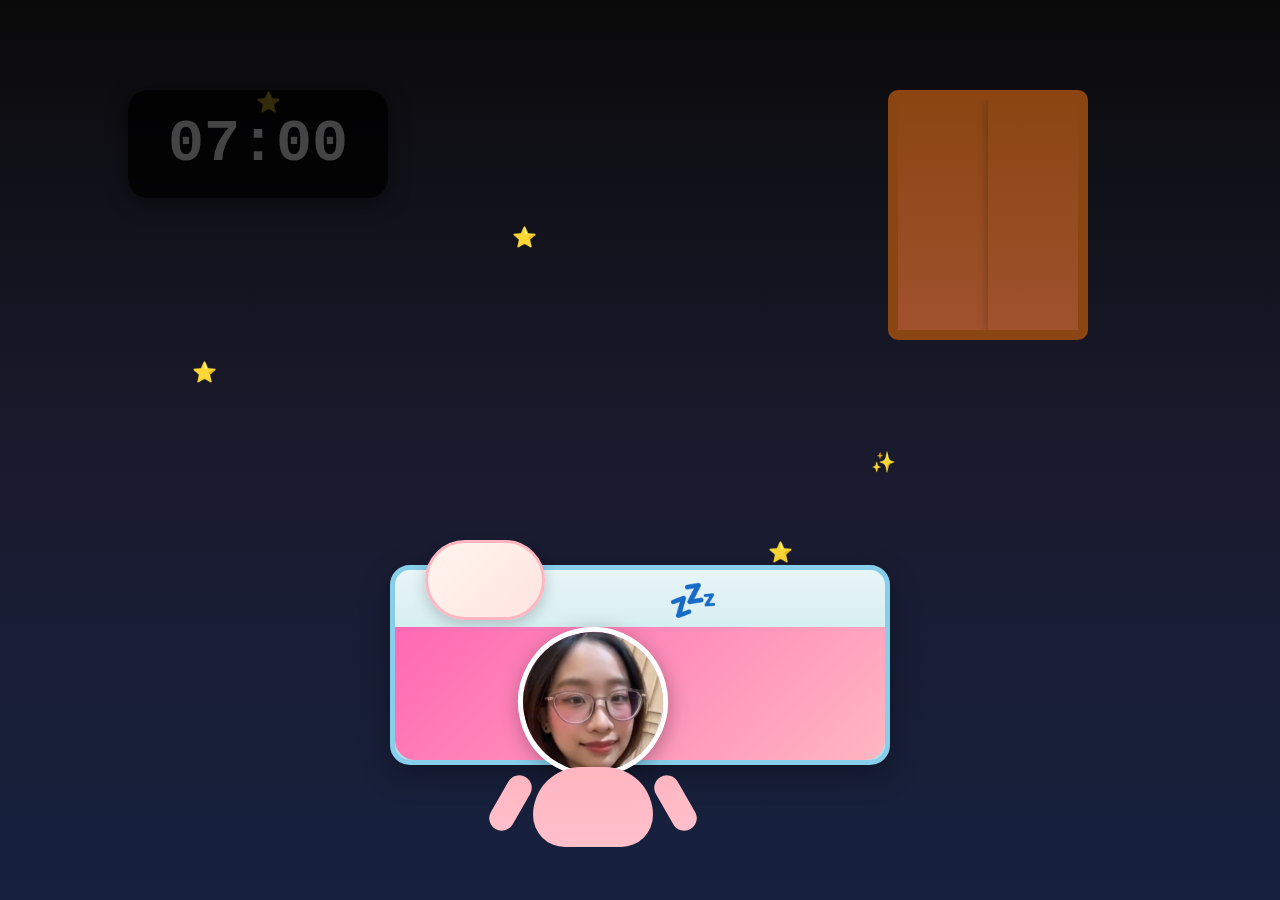
<file: index.html>
<!DOCTYPE html>
<html lang="vi">
  <head>
    <meta charset="UTF-8" />
    <meta name="viewport" content="width=device-width, initial-scale=1.0" />
    <title>Scene 1: Thức Dậy - Cao Thùy Dương</title>
    <style>
      * {
        margin: 0;
        padding: 0;
        box-sizing: border-box;
      }

      body {
        font-family: 'Segoe UI', Tahoma, Geneva, Verdana, sans-serif;
        overflow: hidden;
      }

      /* Bedroom Background */
      .bedroom {
        width: 100vw;
        height: 100vh;
        background: linear-gradient(180deg, #0a0a0a 0%, #1a1a2e 50%, #16213e 100%);
        position: relative;
        display: flex;
        align-items: center;
        justify-content: center;
        transition: background 3s ease-out;
      }

      .bedroom.morning {
        background: linear-gradient(180deg, #ffb75e 0%, #ffa07a 50%, #87ceeb 100%);
      }

      /* Window with morning light */
      .window {
        position: absolute;
        top: 10%;
        right: 15%;
        width: 200px;
        height: 250px;
        background: linear-gradient(135deg, #1a1a2e 0%, #16213e 100%);
        border: 10px solid #8b4513;
        border-radius: 10px;
        box-shadow: inset 0 0 20px rgba(0, 0, 0, 0.5);
        transition: all 3s ease-out;
        overflow: hidden;
      }

      .window.sunrise {
        background: linear-gradient(135deg, #ffe5b4 0%, #ffd700 100%);
        box-shadow: inset 0 0 50px rgba(255, 255, 0, 0.3), 0 0 100px rgba(255, 215, 0, 0.6);
        animation: morningLight 2s ease-in-out infinite;
      }

      @keyframes morningLight {
        0%,
        100% {
          opacity: 0.8;
        }
        50% {
          opacity: 1;
        }
      }

      /* Curtain */
      .curtain {
        position: absolute;
        top: 0;
        width: 50%;
        height: 100%;
        background: linear-gradient(180deg, #8b4513 0%, #a0522d 100%);
        box-shadow: 0 0 10px rgba(0, 0, 0, 0.3);
        transition: transform 2s ease-out;
      }

      .curtain.left {
        left: 0;
        transform-origin: left center;
      }

      .curtain.right {
        right: 0;
        transform-origin: right center;
      }

      .window.sunrise .curtain.left {
        transform: translateX(-100%);
      }

      .window.sunrise .curtain.right {
        transform: translateX(100%);
      }

      /* Sun rays through window */
      .sun-ray {
        position: absolute;
        top: 50%;
        left: 50%;
        width: 4px;
        height: 200px;
        background: linear-gradient(
          180deg,
          rgba(255, 255, 200, 0) 0%,
          rgba(255, 255, 200, 0.6) 50%,
          rgba(255, 255, 200, 0) 100%
        );
        transform-origin: top center;
        opacity: 0;
        transition: opacity 2s ease-out;
      }

      .window.sunrise .sun-ray {
        opacity: 1;
        animation: rayRotate 8s linear infinite;
      }

      @keyframes rayRotate {
        from {
          transform: rotate(0deg);
        }
        to {
          transform: rotate(360deg);
        }
      }

      /* Tree shadow outside window */
      .tree-shadow {
        position: absolute;
        bottom: 20%;
        right: 10%;
        font-size: 60px;
        opacity: 0;
        filter: blur(2px);
        animation: treeSway 4s ease-in-out infinite;
      }

      .window.sunrise ~ .tree-shadow {
        opacity: 0.3;
      }

      @keyframes treeSway {
        0%,
        100% {
          transform: rotate(-3deg) translateX(0);
        }
        50% {
          transform: rotate(3deg) translateX(5px);
        }
      }

      /* Birds */
      .bird {
        position: absolute;
        font-size: 30px;
        opacity: 0;
        animation: birdFly 8s ease-in-out infinite;
      }

      .bird.show {
        opacity: 1;
      }

      @keyframes birdFly {
        0% {
          transform: translateX(-100px) translateY(0) rotate(-10deg);
        }
        50% {
          transform: translateX(calc(100vw + 100px)) translateY(-30px) rotate(10deg);
        }
        100% {
          transform: translateX(calc(100vw + 100px)) translateY(-60px) rotate(-10deg);
        }
      }

      /* Music notes for birds singing */
      .music-note {
        position: absolute;
        font-size: 25px;
        opacity: 0;
        animation: noteFloat 3s ease-out infinite;
      }

      .music-note.show {
        opacity: 1;
      }

      @keyframes noteFloat {
        0% {
          transform: translateY(0) scale(0.5) rotate(0deg);
          opacity: 0;
        }
        50% {
          opacity: 1;
          transform: translateY(-60px) scale(1) rotate(20deg);
        }
        100% {
          transform: translateY(-120px) scale(0.5) rotate(40deg);
          opacity: 0;
        }
      }

      /* Bed */
      .bed {
        position: absolute;
        bottom: 15%;
        left: 50%;
        transform: translateX(-50%);
        width: 500px;
        height: 200px;
        background: linear-gradient(180deg, #e8f5f7 0%, #b0e0e6 100%);
        border-radius: 20px;
        border: 5px solid #87ceeb;
        box-shadow: 0 10px 30px rgba(0, 0, 0, 0.3);
      }

      .pillow {
        position: absolute;
        top: -30px;
        left: 30px;
        width: 120px;
        height: 80px;
        background: linear-gradient(135deg, #fff5ee 0%, #ffe4e1 100%);
        border-radius: 40px;
        border: 3px solid #ffb6c1;
        box-shadow: 0 5px 15px rgba(0, 0, 0, 0.2);
      }

      .blanket {
        position: absolute;
        bottom: 0;
        left: 0;
        width: 100%;
        height: 70%;
        background: linear-gradient(135deg, #ff69b4 0%, #ffb6c1 100%);
        border-radius: 0 0 20px 20px;
        animation: breathe 2s ease-in-out infinite;
      }

      @keyframes breathe {
        0%,
        100% {
          transform: translateY(0);
        }
        50% {
          transform: translateY(-5px);
        }
      }

      /* Character sleeping */
      .character {
        position: absolute;
        top: 30%;
        left: 25%;
        display: flex;
        flex-direction: column;
        align-items: center;
        gap: 10px;
        animation: breathe 2s ease-in-out infinite;
      }

      .character-face {
        width: 150px;
        height: 150px;
        border-radius: 50%;
        border: 5px solid #fff;
        box-shadow: 0 5px 20px rgba(0, 0, 0, 0.3);
        object-fit: cover;
        transform: rotate(-15deg);
        transition: all 0.5s ease-out;
      }

      /* Character body (anime style) */
      .character-body {
        width: 120px;
        height: 80px;
        background: linear-gradient(180deg, #ffb6c1 0%, #ffc0cb 100%);
        border-radius: 60px 60px 40px 40px;
        position: relative;
        margin-top: -20px;
      }

      /* Arms */
      .character-arms {
        position: relative;
        width: 100%;
        height: 100%;
      }

      .arm {
        position: absolute;
        width: 25px;
        height: 60px;
        background: linear-gradient(180deg, #ffb6c1 0%, #ffc0cb 100%);
        border-radius: 15px;
        top: 10px;
      }

      .arm.left {
        left: -20px;
        transform: rotate(30deg);
        transform-origin: top center;
      }

      .arm.right {
        right: -20px;
        transform: rotate(-30deg);
        transform-origin: top center;
      }

      /* Waking up animations */
      .character.waking-up .character-face {
        animation: faceWakeUp 3s ease-out forwards;
      }

      @keyframes faceWakeUp {
        0% {
          transform: rotate(-15deg);
          filter: brightness(0.8);
        }
        30% {
          transform: rotate(-10deg);
        }
        60% {
          transform: rotate(-5deg);
          filter: brightness(0.9);
        }
        100% {
          transform: rotate(0deg);
          filter: brightness(1);
        }
      }

      .character.waking-up .arm.left {
        animation: leftArmStretch 3s ease-out forwards;
      }

      @keyframes leftArmStretch {
        0% {
          transform: rotate(30deg);
        }
        50% {
          transform: rotate(-90deg) translateY(-20px);
        }
        100% {
          transform: rotate(30deg);
        }
      }

      .character.waking-up .arm.right {
        animation: rightArmStretch 3s ease-out forwards;
      }

      @keyframes rightArmStretch {
        0% {
          transform: rotate(-30deg);
        }
        50% {
          transform: rotate(90deg) translateY(-20px);
        }
        100% {
          transform: rotate(-30deg);
        }
      }

      /* Sitting up animation */
      .character.sitting-up {
        animation: sitUp 2s ease-out forwards;
      }

      @keyframes sitUp {
        0% {
          transform: translateY(0) rotate(0deg);
        }
        100% {
          transform: translateY(-50px) rotate(0deg);
        }
      }

      /* Yawn effect */
      .yawn-bubble {
        position: absolute;
        top: -60px;
        left: 50%;
        transform: translateX(-50%) scale(0);
        font-size: 50px;
        opacity: 0;
      }

      .yawn-bubble.show {
        animation: yawnAppear 2s ease-out forwards;
      }

      @keyframes yawnAppear {
        0% {
          transform: translateX(-50%) scale(0) rotate(0deg);
          opacity: 0;
        }
        50% {
          transform: translateX(-50%) scale(1.3) rotate(10deg);
          opacity: 1;
        }
        100% {
          transform: translateX(-50%) scale(0.8) rotate(20deg);
          opacity: 0;
        }
      }

      /* Rubbing eyes gesture */
      .rub-eyes {
        position: absolute;
        top: 50%;
        left: 50%;
        transform: translate(-50%, -50%);
        font-size: 30px;
        opacity: 0;
      }

      .rub-eyes.show {
        animation: rubbing 2s ease-in-out forwards;
      }

      @keyframes rubbing {
        0%,
        100% {
          opacity: 0;
          transform: translate(-50%, -50%) scale(0.5);
        }
        50% {
          opacity: 1;
          transform: translate(-50%, -50%) scale(1);
        }
      }

      .sleep-zzz {
        position: absolute;
        top: -50px;
        right: -50px;
        font-size: 40px;
        animation: floatUp 3s ease-in-out infinite;
      }

      @keyframes floatUp {
        0% {
          transform: translateY(0) scale(0.5);
          opacity: 0;
        }
        50% {
          opacity: 1;
        }
        100% {
          transform: translateY(-80px) scale(1.2);
          opacity: 0;
        }
      }

      /* Stars for night */
      .star {
        position: absolute;
        color: white;
        font-size: 20px;
        animation: twinkle 2s ease-in-out infinite;
      }

      .bedroom.morning .star {
        opacity: 0;
        transition: opacity 2s ease-out;
      }

      @keyframes twinkle {
        0%,
        100% {
          opacity: 0.3;
          transform: scale(1);
        }
        50% {
          opacity: 1;
          transform: scale(1.2);
        }
      }

      /* Alarm Clock */
      .alarm-clock {
        position: absolute;
        top: 20%;
        right: 30%;
        font-size: 100px;
        opacity: 0;
        transform: scale(0.5);
        filter: drop-shadow(0 5px 15px rgba(255, 0, 0, 0.5));
      }

      .alarm-clock.ringing {
        opacity: 1;
        animation: ring 0.5s ease-in-out infinite;
      }

      @keyframes ring {
        0%,
        100% {
          transform: rotate(-10deg) scale(1);
        }
        50% {
          transform: rotate(10deg) scale(1.1);
        }
      }

      /* Phone vibration on bed */
      .phone-on-bed {
        position: absolute;
        bottom: 25%;
        right: 25%;
        font-size: 80px;
        opacity: 0;
        z-index: 5;
      }

      .phone-on-bed.vibrating {
        opacity: 1;
        animation: vibrate 0.1s ease-in-out infinite;
      }

      @keyframes vibrate {
        0%,
        100% {
          transform: translateX(0) rotate(0deg);
        }
        25% {
          transform: translateX(-3px) rotate(-2deg);
        }
        75% {
          transform: translateX(3px) rotate(2deg);
        }
      }

      /* Sound waves from alarm */
      .sound-wave {
        position: absolute;
        top: 20%;
        right: 30%;
        width: 100px;
        height: 100px;
        border: 3px solid rgba(255, 0, 0, 0.8);
        border-radius: 50%;
        opacity: 0;
      }

      .sound-wave.show {
        animation: waveExpand 2s ease-out infinite;
      }

      @keyframes waveExpand {
        0% {
          transform: scale(1);
          opacity: 0.8;
        }
        100% {
          transform: scale(3);
          opacity: 0;
        }
      }

      /* Notification icons flying */
      .notification-icon {
        position: absolute;
        bottom: 25%;
        right: 25%;
        font-size: 40px;
        opacity: 0;
        z-index: 6;
      }

      .notification-icon.show {
        animation: iconFly 2s ease-out forwards;
      }

      @keyframes iconFly {
        0% {
          transform: translateY(0) scale(0.5) rotate(0deg);
          opacity: 0;
        }
        50% {
          opacity: 1;
          transform: translateY(-100px) scale(1) rotate(180deg);
        }
        100% {
          transform: translateY(-200px) scale(0.5) rotate(360deg);
          opacity: 0;
        }
      }

      /* Screen flash effect */
      .screen-flash {
        position: absolute;
        bottom: 23%;
        right: 23%;
        width: 90px;
        height: 120px;
        background: radial-gradient(
          circle,
          rgba(255, 255, 255, 0.8) 0%,
          rgba(135, 206, 250, 0.4) 50%,
          transparent 100%
        );
        border-radius: 10px;
        opacity: 0;
        z-index: 4;
      }

      .screen-flash.show {
        animation: flashPulse 1s ease-in-out infinite;
      }

      @keyframes flashPulse {
        0%,
        100% {
          opacity: 0;
          transform: scale(1);
        }
        50% {
          opacity: 0.6;
          transform: scale(1.1);
        }
      }

      /* Time Display */
      .time-display {
        position: absolute;
        top: 10%;
        left: 10%;
        background: rgba(0, 0, 0, 0.8);
        color: #444;
        font-size: 60px;
        font-weight: bold;
        padding: 20px 40px;
        border-radius: 20px;
        font-family: 'Courier New', monospace;
        box-shadow: 0 5px 20px rgba(0, 0, 0, 0.5);
        transition: all 1s ease-out;
      }

      .time-display.alarm-active {
        color: #ff0000;
        box-shadow: 0 5px 20px rgba(255, 0, 0, 0.5);
        animation: blink 1s ease-in-out infinite;
      }

      @keyframes blink {
        0%,
        100% {
          opacity: 1;
        }
        50% {
          opacity: 0.7;
        }
      }

      /* Alarm Button - HIDDEN */
      .alarm-button {
        display: none !important;
      }

      .alarm-button.show {
        animation: buttonAppear 0.5s ease-out forwards, pulse 1s ease-in-out infinite 0.5s;
      }

      @keyframes buttonAppear {
        to {
          transform: translate(-50%, -50%) scale(1);
          opacity: 1;
        }
      }

      .alarm-button:hover {
        transform: translate(-50%, -50%) scale(1.1);
        box-shadow: 0 15px 40px rgba(255, 71, 87, 0.7);
      }

      .alarm-button:active {
        transform: translate(-50%, -50%) scale(0.95);
      }

      @keyframes pulse {
        0%,
        100% {
          transform: translate(-50%, -50%) scale(1);
        }
        50% {
          transform: translate(-50%, -50%) scale(1.05);
        }
      }

      /* Hidden state */
      .hidden {
        display: none;
      }

      /* Wake up state */
      .waking-up .character {
        animation: wakeUp 2s ease-out forwards;
      }

      @keyframes wakeUp {
        0% {
          transform: rotate(0deg) scale(1);
        }
        50% {
          transform: rotate(5deg) scale(1.1);
        }
        100% {
          transform: rotate(0deg) scale(1);
        }
      }

      /* Hand reaching for phone */
      .hand-reaching {
        position: absolute;
        bottom: 20%;
        left: 20%;
        font-size: 80px;
        opacity: 0;
        z-index: 99;
        transform: rotate(-30deg);
      }

      .hand-reaching.show {
        animation: handReach 2s ease-out forwards;
      }

      @keyframes handReach {
        0% {
          opacity: 0;
          transform: translateX(-100px) translateY(50px) rotate(-30deg);
        }
        50% {
          opacity: 1;
          transform: translateX(150px) translateY(-50px) rotate(-10deg);
        }
        100% {
          opacity: 0;
          transform: translateX(300px) translateY(-100px) rotate(10deg);
        }
      }

      /* Phone */
      .phone {
        position: absolute;
        top: 50%;
        left: 50%;
        transform: translate(-50%, -50%) scale(0);
        width: 350px;
        height: 600px;
        background: #000;
        border-radius: 40px;
        padding: 15px;
        box-shadow: 0 20px 60px rgba(0, 0, 0, 0.5);
        opacity: 0;
        z-index: 100;
      }

      .phone.show {
        animation: phoneAppear 1s ease-out forwards;
      }

      @keyframes phoneAppear {
        0% {
          transform: translate(-50%, -50%) scale(0) rotate(-180deg);
          opacity: 0;
        }
        50% {
          transform: translate(-50%, -50%) scale(1.1) rotate(10deg);
        }
        100% {
          transform: translate(-50%, -50%) scale(1) rotate(0deg);
          opacity: 1;
        }
      }

      /* Unlock swipe indicator */
      .unlock-swipe {
        position: absolute;
        bottom: 40px;
        left: 50%;
        transform: translateX(-50%);
        display: flex;
        flex-direction: column;
        align-items: center;
        gap: 10px;
        opacity: 0;
      }

      .unlock-swipe.show {
        animation: swipeHint 2s ease-in-out infinite;
      }

      @keyframes swipeHint {
        0%,
        100% {
          opacity: 0.3;
          transform: translateX(-50%) translateY(0);
        }
        50% {
          opacity: 1;
          transform: translateX(-50%) translateY(-10px);
        }
      }

      .swipe-arrow {
        font-size: 30px;
        color: white;
      }

      .swipe-text {
        color: rgba(255, 255, 255, 0.8);
        font-size: 14px;
      }

      /* Swipe trail effect */
      .swipe-trail {
        position: absolute;
        bottom: 100px;
        left: 50%;
        width: 60px;
        height: 60px;
        background: radial-gradient(circle, rgba(135, 206, 250, 0.6) 0%, transparent 70%);
        border-radius: 50%;
        transform: translateX(-50%);
        opacity: 0;
        pointer-events: none;
      }

      .swipe-trail.active {
        animation: swipeTrailMove 1s ease-out forwards;
      }

      @keyframes swipeTrailMove {
        0% {
          opacity: 1;
          transform: translateX(-50%) translateY(0) scale(1);
          bottom: 100px;
        }
        100% {
          opacity: 0;
          transform: translateX(-50%) translateY(-400px) scale(2);
          bottom: 500px;
        }
      }

      /* Fingerprint icon */
      .fingerprint {
        position: absolute;
        bottom: 80px;
        left: 50%;
        transform: translateX(-50%);
        font-size: 60px;
        opacity: 0.3;
        filter: drop-shadow(0 0 10px rgba(135, 206, 250, 0.5));
      }

      .phone-screen {
        width: 100%;
        height: 100%;
        background: linear-gradient(180deg, #1a1a2e 0%, #16213e 100%);
        border-radius: 30px;
        position: relative;
        overflow: hidden;
      }

      .phone-time {
        text-align: center;
        color: white;
        font-size: 60px;
        font-weight: bold;
        padding-top: 60px;
        margin-bottom: 10px;
      }

      .phone-date {
        text-align: center;
        color: #aaa;
        font-size: 18px;
        margin-bottom: 40px;
      }

      .notification {
        background: rgba(255, 255, 255, 0.95);
        backdrop-filter: blur(20px);
        margin: 20px;
        padding: 25px;
        border-radius: 20px;
        border: 2px solid rgba(102, 126, 234, 0.3);
        box-shadow: 0 10px 40px rgba(102, 126, 234, 0.3);
        transform: translateY(-100px);
        opacity: 0;
        position: relative;
        overflow: hidden;
      }

      .notification::before {
        content: '';
        position: absolute;
        top: 0;
        left: 0;
        right: 0;
        height: 4px;
        background: linear-gradient(90deg, #667eea, #764ba2);
        border-radius: 20px 20px 0 0;
      }

      .notification.show {
        animation: notificationSlideEnhanced 0.8s cubic-bezier(0.68, -0.55, 0.265, 1.55) forwards;
      }

      @keyframes notificationSlideEnhanced {
        0% {
          transform: translateY(-100px) scale(0.8);
          opacity: 0;
        }
        60% {
          transform: translateY(10px) scale(1.05);
          opacity: 0.9;
        }
        100% {
          transform: translateY(0) scale(1);
          opacity: 1;
        }
      }

      .notification-header {
        display: flex;
        align-items: center;
        gap: 15px;
        margin-bottom: 10px;
      }

      .notification-icon {
        width: 50px;
        height: 50px;
        background: linear-gradient(135deg, #667eea 0%, #764ba2 100%);
        border-radius: 10px;
        display: flex;
        align-items: center;
        justify-content: center;
        font-size: 30px;
      }

      .notification-title {
        flex: 1;
      }

      .notification-app {
        color: #333;
        font-weight: bold;
        font-size: 18px;
      }

      .notification-time-small {
        color: #666;
        font-size: 14px;
        font-weight: 500;
      }

      .notification-message {
        color: #333;
        font-size: 18px;
        font-weight: 500;
        line-height: 1.6;
        margin-top: 12px;
        text-shadow: none;
      }

      .notification-message strong {
        color: #667eea;
        font-weight: bold;
      }

      .phone-unlock-hint {
        position: absolute;
        bottom: 40px;
        left: 50%;
        transform: translateX(-50%);
        color: white;
        font-size: 16px;
        text-align: center;
        animation: fadeInOut 2s ease-in-out infinite;
      }

      @keyframes fadeInOut {
        0%,
        100% {
          opacity: 0.5;
        }
        50% {
          opacity: 1;
        }
      }

      /* Swipe up indicator */
      .swipe-indicator {
        position: absolute;
        bottom: 20px;
        left: 50%;
        transform: translateX(-50%);
        font-size: 40px;
        animation: swipeUp 1.5s ease-in-out infinite;
      }

      @keyframes swipeUp {
        0%,
        100% {
          transform: translateX(-50%) translateY(0);
          opacity: 0.5;
        }
        50% {
          transform: translateX(-50%) translateY(-20px);
          opacity: 1;
        }
      }

      /* Messenger Full Screen */
      .messenger-screen {
        position: absolute;
        top: 0;
        left: 0;
        width: 100%;
        height: 100%;
        background: white;
        transform: translateY(100%);
        opacity: 0;
      }

      .messenger-screen.show {
        animation: screenSlideUp 0.5s ease-out forwards;
      }

      @keyframes screenSlideUp {
        to {
          transform: translateY(0);
          opacity: 1;
        }
      }

      .messenger-header {
        background: linear-gradient(135deg, #667eea 0%, #764ba2 100%);
        padding: 20px;
        color: white;
        display: flex;
        align-items: center;
        gap: 15px;
      }

      .back-button {
        font-size: 24px;
        cursor: pointer;
      }

      .messenger-avatar-big {
        width: 40px;
        height: 40px;
        border-radius: 50%;
        background: white;
        display: flex;
        align-items: center;
        justify-content: center;
        font-size: 24px;
      }

      .messenger-title {
        flex: 1;
        font-weight: bold;
        font-size: 18px;
      }

      .messenger-content {
        padding: 20px;
        height: calc(100% - 80px);
        overflow-y: auto;
      }

      .message-bubble {
        background: linear-gradient(135deg, #667eea 0%, #764ba2 100%);
        color: white;
        padding: 15px 20px;
        border-radius: 20px 20px 20px 5px;
        max-width: 80%;
        margin-bottom: 15px;
        font-size: 16px;
        line-height: 1.6;
        transform: scale(0);
        animation: bubblePop 0.3s ease-out forwards;
      }

      .message-bubble.reply {
        background: linear-gradient(135deg, #ff6b9d 0%, #c44569 100%);
        border-radius: 20px 20px 5px 20px;
        margin-left: auto;
        margin-right: 0;
      }

      @keyframes bubblePop {
        0% {
          transform: scale(0);
        }
        50% {
          transform: scale(1.1);
        }
        100% {
          transform: scale(1);
        }
      }

      .message-time {
        color: rgba(255, 255, 255, 0.7);
        font-size: 12px;
        margin-top: 5px;
      }

      /* Morning Routine Scenes */
      .routine-scene {
        position: absolute;
        top: 0;
        left: 0;
        width: 100%;
        height: 100%;
        display: none;
        align-items: center;
        justify-content: center;
        background: linear-gradient(180deg, #e8f5f7 0%, #b0e0e6 100%);
      }

      .routine-scene.active {
        display: flex;
        animation: sceneSlideIn 0.5s ease-out;
      }

      @keyframes sceneSlideIn {
        from {
          opacity: 0;
          transform: translateX(100%);
        }
        to {
          opacity: 1;
          transform: translateX(0);
        }
      }

      .routine-content {
        display: flex;
        flex-direction: column;
        align-items: center;
        gap: 30px;
      }

      .routine-character {
        width: 200px;
        height: 200px;
        border-radius: 50%;
        border: 8px solid white;
        box-shadow: 0 10px 40px rgba(0, 0, 0, 0.3);
        object-fit: cover;
      }

      .routine-action {
        font-size: 120px;
        animation: actionBounce 1s ease-in-out infinite;
      }

      @keyframes actionBounce {
        0%,
        100% {
          transform: translateY(0) scale(1);
        }
        50% {
          transform: translateY(-20px) scale(1.1);
        }
      }

      .routine-text {
        font-size: 36px;
        font-weight: bold;
        color: #333;
        text-align: center;
      }

      .routine-props {
        display: flex;
        gap: 20px;
        font-size: 60px;
      }

      .message-header {
        display: flex;
        align-items: center;
        gap: 15px;
        margin-bottom: 15px;
        padding-bottom: 15px;
        border-bottom: 2px solid #f0f0f0;
      }

      .message-avatar {
        font-size: 50px;
      }

      .message-name {
        font-size: 20px;
        font-weight: bold;
        color: #667eea;
      }

      .message-text {
        background: linear-gradient(135deg, #667eea 0%, #764ba2 100%);
        color: white;
        padding: 20px;
        border-radius: 20px;
        font-size: 18px;
        line-height: 1.6;
      }

      /* Next button */
      .next-button {
        position: absolute;
        bottom: 30px;
        right: 30px;
        background: linear-gradient(135deg, #667eea 0%, #764ba2 100%);
        color: white;
        font-size: 20px;
        font-weight: bold;
        padding: 15px 40px;
        border: none;
        border-radius: 30px;
        cursor: pointer;
        box-shadow: 0 5px 20px rgba(102, 126, 234, 0.5);
        display: none;
      }

      .next-button.show {
        display: block;
        animation: fadeIn 1s ease-out;
      }

      @keyframes fadeIn {
        from {
          opacity: 0;
        }
        to {
          opacity: 1;
        }
      }

      .next-button:hover {
        transform: scale(1.1);
      }

      /* Mobile Responsive Design */
      @media screen and (max-width: 768px) {
        /* Bedroom and window adjustments */
        .window {
          width: 120px;
          height: 150px;
          top: 8%;
          right: 10%;
        }

        /* Character size adjustment */
        .character {
          width: 120px;
          height: 120px;
          bottom: 25%;
        }

        /* Bed adjustment */
        .bed {
          font-size: 80px;
          bottom: 15%;
        }

        .pillow {
          font-size: 40px;
          bottom: 22%;
        }

        .blanket {
          width: 140px;
          height: 60px;
          bottom: 18%;
        }

        /* Alarm clock */
        .alarm-clock {
          font-size: 35px;
          top: 15%;
          left: 15%;
        }

        /* Time display */
        .time-display {
          font-size: 24px;
          top: 15%;
          right: 15%;
        }

        /* Phone adjustments */
        .phone {
          width: 280px;
          height: 500px;
          transform: translate(-50%, -50%) scale(0.8);
        }

        .phone.show {
          transform: translate(-50%, -50%) scale(0.8);
        }

        /* Phone on bed */
        .phone-on-bed {
          font-size: 25px;
          bottom: 35%;
          right: 25%;
        }

        /* Sound waves */
        .sound-wave {
          width: 30px;
          height: 30px;
        }

        /* Birds */
        .bird {
          font-size: 20px;
        }

        .bird1 {
          top: 12%;
          left: 20%;
        }

        .bird2 {
          top: 8%;
          left: 35%;
        }

        .bird3 {
          top: 15%;
          right: 20%;
        }

        /* Musical notes */
        .musical-note {
          font-size: 18px;
        }

        /* Notification icons */
        .notification-icon-float {
          font-size: 20px;
        }

        /* Yawn bubble */
        .yawn-bubble {
          font-size: 16px;
          bottom: 45%;
          left: 30%;
        }

        /* Hand reaching */
        .hand-reaching {
          font-size: 35px;
          bottom: 30%;
          right: 30%;
        }

        /* Alarm button */
        .alarm-button {
          font-size: 14px;
          padding: 12px 25px;
          bottom: 20px;
          right: 20px;
        }

        /* Next button */
        .next-button {
          font-size: 14px;
          padding: 12px 25px;
          bottom: 20px;
          right: 20px;
        }

        /* Back button */
        .back-button {
          font-size: 14px;
          padding: 8px 15px;
          top: 20px;
          left: 20px;
        }

        /* Props adjustments */
        .prop {
          font-size: 20px;
        }
      }

      /* Extra small mobile devices */
      @media screen and (max-width: 480px) {
        .character {
          width: 100px;
          height: 100px;
          bottom: 22%;
        }

        .bed {
          font-size: 60px;
        }

        .phone {
          width: 250px;
          height: 450px;
          transform: translate(-50%, -50%) scale(0.7);
        }

        .phone.show {
          transform: translate(-50%, -50%) scale(0.7);
        }

        .alarm-clock {
          font-size: 28px;
        }

        .time-display {
          font-size: 20px;
        }

        .window {
          width: 100px;
          height: 120px;
        }

        .alarm-button,
        .next-button {
          font-size: 12px;
          padding: 10px 20px;
        }

        .notification {
          padding: 8px;
          margin: 0 10px;
        }

        .notification-message {
          font-size: 12px;
        }
      }

      /* Landscape orientation adjustments */
      @media screen and (max-height: 600px) and (orientation: landscape) {
        .character {
          bottom: 15%;
        }

        .bed {
          bottom: 8%;
          font-size: 50px;
        }

        .alarm-clock {
          top: 10%;
          font-size: 30px;
        }

        .time-display {
          top: 10%;
          font-size: 20px;
        }

        .window {
          top: 5%;
          width: 100px;
          height: 120px;
        }

        .phone {
          transform: translate(-50%, -50%) scale(0.6);
        }

        .phone.show {
          transform: translate(-50%, -50%) scale(0.6);
        }
      }
    </style>
  </head>
  <body>
    <div class="bedroom" id="bedroom">
      <!-- Stars (night time) -->
      <div class="star" style="top: 10%; left: 20%">⭐</div>
      <div class="star" style="top: 15%; left: 70%; animation-delay: 0.5s">✨</div>
      <div class="star" style="top: 25%; left: 40%; animation-delay: 1s">⭐</div>
      <div class="star" style="top: 30%; right: 20%; animation-delay: 1.5s">✨</div>
      <div class="star" style="top: 40%; left: 15%; animation-delay: 2s">⭐</div>
      <div class="star" style="top: 50%; right: 30%; animation-delay: 0.7s">✨</div>
      <div class="star" style="top: 60%; left: 60%; animation-delay: 1.3s">⭐</div>

      <!-- Moon -->
      <div class="star" style="top: 15%; right: 20%; font-size: 60px; animation: none">🌙</div>

      <!-- Window -->
      <div class="window" id="window">
        <div class="curtain left"></div>
        <div class="curtain right"></div>
        <div class="sun-ray" style="transform: rotate(0deg)"></div>
        <div class="sun-ray" style="transform: rotate(60deg)"></div>
        <div class="sun-ray" style="transform: rotate(120deg)"></div>
        <div class="sun-ray" style="transform: rotate(180deg)"></div>
        <div class="sun-ray" style="transform: rotate(240deg)"></div>
        <div class="sun-ray" style="transform: rotate(300deg)"></div>
      </div>

      <!-- Tree shadow -->
      <div class="tree-shadow">🌳</div>

      <!-- Birds -->
      <div class="bird" id="bird1" style="top: 20%; left: -100px; animation-delay: 0s">🐦</div>
      <div class="bird" id="bird2" style="top: 25%; left: -100px; animation-delay: 3s">🐦</div>
      <div class="bird" id="bird3" style="top: 18%; left: -100px; animation-delay: 5s">🐦</div>

      <!-- Music notes from birds -->
      <div class="music-note" id="note1" style="top: 22%; left: 15%; animation-delay: 0.5s">🎵</div>
      <div class="music-note" id="note2" style="top: 27%; left: 20%; animation-delay: 1s">🎶</div>
      <div class="music-note" id="note3" style="top: 20%; left: 25%; animation-delay: 1.5s">🎵</div>

      <!-- Time Display -->
      <div class="time-display" id="timeDisplay">07:00</div>

      <!-- Alarm Clock -->
      <div class="alarm-clock" id="alarmClock">⏰</div>

      <!-- Sound waves -->
      <div class="sound-wave" id="wave1"></div>
      <div class="sound-wave" id="wave2" style="animation-delay: 0.3s"></div>
      <div class="sound-wave" id="wave3" style="animation-delay: 0.6s"></div>

      <!-- Phone vibrating on bed -->
      <div class="phone-on-bed" id="phoneOnBed">📱</div>

      <!-- Screen flash -->
      <div class="screen-flash" id="screenFlash"></div>

      <!-- Notification icons flying -->
      <div class="notification-icon" id="notifIcon1">💬</div>
      <div class="notification-icon" id="notifIcon2" style="animation-delay: 0.5s">💌</div>
      <div class="notification-icon" id="notifIcon3" style="animation-delay: 1s">✨</div>

      <!-- Bed -->
      <div class="bed">
        <div class="pillow"></div>
        <div class="blanket"></div>

        <!-- Character -->
        <div class="character" id="character">
          <img src="AnhKhuonMatCuaCoAy.jpg" alt="Dương" class="character-face" id="characterFace" />
          <div class="sleep-zzz">💤</div>
          <div class="yawn-bubble" id="yawnBubble">😮‍💨</div>
          <div class="rub-eyes" id="rubEyes">👀</div>

          <!-- Anime body -->
          <div class="character-body">
            <div class="character-arms">
              <div class="arm left"></div>
              <div class="arm right"></div>
            </div>
          </div>
        </div>
      </div>

      <!-- Hand reaching for phone -->
      <div class="hand-reaching" id="handReaching">👉</div>

      <!-- Alarm Button -->
      <button class="alarm-button" id="alarmButton">🔕 TẮT BÁO THỨC</button>

      <!-- Phone -->
      <div class="phone" id="phone">
        <div class="phone-screen">
          <!-- Lock Screen -->
          <div id="lockScreen">
            <div class="phone-time">07:00</div>
            <div class="phone-date">Thứ Sáu, 3 tháng 10</div>

            <!-- Notification -->
            <div class="notification" id="notification">
              <div class="notification-header">
                <div class="notification-icon">💬</div>
                <div class="notification-title">
                  <div class="notification-app">Messenger</div>
                  <div class="notification-time-small">Vừa xong</div>
                </div>
              </div>
              <div class="notification-message">
                <strong>Đạt:</strong> Chào buổi sáng Dương, hôm nay đẹp quá nhỉ ☀️💌
              </div>
            </div>

            <!-- Unlock indicators -->
            <div class="unlock-swipe" id="unlockSwipe">
              <div class="swipe-arrow">⬆️</div>
              <div class="swipe-text">Vuốt lên để mở</div>
            </div>

            <div class="swipe-trail" id="swipeTrail"></div>
            <div class="fingerprint">🔓</div>

            <div class="phone-unlock-hint">
              <div class="swipe-indicator">👆</div>
              Vuốt lên để xem tin nhắn
            </div>
          </div>

          <!-- Messenger Screen -->
          <div class="messenger-screen" id="messengerScreen">
            <div class="messenger-header">
              <div class="back-button" id="backButton">←</div>
              <div class="messenger-avatar-big">
                <img
                  src="AnhKhuonMatCuaToi.jpg"
                  alt="Đạt"
                  style="width: 100%; height: 100%; border-radius: 50%; object-fit: cover"
                />
              </div>
              <div class="messenger-title">Đạt</div>
            </div>
            <div class="messenger-content">
              <div class="message-bubble">
                Chào buổi sáng, Dương đẹp hơn ánh nắng rồi đó ☀️💌
                <div class="message-time">07:00</div>
              </div>
              <div class="message-bubble reply" id="replyMessage" style="display: none">
                Cảm ơn anh Đạt! Chúc Đạt một ngày tốt lành nha 🥰💕
                <div class="message-time">07:01</div>
              </div>
            </div>
          </div>
        </div>
      </div>

      <!-- Next Button -->
      <button class="next-button" id="nextButton">Tiếp theo ➡️</button>
    </div>

    <script>
      const alarmButton = document.getElementById('alarmButton');
      const alarmClock = document.getElementById('alarmClock');
      const bedroom = document.getElementById('bedroom');
      const phone = document.getElementById('phone');
      const notification = document.getElementById('notification');
      const lockScreen = document.getElementById('lockScreen');
      const messengerScreen = document.getElementById('messengerScreen');
      const backButton = document.getElementById('backButton');
      const nextButton = document.getElementById('nextButton');
      const windowEl = document.querySelector('.window');
      const timeDisplay = document.querySelector('.time-display');

      // Get all new elements
      const bird1 = document.getElementById('bird1');
      const bird2 = document.getElementById('bird2');
      const bird3 = document.getElementById('bird3');
      const note1 = document.getElementById('note1');
      const note2 = document.getElementById('note2');
      const note3 = document.getElementById('note3');
      const wave1 = document.getElementById('wave1');
      const wave2 = document.getElementById('wave2');
      const wave3 = document.getElementById('wave3');
      const phoneOnBed = document.getElementById('phoneOnBed');
      const screenFlash = document.getElementById('screenFlash');
      const notifIcon1 = document.getElementById('notifIcon1');
      const notifIcon2 = document.getElementById('notifIcon2');
      const notifIcon3 = document.getElementById('notifIcon3');
      const yawnBubble = document.getElementById('yawnBubble');
      const rubEyes = document.getElementById('rubEyes');
      const character = document.getElementById('character');
      const handReaching = document.getElementById('handReaching');
      const unlockSwipe = document.getElementById('unlockSwipe');
      const swipeTrail = document.getElementById('swipeTrail');

      // Turn off alarm and continue with wake up sequence
      function turnOffAlarmAndWakeUp() {
        if (alarmTriggered) return; // Prevent double execution
        alarmTriggered = true;

        console.log('🔴 turnOffAlarmAndWakeUp() called automatically!');

        // Stop alarm sounds and animations
        alarmButton.classList.add('hidden');
        alarmClock.classList.remove('ringing');
        alarmClock.style.animation = 'fadeOut 1s ease-out forwards';
        phoneOnBed.style.animation = 'fadeOut 1s ease-out forwards';
        screenFlash.style.animation = 'fadeOut 1s ease-out forwards';
        timeDisplay.classList.remove('alarm-active');

        // Stop sound waves
        wave1.classList.remove('active');
        wave2.classList.remove('active');
        wave3.classList.remove('active');

        // Character fully awake
        setTimeout(() => {
          console.log('📱 Character picking up phone...');
          handReaching.classList.remove('show');
          phone.classList.add('show');

          // Show notification FIRST and give time to read
          setTimeout(() => {
            notification.classList.add('show');
            console.log('💌 Showing notification with morning message...');
          }, 500);

          // Then show unlock hint
          setTimeout(() => {
            unlockSwipe.classList.add('show');
            console.log('👆 Showing unlock swipe hint...');
          }, 1500);

          // Auto unlock phone after giving time to read message
          setTimeout(() => {
            autoUnlockPhone();
          }, 5000); // Increased time to read message
        }, 1000);
      }

      // Vẫn giữ event listener cho alarm button
      window.addEventListener('load', function () {
        console.log('🟢 Scene 1 loaded!');

        // Start alarm animation sequence
        startAlarmAnimation();
      });

      // Start the full alarm animation sequence
      function startAlarmAnimation() {
        console.log('⏰ Starting alarm animation...');

        // Stage 1: Alarm clock starts ringing
        setTimeout(() => {
          alarmClock.classList.add('ringing');
          timeDisplay.classList.add('alarm-active');

          // Sound waves animation
          wave1.classList.add('active');
          wave2.classList.add('active');
          wave3.classList.add('active');
        }, 1000);

        // Stage 2: Phone starts buzzing and flashing
        setTimeout(() => {
          phoneOnBed.classList.add('buzzing');
          screenFlash.classList.add('flashing');

          // Notification icons appear
          notifIcon1.classList.add('show');
          setTimeout(() => notifIcon2.classList.add('show'), 200);
          setTimeout(() => notifIcon3.classList.add('show'), 400);
        }, 2000);

        // Stage 3: Character starts waking up
        setTimeout(() => {
          character.classList.add('waking-up');
          yawnBubble.classList.add('show');
        }, 3000);

        // Stage 4: Character rubs eyes
        setTimeout(() => {
          yawnBubble.classList.remove('show');
          rubEyes.classList.add('show');
        }, 4500);

        // Stage 5: Character sits up and reaches for phone
        setTimeout(() => {
          rubEyes.classList.remove('show');
          character.classList.add('sitting-up');
          handReaching.classList.add('show');

          // Birds start chirping
          bird1.classList.add('flying');
          bird2.classList.add('flying');
          bird3.classList.add('flying');
          note1.classList.add('show');
          note2.classList.add('show');
          note3.classList.add('show');
        }, 6000);

        // Stage 6: Show alarm button - REMOVED, now auto turn off
        setTimeout(() => {
          // Auto turn off alarm without button
          turnOffAlarmAndWakeUp();
        }, 8000); // Auto turn off after 8 seconds

        // Stage 7: Room starts getting brighter (sunrise)
        setTimeout(() => {
          document.querySelector('.bedroom').classList.add('morning');
          windowEl.classList.add('sunrise');
        }, 5000);
      }

      // Auto alarm system - no button needed
      let alarmTriggered = false;

      // TỰ ĐỘNG unlock phone
      let phoneUnlocked = false;
      function autoUnlockPhone() {
        console.log('📱 autoUnlockPhone() called!');
        if (phoneUnlocked) return; // Prevent double trigger
        phoneUnlocked = true;

        // Stage 6: Unlock phone with swipe effect - TỰ ĐỘNG!
        unlockSwipe.style.display = 'none';

        // Swipe trail animation
        swipeTrail.classList.add('active');

        // Hide lock screen elements gradually
        setTimeout(() => {
          notification.style.animation = 'slideOutUp 0.5s ease-out forwards';
        }, 500);

        // Open messenger and show message clearly
        setTimeout(() => {
          console.log('💬 Opening messenger with morning message...');
          messengerScreen.classList.add('show');

          // Give time to read the morning message
          setTimeout(() => {
            console.log('💬 Sending reply...');
            const replyMessage = document.getElementById('replyMessage');
            replyMessage.style.display = 'block';
            replyMessage.style.animation = 'messagePop 0.3s ease-out forwards';

            // Wait longer before transitioning to next scene
            setTimeout(() => {
              console.log('⏳ Showing next button for user control...');
              nextButton.classList.add('show');

              // Still auto-transition but after longer delay
              setTimeout(() => {
                closePhoneAndGetUp();
              }, 3000); // Give 3 more seconds to read
            }, 2000); // Wait 2 seconds after reply
          }, 2000); // Wait 2 seconds to read morning message
        }, 1000);
      }

      // Click on phone to unlock (optional - vẫn cho phép nhấn nhanh)
      phone.addEventListener('click', function (e) {
        if (phoneUnlocked) return; // Already unlocked
        if (e.target.closest('#messengerScreen') || e.target.closest('#backButton')) {
          return;
        }
        autoUnlockPhone();
      });

      // Add slideOutUp animation
      const style = document.createElement('style');
      style.textContent = `
        @keyframes slideOutUp {
          to {
            transform: translateY(-150px);
            opacity: 0;
          }
        }
        @keyframes fadeOut {
          to {
            opacity: 0;
          }
        }
        @keyframes messagePop {
          from {
            transform: scale(0.8) translateY(20px);
            opacity: 0;
          }
          to {
            transform: scale(1) translateY(0);
            opacity: 1;
          }
        }
        @keyframes sceneTransitionOut {
          0% {
            opacity: 1;
            transform: scale(1);
            filter: blur(0px);
          }
          100% {
            opacity: 0;
            transform: scale(1.2);
            filter: blur(20px);
          }
        }
      `;
      document.head.appendChild(style);

      // Back button (close messenger)
      backButton.addEventListener('click', function (e) {
        e.stopPropagation();
        messengerScreen.classList.remove('show');
      });

      // After replying, close phone and get up
      function closePhoneAndGetUp() {
        console.log('🚀 Transitioning to Scene 2...');
        // SUPER FAST - Transition immediately!
        document.body.style.animation = 'sceneTransitionOut 0.5s ease-out forwards';

        setTimeout(() => {
          console.log('✅ Navigating to Scene 2!');
          window.location.href = 'scene2_morning_routine.html';
        }, 500);
      }

      // Next scene with smooth transition
      nextButton.addEventListener('click', function () {
        // Fade out entire scene
        document.body.style.animation = 'sceneTransitionOut 1s ease-out forwards';

        // Navigate after fade out
        setTimeout(() => {
          window.location.href = 'scene2_morning_routine.html';
        }, 1000);
      });
    </script>
  </body>
</html>
</file>
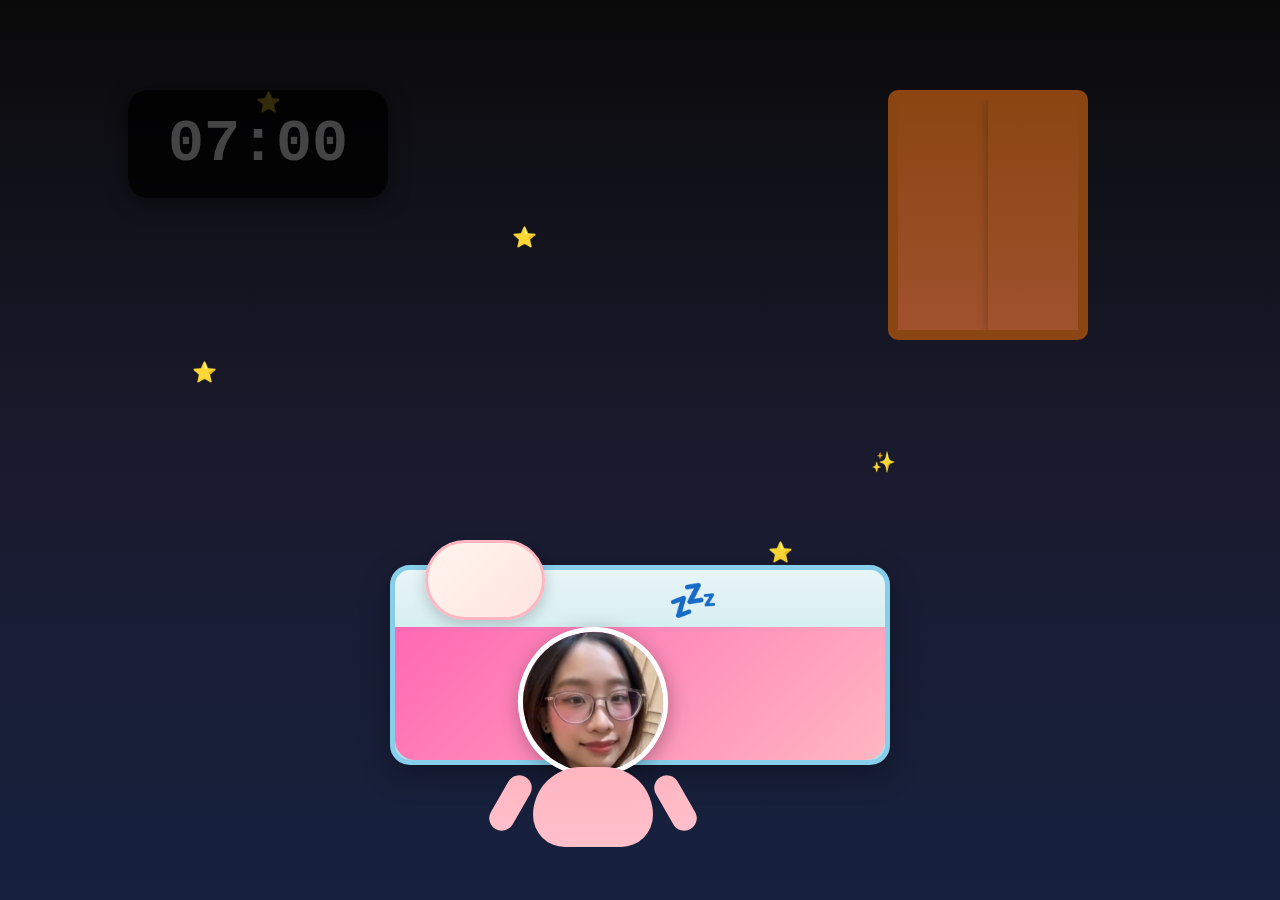
<file: scene1_wakeup.html>
<!DOCTYPE html>
<html lang="vi">
  <head>
    <meta charset="UTF-8" />
    <meta name="viewport" content="width=device-width, initial-scale=1.0" />
    <title>Scene 1: Thức Dậy - Cao Thùy Dương</title>
    <style>
      * {
        margin: 0;
        padding: 0;
        box-sizing: border-box;
      }

      body {
        font-family: 'Segoe UI', Tahoma, Geneva, Verdana, sans-serif;
        overflow: hidden;
      }

      /* Bedroom Background */
      .bedroom {
        width: 100vw;
        height: 100vh;
        background: linear-gradient(180deg, #0a0a0a 0%, #1a1a2e 50%, #16213e 100%);
        position: relative;
        display: flex;
        align-items: center;
        justify-content: center;
        transition: background 3s ease-out;
      }

      .bedroom.morning {
        background: linear-gradient(180deg, #ffb75e 0%, #ffa07a 50%, #87ceeb 100%);
      }

      /* Window with morning light */
      .window {
        position: absolute;
        top: 10%;
        right: 15%;
        width: 200px;
        height: 250px;
        background: linear-gradient(135deg, #1a1a2e 0%, #16213e 100%);
        border: 10px solid #8b4513;
        border-radius: 10px;
        box-shadow: inset 0 0 20px rgba(0, 0, 0, 0.5);
        transition: all 3s ease-out;
        overflow: hidden;
      }

      .window.sunrise {
        background: linear-gradient(135deg, #ffe5b4 0%, #ffd700 100%);
        box-shadow: inset 0 0 50px rgba(255, 255, 0, 0.3), 0 0 100px rgba(255, 215, 0, 0.6);
        animation: morningLight 2s ease-in-out infinite;
      }

      @keyframes morningLight {
        0%,
        100% {
          opacity: 0.8;
        }
        50% {
          opacity: 1;
        }
      }

      /* Curtain */
      .curtain {
        position: absolute;
        top: 0;
        width: 50%;
        height: 100%;
        background: linear-gradient(180deg, #8b4513 0%, #a0522d 100%);
        box-shadow: 0 0 10px rgba(0, 0, 0, 0.3);
        transition: transform 2s ease-out;
      }

      .curtain.left {
        left: 0;
        transform-origin: left center;
      }

      .curtain.right {
        right: 0;
        transform-origin: right center;
      }

      .window.sunrise .curtain.left {
        transform: translateX(-100%);
      }

      .window.sunrise .curtain.right {
        transform: translateX(100%);
      }

      /* Sun rays through window */
      .sun-ray {
        position: absolute;
        top: 50%;
        left: 50%;
        width: 4px;
        height: 200px;
        background: linear-gradient(
          180deg,
          rgba(255, 255, 200, 0) 0%,
          rgba(255, 255, 200, 0.6) 50%,
          rgba(255, 255, 200, 0) 100%
        );
        transform-origin: top center;
        opacity: 0;
        transition: opacity 2s ease-out;
      }

      .window.sunrise .sun-ray {
        opacity: 1;
        animation: rayRotate 8s linear infinite;
      }

      @keyframes rayRotate {
        from {
          transform: rotate(0deg);
        }
        to {
          transform: rotate(360deg);
        }
      }

      /* Tree shadow outside window */
      .tree-shadow {
        position: absolute;
        bottom: 20%;
        right: 10%;
        font-size: 60px;
        opacity: 0;
        filter: blur(2px);
        animation: treeSway 4s ease-in-out infinite;
      }

      .window.sunrise ~ .tree-shadow {
        opacity: 0.3;
      }

      @keyframes treeSway {
        0%,
        100% {
          transform: rotate(-3deg) translateX(0);
        }
        50% {
          transform: rotate(3deg) translateX(5px);
        }
      }

      /* Birds */
      .bird {
        position: absolute;
        font-size: 30px;
        opacity: 0;
        animation: birdFly 8s ease-in-out infinite;
      }

      .bird.show {
        opacity: 1;
      }

      @keyframes birdFly {
        0% {
          transform: translateX(-100px) translateY(0) rotate(-10deg);
        }
        50% {
          transform: translateX(calc(100vw + 100px)) translateY(-30px) rotate(10deg);
        }
        100% {
          transform: translateX(calc(100vw + 100px)) translateY(-60px) rotate(-10deg);
        }
      }

      /* Music notes for birds singing */
      .music-note {
        position: absolute;
        font-size: 25px;
        opacity: 0;
        animation: noteFloat 3s ease-out infinite;
      }

      .music-note.show {
        opacity: 1;
      }

      @keyframes noteFloat {
        0% {
          transform: translateY(0) scale(0.5) rotate(0deg);
          opacity: 0;
        }
        50% {
          opacity: 1;
          transform: translateY(-60px) scale(1) rotate(20deg);
        }
        100% {
          transform: translateY(-120px) scale(0.5) rotate(40deg);
          opacity: 0;
        }
      }

      /* Bed */
      .bed {
        position: absolute;
        bottom: 15%;
        left: 50%;
        transform: translateX(-50%);
        width: 500px;
        height: 200px;
        background: linear-gradient(180deg, #e8f5f7 0%, #b0e0e6 100%);
        border-radius: 20px;
        border: 5px solid #87ceeb;
        box-shadow: 0 10px 30px rgba(0, 0, 0, 0.3);
      }

      .pillow {
        position: absolute;
        top: -30px;
        left: 30px;
        width: 120px;
        height: 80px;
        background: linear-gradient(135deg, #fff5ee 0%, #ffe4e1 100%);
        border-radius: 40px;
        border: 3px solid #ffb6c1;
        box-shadow: 0 5px 15px rgba(0, 0, 0, 0.2);
      }

      .blanket {
        position: absolute;
        bottom: 0;
        left: 0;
        width: 100%;
        height: 70%;
        background: linear-gradient(135deg, #ff69b4 0%, #ffb6c1 100%);
        border-radius: 0 0 20px 20px;
        animation: breathe 2s ease-in-out infinite;
      }

      @keyframes breathe {
        0%,
        100% {
          transform: translateY(0);
        }
        50% {
          transform: translateY(-5px);
        }
      }

      /* Character sleeping */
      .character {
        position: absolute;
        top: 30%;
        left: 25%;
        display: flex;
        flex-direction: column;
        align-items: center;
        gap: 10px;
        animation: breathe 2s ease-in-out infinite;
      }

      .character-face {
        width: 150px;
        height: 150px;
        border-radius: 50%;
        border: 5px solid #fff;
        box-shadow: 0 5px 20px rgba(0, 0, 0, 0.3);
        object-fit: cover;
        transform: rotate(-15deg);
        transition: all 0.5s ease-out;
      }

      /* Character body (anime style) */
      .character-body {
        width: 120px;
        height: 80px;
        background: linear-gradient(180deg, #ffb6c1 0%, #ffc0cb 100%);
        border-radius: 60px 60px 40px 40px;
        position: relative;
        margin-top: -20px;
      }

      /* Arms */
      .character-arms {
        position: relative;
        width: 100%;
        height: 100%;
      }

      .arm {
        position: absolute;
        width: 25px;
        height: 60px;
        background: linear-gradient(180deg, #ffb6c1 0%, #ffc0cb 100%);
        border-radius: 15px;
        top: 10px;
      }

      .arm.left {
        left: -20px;
        transform: rotate(30deg);
        transform-origin: top center;
      }

      .arm.right {
        right: -20px;
        transform: rotate(-30deg);
        transform-origin: top center;
      }

      /* Waking up animations */
      .character.waking-up .character-face {
        animation: faceWakeUp 3s ease-out forwards;
      }

      @keyframes faceWakeUp {
        0% {
          transform: rotate(-15deg);
          filter: brightness(0.8);
        }
        30% {
          transform: rotate(-10deg);
        }
        60% {
          transform: rotate(-5deg);
          filter: brightness(0.9);
        }
        100% {
          transform: rotate(0deg);
          filter: brightness(1);
        }
      }

      .character.waking-up .arm.left {
        animation: leftArmStretch 3s ease-out forwards;
      }

      @keyframes leftArmStretch {
        0% {
          transform: rotate(30deg);
        }
        50% {
          transform: rotate(-90deg) translateY(-20px);
        }
        100% {
          transform: rotate(30deg);
        }
      }

      .character.waking-up .arm.right {
        animation: rightArmStretch 3s ease-out forwards;
      }

      @keyframes rightArmStretch {
        0% {
          transform: rotate(-30deg);
        }
        50% {
          transform: rotate(90deg) translateY(-20px);
        }
        100% {
          transform: rotate(-30deg);
        }
      }

      /* Sitting up animation */
      .character.sitting-up {
        animation: sitUp 2s ease-out forwards;
      }

      @keyframes sitUp {
        0% {
          transform: translateY(0) rotate(0deg);
        }
        100% {
          transform: translateY(-50px) rotate(0deg);
        }
      }

      /* Yawn effect */
      .yawn-bubble {
        position: absolute;
        top: -60px;
        left: 50%;
        transform: translateX(-50%) scale(0);
        font-size: 50px;
        opacity: 0;
      }

      .yawn-bubble.show {
        animation: yawnAppear 2s ease-out forwards;
      }

      @keyframes yawnAppear {
        0% {
          transform: translateX(-50%) scale(0) rotate(0deg);
          opacity: 0;
        }
        50% {
          transform: translateX(-50%) scale(1.3) rotate(10deg);
          opacity: 1;
        }
        100% {
          transform: translateX(-50%) scale(0.8) rotate(20deg);
          opacity: 0;
        }
      }

      /* Rubbing eyes gesture */
      .rub-eyes {
        position: absolute;
        top: 50%;
        left: 50%;
        transform: translate(-50%, -50%);
        font-size: 30px;
        opacity: 0;
      }

      .rub-eyes.show {
        animation: rubbing 2s ease-in-out forwards;
      }

      @keyframes rubbing {
        0%,
        100% {
          opacity: 0;
          transform: translate(-50%, -50%) scale(0.5);
        }
        50% {
          opacity: 1;
          transform: translate(-50%, -50%) scale(1);
        }
      }

      .sleep-zzz {
        position: absolute;
        top: -50px;
        right: -50px;
        font-size: 40px;
        animation: floatUp 3s ease-in-out infinite;
      }

      @keyframes floatUp {
        0% {
          transform: translateY(0) scale(0.5);
          opacity: 0;
        }
        50% {
          opacity: 1;
        }
        100% {
          transform: translateY(-80px) scale(1.2);
          opacity: 0;
        }
      }

      /* Stars for night */
      .star {
        position: absolute;
        color: white;
        font-size: 20px;
        animation: twinkle 2s ease-in-out infinite;
      }

      .bedroom.morning .star {
        opacity: 0;
        transition: opacity 2s ease-out;
      }

      @keyframes twinkle {
        0%,
        100% {
          opacity: 0.3;
          transform: scale(1);
        }
        50% {
          opacity: 1;
          transform: scale(1.2);
        }
      }

      /* Alarm Clock */
      .alarm-clock {
        position: absolute;
        top: 20%;
        right: 30%;
        font-size: 100px;
        opacity: 0;
        transform: scale(0.5);
        filter: drop-shadow(0 5px 15px rgba(255, 0, 0, 0.5));
      }

      .alarm-clock.ringing {
        opacity: 1;
        animation: ring 0.5s ease-in-out infinite;
      }

      @keyframes ring {
        0%,
        100% {
          transform: rotate(-10deg) scale(1);
        }
        50% {
          transform: rotate(10deg) scale(1.1);
        }
      }

      /* Phone vibration on bed */
      .phone-on-bed {
        position: absolute;
        bottom: 25%;
        right: 25%;
        font-size: 80px;
        opacity: 0;
        z-index: 5;
      }

      .phone-on-bed.vibrating {
        opacity: 1;
        animation: vibrate 0.1s ease-in-out infinite;
      }

      @keyframes vibrate {
        0%,
        100% {
          transform: translateX(0) rotate(0deg);
        }
        25% {
          transform: translateX(-3px) rotate(-2deg);
        }
        75% {
          transform: translateX(3px) rotate(2deg);
        }
      }

      /* Sound waves from alarm */
      .sound-wave {
        position: absolute;
        top: 20%;
        right: 30%;
        width: 100px;
        height: 100px;
        border: 3px solid rgba(255, 0, 0, 0.8);
        border-radius: 50%;
        opacity: 0;
      }

      .sound-wave.show {
        animation: waveExpand 2s ease-out infinite;
      }

      @keyframes waveExpand {
        0% {
          transform: scale(1);
          opacity: 0.8;
        }
        100% {
          transform: scale(3);
          opacity: 0;
        }
      }

      /* Notification icons flying */
      .notification-icon {
        position: absolute;
        bottom: 25%;
        right: 25%;
        font-size: 40px;
        opacity: 0;
        z-index: 6;
      }

      .notification-icon.show {
        animation: iconFly 2s ease-out forwards;
      }

      @keyframes iconFly {
        0% {
          transform: translateY(0) scale(0.5) rotate(0deg);
          opacity: 0;
        }
        50% {
          opacity: 1;
          transform: translateY(-100px) scale(1) rotate(180deg);
        }
        100% {
          transform: translateY(-200px) scale(0.5) rotate(360deg);
          opacity: 0;
        }
      }

      /* Screen flash effect */
      .screen-flash {
        position: absolute;
        bottom: 23%;
        right: 23%;
        width: 90px;
        height: 120px;
        background: radial-gradient(
          circle,
          rgba(255, 255, 255, 0.8) 0%,
          rgba(135, 206, 250, 0.4) 50%,
          transparent 100%
        );
        border-radius: 10px;
        opacity: 0;
        z-index: 4;
      }

      .screen-flash.show {
        animation: flashPulse 1s ease-in-out infinite;
      }

      @keyframes flashPulse {
        0%,
        100% {
          opacity: 0;
          transform: scale(1);
        }
        50% {
          opacity: 0.6;
          transform: scale(1.1);
        }
      }

      /* Time Display */
      .time-display {
        position: absolute;
        top: 10%;
        left: 10%;
        background: rgba(0, 0, 0, 0.8);
        color: #444;
        font-size: 60px;
        font-weight: bold;
        padding: 20px 40px;
        border-radius: 20px;
        font-family: 'Courier New', monospace;
        box-shadow: 0 5px 20px rgba(0, 0, 0, 0.5);
        transition: all 1s ease-out;
      }

      .time-display.alarm-active {
        color: #ff0000;
        box-shadow: 0 5px 20px rgba(255, 0, 0, 0.5);
        animation: blink 1s ease-in-out infinite;
      }

      @keyframes blink {
        0%,
        100% {
          opacity: 1;
        }
        50% {
          opacity: 0.7;
        }
      }

      /* Alarm Button */
      .alarm-button {
        position: absolute;
        top: 50%;
        left: 50%;
        transform: translate(-50%, -50%) scale(0);
        background: linear-gradient(135deg, #ff4757 0%, #ff6348 100%);
        color: white;
        font-size: 32px;
        font-weight: bold;
        padding: 30px 60px;
        border: none;
        border-radius: 50px;
        cursor: pointer;
        box-shadow: 0 10px 30px rgba(255, 71, 87, 0.5);
        opacity: 0;
        z-index: 100;
      }

      .alarm-button.show {
        animation: buttonAppear 0.5s ease-out forwards, pulse 1s ease-in-out infinite 0.5s;
      }

      @keyframes buttonAppear {
        to {
          transform: translate(-50%, -50%) scale(1);
          opacity: 1;
        }
      }

      .alarm-button:hover {
        transform: translate(-50%, -50%) scale(1.1);
        box-shadow: 0 15px 40px rgba(255, 71, 87, 0.7);
      }

      .alarm-button:active {
        transform: translate(-50%, -50%) scale(0.95);
      }

      @keyframes pulse {
        0%,
        100% {
          transform: translate(-50%, -50%) scale(1);
        }
        50% {
          transform: translate(-50%, -50%) scale(1.05);
        }
      }

      /* Hidden state */
      .hidden {
        display: none;
      }

      /* Wake up state */
      .waking-up .character {
        animation: wakeUp 2s ease-out forwards;
      }

      @keyframes wakeUp {
        0% {
          transform: rotate(0deg) scale(1);
        }
        50% {
          transform: rotate(5deg) scale(1.1);
        }
        100% {
          transform: rotate(0deg) scale(1);
        }
      }

      /* Hand reaching for phone */
      .hand-reaching {
        position: absolute;
        bottom: 20%;
        left: 20%;
        font-size: 80px;
        opacity: 0;
        z-index: 99;
        transform: rotate(-30deg);
      }

      .hand-reaching.show {
        animation: handReach 2s ease-out forwards;
      }

      @keyframes handReach {
        0% {
          opacity: 0;
          transform: translateX(-100px) translateY(50px) rotate(-30deg);
        }
        50% {
          opacity: 1;
          transform: translateX(150px) translateY(-50px) rotate(-10deg);
        }
        100% {
          opacity: 0;
          transform: translateX(300px) translateY(-100px) rotate(10deg);
        }
      }

      /* Phone */
      .phone {
        position: absolute;
        top: 50%;
        left: 50%;
        transform: translate(-50%, -50%) scale(0);
        width: 350px;
        height: 600px;
        background: #000;
        border-radius: 40px;
        padding: 15px;
        box-shadow: 0 20px 60px rgba(0, 0, 0, 0.5);
        opacity: 0;
        z-index: 100;
      }

      .phone.show {
        animation: phoneAppear 1s ease-out forwards;
      }

      @keyframes phoneAppear {
        0% {
          transform: translate(-50%, -50%) scale(0) rotate(-180deg);
          opacity: 0;
        }
        50% {
          transform: translate(-50%, -50%) scale(1.1) rotate(10deg);
        }
        100% {
          transform: translate(-50%, -50%) scale(1) rotate(0deg);
          opacity: 1;
        }
      }

      /* Unlock swipe indicator */
      .unlock-swipe {
        position: absolute;
        bottom: 40px;
        left: 50%;
        transform: translateX(-50%);
        display: flex;
        flex-direction: column;
        align-items: center;
        gap: 10px;
        opacity: 0;
      }

      .unlock-swipe.show {
        animation: swipeHint 2s ease-in-out infinite;
      }

      @keyframes swipeHint {
        0%,
        100% {
          opacity: 0.3;
          transform: translateX(-50%) translateY(0);
        }
        50% {
          opacity: 1;
          transform: translateX(-50%) translateY(-10px);
        }
      }

      .swipe-arrow {
        font-size: 30px;
        color: white;
      }

      .swipe-text {
        color: rgba(255, 255, 255, 0.8);
        font-size: 14px;
      }

      /* Swipe trail effect */
      .swipe-trail {
        position: absolute;
        bottom: 100px;
        left: 50%;
        width: 60px;
        height: 60px;
        background: radial-gradient(circle, rgba(135, 206, 250, 0.6) 0%, transparent 70%);
        border-radius: 50%;
        transform: translateX(-50%);
        opacity: 0;
        pointer-events: none;
      }

      .swipe-trail.active {
        animation: swipeTrailMove 1s ease-out forwards;
      }

      @keyframes swipeTrailMove {
        0% {
          opacity: 1;
          transform: translateX(-50%) translateY(0) scale(1);
          bottom: 100px;
        }
        100% {
          opacity: 0;
          transform: translateX(-50%) translateY(-400px) scale(2);
          bottom: 500px;
        }
      }

      /* Fingerprint icon */
      .fingerprint {
        position: absolute;
        bottom: 80px;
        left: 50%;
        transform: translateX(-50%);
        font-size: 60px;
        opacity: 0.3;
        filter: drop-shadow(0 0 10px rgba(135, 206, 250, 0.5));
      }

      .phone-screen {
        width: 100%;
        height: 100%;
        background: linear-gradient(180deg, #1a1a2e 0%, #16213e 100%);
        border-radius: 30px;
        position: relative;
        overflow: hidden;
      }

      .phone-time {
        text-align: center;
        color: white;
        font-size: 60px;
        font-weight: bold;
        padding-top: 60px;
        margin-bottom: 10px;
      }

      .phone-date {
        text-align: center;
        color: #aaa;
        font-size: 18px;
        margin-bottom: 40px;
      }

      .notification {
        background: rgba(255, 255, 255, 0.1);
        backdrop-filter: blur(20px);
        margin: 20px;
        padding: 20px;
        border-radius: 20px;
        border: 1px solid rgba(255, 255, 255, 0.2);
        transform: translateY(-100px);
        opacity: 0;
      }

      .notification.show {
        animation: notificationSlide 0.5s ease-out forwards;
      }

      @keyframes notificationSlide {
        to {
          transform: translateY(0);
          opacity: 1;
        }
      }

      .notification-header {
        display: flex;
        align-items: center;
        gap: 15px;
        margin-bottom: 10px;
      }

      .notification-icon {
        width: 50px;
        height: 50px;
        background: linear-gradient(135deg, #667eea 0%, #764ba2 100%);
        border-radius: 10px;
        display: flex;
        align-items: center;
        justify-content: center;
        font-size: 30px;
      }

      .notification-title {
        flex: 1;
      }

      .notification-app {
        color: white;
        font-weight: bold;
        font-size: 16px;
      }

      .notification-time-small {
        color: #aaa;
        font-size: 14px;
      }

      .notification-message {
        color: white;
        font-size: 16px;
        line-height: 1.6;
        margin-top: 10px;
      }

      .phone-unlock-hint {
        position: absolute;
        bottom: 40px;
        left: 50%;
        transform: translateX(-50%);
        color: white;
        font-size: 16px;
        text-align: center;
        animation: fadeInOut 2s ease-in-out infinite;
      }

      @keyframes fadeInOut {
        0%,
        100% {
          opacity: 0.5;
        }
        50% {
          opacity: 1;
        }
      }

      /* Swipe up indicator */
      .swipe-indicator {
        position: absolute;
        bottom: 20px;
        left: 50%;
        transform: translateX(-50%);
        font-size: 40px;
        animation: swipeUp 1.5s ease-in-out infinite;
      }

      @keyframes swipeUp {
        0%,
        100% {
          transform: translateX(-50%) translateY(0);
          opacity: 0.5;
        }
        50% {
          transform: translateX(-50%) translateY(-20px);
          opacity: 1;
        }
      }

      /* Messenger Full Screen */
      .messenger-screen {
        position: absolute;
        top: 0;
        left: 0;
        width: 100%;
        height: 100%;
        background: white;
        transform: translateY(100%);
        opacity: 0;
      }

      .messenger-screen.show {
        animation: screenSlideUp 0.5s ease-out forwards;
      }

      @keyframes screenSlideUp {
        to {
          transform: translateY(0);
          opacity: 1;
        }
      }

      .messenger-header {
        background: linear-gradient(135deg, #667eea 0%, #764ba2 100%);
        padding: 20px;
        color: white;
        display: flex;
        align-items: center;
        gap: 15px;
      }

      .back-button {
        font-size: 24px;
        cursor: pointer;
      }

      .messenger-avatar-big {
        width: 40px;
        height: 40px;
        border-radius: 50%;
        background: white;
        display: flex;
        align-items: center;
        justify-content: center;
        font-size: 24px;
      }

      .messenger-title {
        flex: 1;
        font-weight: bold;
        font-size: 18px;
      }

      .messenger-content {
        padding: 20px;
        height: calc(100% - 80px);
        overflow-y: auto;
      }

      .message-bubble {
        background: linear-gradient(135deg, #667eea 0%, #764ba2 100%);
        color: white;
        padding: 15px 20px;
        border-radius: 20px 20px 20px 5px;
        max-width: 80%;
        margin-bottom: 15px;
        font-size: 16px;
        line-height: 1.6;
        transform: scale(0);
        animation: bubblePop 0.3s ease-out forwards;
      }

      .message-bubble.reply {
        background: linear-gradient(135deg, #ff6b9d 0%, #c44569 100%);
        border-radius: 20px 20px 5px 20px;
        margin-left: auto;
        margin-right: 0;
      }

      @keyframes bubblePop {
        0% {
          transform: scale(0);
        }
        50% {
          transform: scale(1.1);
        }
        100% {
          transform: scale(1);
        }
      }

      .message-time {
        color: rgba(255, 255, 255, 0.7);
        font-size: 12px;
        margin-top: 5px;
      }

      /* Morning Routine Scenes */
      .routine-scene {
        position: absolute;
        top: 0;
        left: 0;
        width: 100%;
        height: 100%;
        display: none;
        align-items: center;
        justify-content: center;
        background: linear-gradient(180deg, #e8f5f7 0%, #b0e0e6 100%);
      }

      .routine-scene.active {
        display: flex;
        animation: sceneSlideIn 0.5s ease-out;
      }

      @keyframes sceneSlideIn {
        from {
          opacity: 0;
          transform: translateX(100%);
        }
        to {
          opacity: 1;
          transform: translateX(0);
        }
      }

      .routine-content {
        display: flex;
        flex-direction: column;
        align-items: center;
        gap: 30px;
      }

      .routine-character {
        width: 200px;
        height: 200px;
        border-radius: 50%;
        border: 8px solid white;
        box-shadow: 0 10px 40px rgba(0, 0, 0, 0.3);
        object-fit: cover;
      }

      .routine-action {
        font-size: 120px;
        animation: actionBounce 1s ease-in-out infinite;
      }

      @keyframes actionBounce {
        0%,
        100% {
          transform: translateY(0) scale(1);
        }
        50% {
          transform: translateY(-20px) scale(1.1);
        }
      }

      .routine-text {
        font-size: 36px;
        font-weight: bold;
        color: #333;
        text-align: center;
      }

      .routine-props {
        display: flex;
        gap: 20px;
        font-size: 60px;
      }

      .message-header {
        display: flex;
        align-items: center;
        gap: 15px;
        margin-bottom: 15px;
        padding-bottom: 15px;
        border-bottom: 2px solid #f0f0f0;
      }

      .message-avatar {
        font-size: 50px;
      }

      .message-name {
        font-size: 20px;
        font-weight: bold;
        color: #667eea;
      }

      .message-text {
        background: linear-gradient(135deg, #667eea 0%, #764ba2 100%);
        color: white;
        padding: 20px;
        border-radius: 20px;
        font-size: 18px;
        line-height: 1.6;
      }

      /* Next button */
      .next-button {
        position: absolute;
        bottom: 30px;
        right: 30px;
        background: linear-gradient(135deg, #667eea 0%, #764ba2 100%);
        color: white;
        font-size: 20px;
        font-weight: bold;
        padding: 15px 40px;
        border: none;
        border-radius: 30px;
        cursor: pointer;
        box-shadow: 0 5px 20px rgba(102, 126, 234, 0.5);
        display: none;
      }

      .next-button.show {
        display: block;
        animation: fadeIn 1s ease-out;
      }

      @keyframes fadeIn {
        from {
          opacity: 0;
        }
        to {
          opacity: 1;
        }
      }

      .next-button:hover {
        transform: scale(1.1);
      }
    </style>
  </head>
  <body>
    <div class="bedroom" id="bedroom">
      <!-- Stars (night time) -->
      <div class="star" style="top: 10%; left: 20%">⭐</div>
      <div class="star" style="top: 15%; left: 70%; animation-delay: 0.5s">✨</div>
      <div class="star" style="top: 25%; left: 40%; animation-delay: 1s">⭐</div>
      <div class="star" style="top: 30%; right: 20%; animation-delay: 1.5s">✨</div>
      <div class="star" style="top: 40%; left: 15%; animation-delay: 2s">⭐</div>
      <div class="star" style="top: 50%; right: 30%; animation-delay: 0.7s">✨</div>
      <div class="star" style="top: 60%; left: 60%; animation-delay: 1.3s">⭐</div>

      <!-- Moon -->
      <div class="star" style="top: 15%; right: 20%; font-size: 60px; animation: none">🌙</div>

      <!-- Window -->
      <div class="window" id="window">
        <div class="curtain left"></div>
        <div class="curtain right"></div>
        <div class="sun-ray" style="transform: rotate(0deg)"></div>
        <div class="sun-ray" style="transform: rotate(60deg)"></div>
        <div class="sun-ray" style="transform: rotate(120deg)"></div>
        <div class="sun-ray" style="transform: rotate(180deg)"></div>
        <div class="sun-ray" style="transform: rotate(240deg)"></div>
        <div class="sun-ray" style="transform: rotate(300deg)"></div>
      </div>

      <!-- Tree shadow -->
      <div class="tree-shadow">🌳</div>

      <!-- Birds -->
      <div class="bird" id="bird1" style="top: 20%; left: -100px; animation-delay: 0s">🐦</div>
      <div class="bird" id="bird2" style="top: 25%; left: -100px; animation-delay: 3s">🐦</div>
      <div class="bird" id="bird3" style="top: 18%; left: -100px; animation-delay: 5s">🐦</div>

      <!-- Music notes from birds -->
      <div class="music-note" id="note1" style="top: 22%; left: 15%; animation-delay: 0.5s">🎵</div>
      <div class="music-note" id="note2" style="top: 27%; left: 20%; animation-delay: 1s">🎶</div>
      <div class="music-note" id="note3" style="top: 20%; left: 25%; animation-delay: 1.5s">🎵</div>

      <!-- Time Display -->
      <div class="time-display" id="timeDisplay">07:00</div>

      <!-- Alarm Clock -->
      <div class="alarm-clock" id="alarmClock">⏰</div>

      <!-- Sound waves -->
      <div class="sound-wave" id="wave1"></div>
      <div class="sound-wave" id="wave2" style="animation-delay: 0.3s"></div>
      <div class="sound-wave" id="wave3" style="animation-delay: 0.6s"></div>

      <!-- Phone vibrating on bed -->
      <div class="phone-on-bed" id="phoneOnBed">📱</div>

      <!-- Screen flash -->
      <div class="screen-flash" id="screenFlash"></div>

      <!-- Notification icons flying -->
      <div class="notification-icon" id="notifIcon1">💬</div>
      <div class="notification-icon" id="notifIcon2" style="animation-delay: 0.5s">💌</div>
      <div class="notification-icon" id="notifIcon3" style="animation-delay: 1s">✨</div>

      <!-- Bed -->
      <div class="bed">
        <div class="pillow"></div>
        <div class="blanket"></div>

        <!-- Character -->
        <div class="character" id="character">
          <img src="AnhKhuonMatCuaCoAy.jpg" alt="Dương" class="character-face" id="characterFace" />
          <div class="sleep-zzz">💤</div>
          <div class="yawn-bubble" id="yawnBubble">😮‍💨</div>
          <div class="rub-eyes" id="rubEyes">👀</div>

          <!-- Anime body -->
          <div class="character-body">
            <div class="character-arms">
              <div class="arm left"></div>
              <div class="arm right"></div>
            </div>
          </div>
        </div>
      </div>

      <!-- Hand reaching for phone -->
      <div class="hand-reaching" id="handReaching">👉</div>

      <!-- Alarm Button -->
      <button class="alarm-button" id="alarmButton">🔕 TẮT BÁO THỨC</button>

      <!-- Phone -->
      <div class="phone" id="phone">
        <div class="phone-screen">
          <!-- Lock Screen -->
          <div id="lockScreen">
            <div class="phone-time">07:00</div>
            <div class="phone-date">Thứ Sáu, 3 tháng 10</div>

            <!-- Notification -->
            <div class="notification" id="notification">
              <div class="notification-header">
                <div class="notification-icon">💬</div>
                <div class="notification-title">
                  <div class="notification-app">Messenger</div>
                  <div class="notification-time-small">Vừa xong</div>
                </div>
              </div>
              <div class="notification-message">
                <strong>Đạt:</strong> Chào buổi sáng Dương, hôm nay đẹp quá nhỉ ☀️💌
              </div>
            </div>

            <!-- Unlock indicators -->
            <div class="unlock-swipe" id="unlockSwipe">
              <div class="swipe-arrow">⬆️</div>
              <div class="swipe-text">Vuốt lên để mở</div>
            </div>

            <div class="swipe-trail" id="swipeTrail"></div>
            <div class="fingerprint">🔓</div>

            <div class="phone-unlock-hint">
              <div class="swipe-indicator">👆</div>
              Vuốt lên để xem tin nhắn
            </div>
          </div>

          <!-- Messenger Screen -->
          <div class="messenger-screen" id="messengerScreen">
            <div class="messenger-header">
              <div class="back-button" id="backButton">←</div>
              <div class="messenger-avatar-big">
                <img
                  src="AnhKhuonMatCuaToi.jpg"
                  alt="Đạt"
                  style="width: 100%; height: 100%; border-radius: 50%; object-fit: cover"
                />
              </div>
              <div class="messenger-title">Đạt</div>
            </div>
            <div class="messenger-content">
              <div class="message-bubble">
                Chào buổi sáng, em đẹp hơn ánh nắng rồi đó ☀️💌
                <div class="message-time">07:00</div>
              </div>
              <div class="message-bubble reply" id="replyMessage" style="display: none">
                Chào Đạt! Cảm ơn nha 🥰💕
                <div class="message-time">07:01</div>
              </div>
            </div>
          </div>
        </div>
      </div>

      <!-- Next Button -->
      <button class="next-button" id="nextButton">Tiếp theo ➡️</button>
    </div>

    <script>
      const alarmButton = document.getElementById('alarmButton');
      const alarmClock = document.getElementById('alarmClock');
      const bedroom = document.getElementById('bedroom');
      const phone = document.getElementById('phone');
      const notification = document.getElementById('notification');
      const lockScreen = document.getElementById('lockScreen');
      const messengerScreen = document.getElementById('messengerScreen');
      const backButton = document.getElementById('backButton');
      const nextButton = document.getElementById('nextButton');
      const windowEl = document.querySelector('.window');
      const timeDisplay = document.querySelector('.time-display');

      // Get all new elements
      const bird1 = document.getElementById('bird1');
      const bird2 = document.getElementById('bird2');
      const bird3 = document.getElementById('bird3');
      const note1 = document.getElementById('note1');
      const note2 = document.getElementById('note2');
      const note3 = document.getElementById('note3');
      const wave1 = document.getElementById('wave1');
      const wave2 = document.getElementById('wave2');
      const wave3 = document.getElementById('wave3');
      const phoneOnBed = document.getElementById('phoneOnBed');
      const screenFlash = document.getElementById('screenFlash');
      const notifIcon1 = document.getElementById('notifIcon1');
      const notifIcon2 = document.getElementById('notifIcon2');
      const notifIcon3 = document.getElementById('notifIcon3');
      const yawnBubble = document.getElementById('yawnBubble');
      const rubEyes = document.getElementById('rubEyes');
      const character = document.getElementById('character');
      const handReaching = document.getElementById('handReaching');
      const unlockSwipe = document.getElementById('unlockSwipe');
      const swipeTrail = document.getElementById('swipeTrail');

      // Turn off alarm - function riêng để có thể gọi tự động - PHẢI KHAI BÁO TRƯỚC!
      function turnOffAlarmAndWakeUp() {
        console.log('🔴 turnOffAlarmAndWakeUp() called!');
        // SUPER FAST - Skip all animations!
        alarmButton.classList.add('hidden');
        alarmClock.style.animation = 'fadeOut 0.3s ease-out forwards';
        phoneOnBed.style.animation = 'fadeOut 0.3s ease-out forwards';
        screenFlash.style.animation = 'fadeOut 0.3s ease-out forwards';
        timeDisplay.classList.remove('alarm-active');

        // SUPER FAST - Show phone immediately!
        setTimeout(() => {
          console.log('📱 Showing phone...');
          character.classList.add('waking-up');
          character.classList.add('sitting-up');
          phone.classList.add('show');
          unlockSwipe.classList.add('show');
          notification.classList.add('show');

          // SUPER FAST - Auto unlock after 0.5s!
          setTimeout(() => {
            console.log('🔓 Auto-unlocking phone...');
            autoUnlockPhone();
          }, 500);
        }, 500);
      }

      // EMERGENCY TEST - Skip everything, redirect after 2s!
      window.addEventListener('load', function () {
        console.log('🟢 Scene 1 loaded!');
        console.log('⚠️ EMERGENCY MODE - Redirecting in 2 seconds...');

        setTimeout(() => {
          console.log('🚀 Redirecting to Scene 2 NOW!');
          window.location.href = 'scene2_morning_routine.html';
        }, 2000);
      });

      // Vẫn giữ event listener cho alarm button nếu người dùng muốn nhấn nhanh
      let alarmTriggered = false;
      alarmButton.addEventListener('click', function () {
        if (!alarmTriggered) {
          alarmTriggered = true;
          turnOffAlarmAndWakeUp();
        }
      });

      // TỰ ĐỘNG unlock phone
      let phoneUnlocked = false;
      function autoUnlockPhone() {
        console.log('📱 autoUnlockPhone() called!');
        if (phoneUnlocked) return; // Prevent double trigger
        phoneUnlocked = true;

        // Stage 6: Unlock phone with swipe effect - TỰ ĐỘNG!
        unlockSwipe.style.display = 'none';

        // Swipe trail animation
        swipeTrail.classList.add('active');

        // Hide lock screen elements
        setTimeout(() => {
          notification.style.animation = 'slideOutUp 0.5s ease-out forwards';
        }, 300);

        // SUPER FAST - Open messenger and reply instantly!
        setTimeout(() => {
          console.log('💬 Opening messenger...');
          messengerScreen.classList.add('show');

          setTimeout(() => {
            console.log('💬 Sending reply...');
            const replyMessage = document.getElementById('replyMessage');
            replyMessage.style.display = 'block';
            replyMessage.style.animation = 'messagePop 0.3s ease-out forwards';

            // SUPER FAST - Transition immediately!
            setTimeout(() => {
              closePhoneAndGetUp();
            }, 300);
          }, 300);
        }, 300);
      }

      // Click on phone to unlock (optional - vẫn cho phép nhấn nhanh)
      phone.addEventListener('click', function (e) {
        if (phoneUnlocked) return; // Already unlocked
        if (e.target.closest('#messengerScreen') || e.target.closest('#backButton')) {
          return;
        }
        autoUnlockPhone();
      });

      // Add slideOutUp animation
      const style = document.createElement('style');
      style.textContent = `
        @keyframes slideOutUp {
          to {
            transform: translateY(-150px);
            opacity: 0;
          }
        }
        @keyframes fadeOut {
          to {
            opacity: 0;
          }
        }
        @keyframes messagePop {
          from {
            transform: scale(0.8) translateY(20px);
            opacity: 0;
          }
          to {
            transform: scale(1) translateY(0);
            opacity: 1;
          }
        }
        @keyframes sceneTransitionOut {
          0% {
            opacity: 1;
            transform: scale(1);
            filter: blur(0px);
          }
          100% {
            opacity: 0;
            transform: scale(1.2);
            filter: blur(20px);
          }
        }
      `;
      document.head.appendChild(style);

      // Back button (close messenger)
      backButton.addEventListener('click', function (e) {
        e.stopPropagation();
        messengerScreen.classList.remove('show');
      });

      // After replying, close phone and get up
      function closePhoneAndGetUp() {
        console.log('🚀 Transitioning to Scene 2...');
        // SUPER FAST - Transition immediately!
        document.body.style.animation = 'sceneTransitionOut 0.5s ease-out forwards';

        setTimeout(() => {
          console.log('✅ Navigating to Scene 2!');
          window.location.href = 'scene2_morning_routine.html';
        }, 500);
      }

      // Next scene with smooth transition
      nextButton.addEventListener('click', function () {
        // Fade out entire scene
        document.body.style.animation = 'sceneTransitionOut 1s ease-out forwards';

        // Navigate after fade out
        setTimeout(() => {
          window.location.href = 'scene2_morning_routine.html';
        }, 1000);
      });
    </script>
  </body>
</html>
</file>
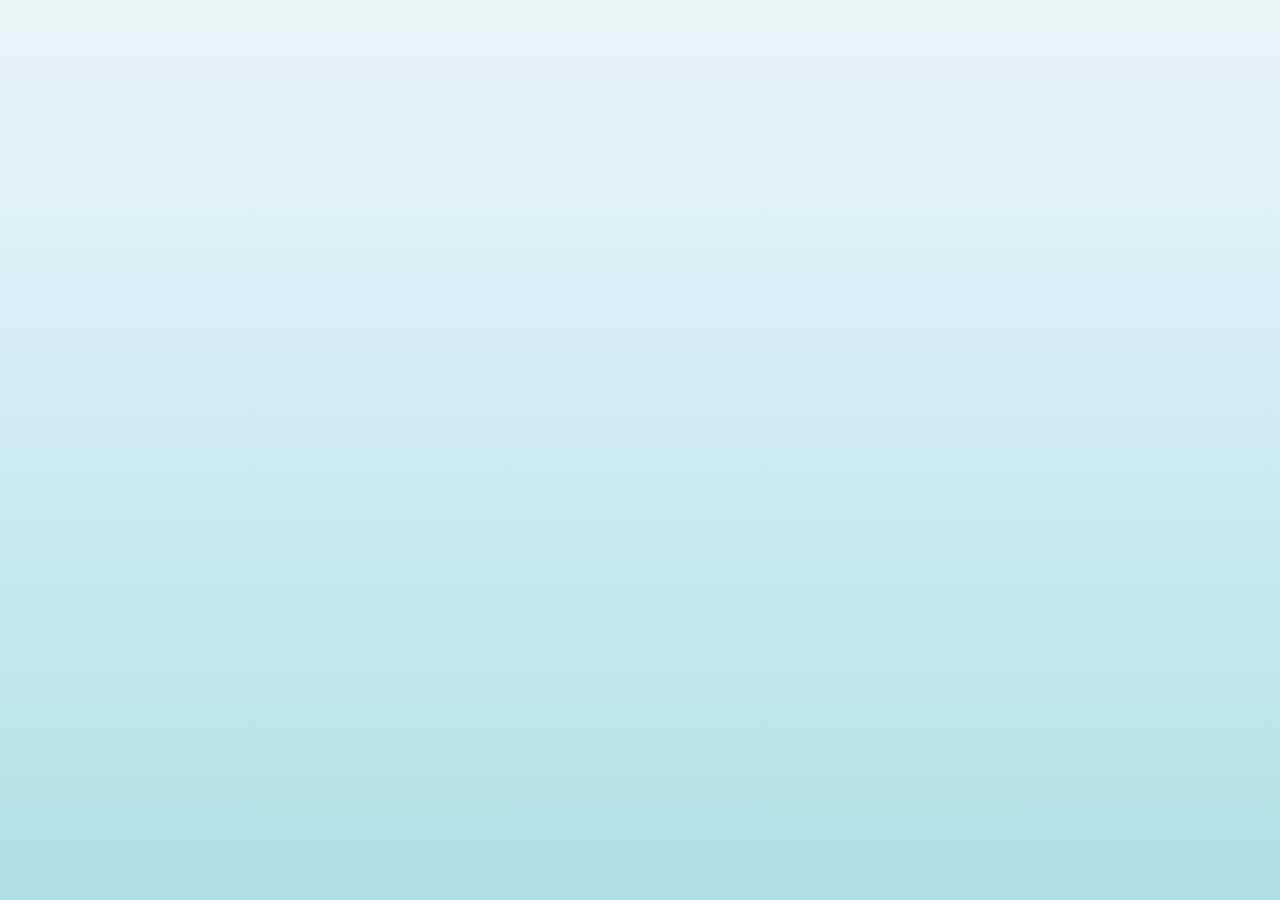
<file: scene2_morning_routine.html>
<!DOCTYPE html>
<html lang="vi">
  <head>
    <meta charset="UTF-8" />
    <meta name="viewport" content="width=device-width, initial-scale=1.0" />
    <title>Scene 2: Buổi Sáng - Cao Thùy Dương</title>
    <style>
      * {
        margin: 0;
        padding: 0;
        box-sizing: border-box;
      }

      body {
        font-family: 'Segoe UI', Tahoma, Geneva, Verdana, sans-serif;
        overflow: hidden;
        background: linear-gradient(180deg, #e8f5f7 0%, #b0e0e6 100%);
        position: relative;
        animation: sceneTransitionIn 1.5s ease-out forwards;
        opacity: 0;
      }

      @keyframes sceneTransitionIn {
        0% {
          opacity: 0;
          transform: scale(0.8);
          filter: blur(20px);
        }
        100% {
          opacity: 1;
          transform: scale(1);
          filter: blur(0px);
        }
      }

      /* Animated background particles */
      .bg-particle {
        position: absolute;
        border-radius: 50%;
        pointer-events: none;
        opacity: 0.6;
      }

      .particle-1 {
        width: 100px;
        height: 100px;
        background: radial-gradient(
          circle,
          rgba(255, 255, 255, 0.8) 0%,
          rgba(255, 255, 255, 0) 70%
        );
        top: 10%;
        left: 20%;
        animation: float 8s ease-in-out infinite;
      }

      .particle-2 {
        width: 150px;
        height: 150px;
        background: radial-gradient(
          circle,
          rgba(173, 216, 230, 0.6) 0%,
          rgba(173, 216, 230, 0) 70%
        );
        top: 60%;
        right: 15%;
        animation: float 10s ease-in-out infinite 2s;
      }

      .particle-3 {
        width: 80px;
        height: 80px;
        background: radial-gradient(
          circle,
          rgba(255, 182, 193, 0.7) 0%,
          rgba(255, 182, 193, 0) 70%
        );
        bottom: 20%;
        left: 30%;
        animation: float 12s ease-in-out infinite 4s;
      }

      @keyframes float {
        0%,
        100% {
          transform: translate(0, 0) scale(1);
        }
        33% {
          transform: translate(50px, -50px) scale(1.2);
        }
        66% {
          transform: translate(-30px, 30px) scale(0.8);
        }
      }

      /* Container */
      .scene-container {
        width: 100vw;
        height: 100vh;
        position: relative;
      }

      /* Each routine scene */
      .routine-scene {
        position: absolute;
        top: 0;
        left: 0;
        width: 100%;
        height: 100%;
        display: none;
        opacity: 0;
      }

      .routine-scene.active {
        display: block;
        animation: fadeIn 0.5s ease-out forwards;
      }

      @keyframes fadeIn {
        to {
          opacity: 1;
        }
      }

      /* Coffee cup with steam */
      .coffee-cup {
        position: absolute;
        bottom: 25%;
        left: 20%;
        font-size: 80px;
        animation: cupSteam 3s ease-in-out infinite;
      }

      @keyframes cupSteam {
        0%,
        100% {
          transform: translateY(0);
        }
        50% {
          transform: translateY(-3px);
        }
      }

      /* Coffee brewing animation */
      .coffee-pour {
        position: absolute;
        bottom: 35%;
        left: 22%;
        width: 30px;
        height: 0;
        background: linear-gradient(180deg, rgba(101, 67, 33, 0.9) 0%, rgba(139, 69, 19, 1) 100%);
        opacity: 0;
      }

      .coffee-pour.active {
        animation: coffeePour 2s ease-out forwards;
      }

      @keyframes coffeePour {
        0% {
          height: 0;
          opacity: 0;
        }
        50% {
          height: 60px;
          opacity: 1;
        }
        100% {
          height: 60px;
          opacity: 0;
        }
      }

      /* Toaster with toast popping */
      .toaster {
        position: absolute;
        bottom: 25%;
        right: 25%;
        font-size: 70px;
      }

      .toast {
        position: absolute;
        bottom: 32%;
        right: 26.5%;
        font-size: 50px;
        opacity: 0;
        transform: translateY(0);
      }

      .toast.pop {
        animation: toastPop 0.8s ease-out forwards;
      }

      @keyframes toastPop {
        0% {
          transform: translateY(0) rotate(0deg);
          opacity: 0;
        }
        50% {
          transform: translateY(-80px) rotate(180deg);
          opacity: 1;
        }
        100% {
          transform: translateY(-60px) rotate(360deg);
          opacity: 1;
        }
      }

      /* Frying pan with sizzling egg */
      .frying-pan {
        position: absolute;
        bottom: 30%;
        left: 35%;
        font-size: 90px;
        animation: panSizzle 0.5s ease-in-out infinite;
      }

      @keyframes panSizzle {
        0%,
        100% {
          transform: rotate(-2deg);
        }
        50% {
          transform: rotate(2deg);
        }
      }

      /* Egg cracking and frying */
      .egg {
        position: absolute;
        bottom: 34%;
        left: 37%;
        font-size: 60px;
        opacity: 0;
        transform: scale(0);
      }

      .egg.crack {
        animation: eggCrack 1.5s ease-out forwards;
      }

      @keyframes eggCrack {
        0% {
          transform: translateY(-100px) scale(1) rotate(0deg);
          opacity: 1;
        }
        50% {
          transform: translateY(-50px) scale(1) rotate(180deg);
          opacity: 1;
        }
        70% {
          transform: translateY(0) scale(1.2) rotate(360deg);
          opacity: 1;
        }
        100% {
          transform: translateY(0) scale(1) rotate(360deg);
          opacity: 1;
        }
      }

      /* Sizzle particles */
      .sizzle {
        position: absolute;
        bottom: 38%;
        left: 38%;
        font-size: 20px;
        opacity: 0;
        animation: sizzleParticle 1s ease-out infinite;
      }

      @keyframes sizzleParticle {
        0% {
          transform: translate(0, 0) scale(1);
          opacity: 0;
        }
        50% {
          opacity: 1;
          transform: translate(var(--sizzle-x), -30px) scale(1.5);
        }
        100% {
          opacity: 0;
          transform: translate(var(--sizzle-x), -60px) scale(0.5);
        }
      }

      /* Plate with food */
      .plate {
        position: absolute;
        bottom: 22%;
        left: 50%;
        transform: translateX(-50%);
        font-size: 80px;
      }

      /* Food items appearing on plate */
      .food-item {
        position: absolute;
        font-size: 40px;
        opacity: 0;
        transform: scale(0);
      }

      .food-item.appear {
        animation: foodAppear 0.5s ease-out forwards;
      }

      @keyframes foodAppear {
        0% {
          transform: scale(0) rotate(0deg);
          opacity: 0;
        }
        50% {
          transform: scale(1.3) rotate(180deg);
          opacity: 1;
        }
        100% {
          transform: scale(1) rotate(360deg);
          opacity: 1;
        }
      }

      /* Steam particles for hot food */
      .steam {
        position: absolute;
        bottom: 50%;
        left: 50%;
        width: 5px;
        height: 40px;
        background: linear-gradient(
          to top,
          rgba(255, 255, 255, 0) 0%,
          rgba(255, 255, 255, 0.6) 100%
        );
        border-radius: 50%;
        opacity: 0;
        animation: steamRise 3s ease-out infinite;
        filter: blur(3px);
      }

      @keyframes steamRise {
        0% {
          transform: translate(-50%, 0) scale(0.8);
          opacity: 0;
        }
        20% {
          opacity: 0.7;
        }
        80% {
          opacity: 0.4;
        }
        100% {
          transform: translate(calc(-50% + var(--steam-x, 0px)), -200px) scale(1.5);
          opacity: 0;
        }
      }

      /* Food glow effect */
      .food-glow {
        position: absolute;
        width: 150px;
        height: 150px;
        background: radial-gradient(circle, rgba(255, 200, 100, 0.3) 0%, transparent 70%);
        border-radius: 50%;
        top: 50%;
        left: 50%;
        transform: translate(-50%, -50%);
        animation: foodGlow 2s ease-in-out infinite;
      }

      @keyframes foodGlow {
        0%,
        100% {
          transform: translate(-50%, -50%) scale(1);
          opacity: 0.5;
        }
        50% {
          transform: translate(-50%, -50%) scale(1.2);
          opacity: 0.8;
        }
      }

      /* Bathroom background - animated */
      .bathroom-bg {
        width: 100%;
        height: 100%;
        background: linear-gradient(180deg, #e8f8f5 0%, #d5f5e3 50%, #a9dfbf 100%);
        position: relative;
        animation: bgPulse 8s ease-in-out infinite;
      }

      @keyframes bgPulse {
        0%,
        100% {
          background-position: 0% 50%;
        }
        50% {
          background-position: 100% 50%;
        }
      }

      /* Water droplets */
      .water-drop {
        position: absolute;
        width: 10px;
        height: 10px;
        background: radial-gradient(circle, #4fc3f7 0%, transparent 70%);
        border-radius: 50%;
        animation: dropFall 2s ease-in infinite;
        opacity: 0;
      }

      @keyframes dropFall {
        0% {
          opacity: 0;
          transform: translateY(-50px) scale(0.5);
        }
        10% {
          opacity: 1;
        }
        90% {
          opacity: 0.7;
        }
        100% {
          opacity: 0;
          transform: translateY(400px) scale(1.5);
        }
      }

      /* Bubbles */
      .bubble {
        position: absolute;
        background: radial-gradient(
          circle at 30% 30%,
          rgba(255, 255, 255, 0.8),
          rgba(173, 216, 230, 0.4)
        );
        border-radius: 50%;
        animation: bubbleRise 4s ease-in infinite;
        box-shadow: inset 0 0 10px rgba(255, 255, 255, 0.5);
      }

      @keyframes bubbleRise {
        0% {
          opacity: 0;
          transform: translateY(0) scale(0.5);
        }
        10% {
          opacity: 1;
        }
        90% {
          opacity: 0.8;
        }
        100% {
          opacity: 0;
          transform: translateY(-400px) scale(1.2);
        }
      }

      /* Mirror */
      .mirror {
        position: absolute;
        top: 10%;
        left: 50%;
        transform: translateX(-50%);
        width: 400px;
        height: 500px;
        background: linear-gradient(135deg, #d5f5e3 0%, #a9dfbf 100%);
        border: 15px solid #8b4513;
        border-radius: 20px;
        box-shadow: 0 10px 40px rgba(0, 0, 0, 0.3);
        overflow: hidden;
        position: relative;
      }

      /* Mirror condensation/fog effect */
      .mirror-fog {
        position: absolute;
        top: 0;
        left: 0;
        width: 100%;
        height: 100%;
        background: radial-gradient(
          circle at center,
          rgba(255, 255, 255, 0.4) 0%,
          rgba(255, 255, 255, 0.1) 50%,
          transparent 100%
        );
        opacity: 0;
        animation: fogAppear 2s ease-in-out infinite;
        pointer-events: none;
      }

      @keyframes fogAppear {
        0%,
        100% {
          opacity: 0;
        }
        50% {
          opacity: 0.6;
        }
      }

      /* Water droplets on mirror */
      .water-droplet {
        position: absolute;
        width: 8px;
        height: 12px;
        background: linear-gradient(
          180deg,
          rgba(135, 206, 250, 0.8) 0%,
          rgba(100, 180, 255, 0.9) 100%
        );
        border-radius: 50% 50% 50% 0;
        transform: rotate(45deg);
        animation: dropletFall 2s ease-in infinite;
      }

      @keyframes dropletFall {
        0% {
          top: -10px;
          opacity: 0;
        }
        10% {
          opacity: 1;
        }
        100% {
          top: 100%;
          opacity: 0.5;
        }
      }

      /* Character in mirror - with complex animation */
      .character-mirror {
        position: absolute;
        top: 50%;
        left: 50%;
        transform: translate(-50%, -50%);
        display: flex;
        flex-direction: column;
        align-items: center;
        gap: 20px;
        animation: characterSway 4s ease-in-out infinite;
      }

      @keyframes characterSway {
        0%,
        100% {
          transform: translate(-50%, -50%) rotate(0deg);
        }
        25% {
          transform: translate(-48%, -51%) rotate(-2deg);
        }
        75% {
          transform: translate(-52%, -49%) rotate(2deg);
        }
      }

      .character-face {
        width: 200px;
        height: 200px;
        border-radius: 50%;
        border: 6px solid white;
        box-shadow: 0 5px 20px rgba(0, 0, 0, 0.3), 0 0 30px rgba(255, 255, 255, 0.5),
          inset 0 0 20px rgba(255, 255, 255, 0.3);
        object-fit: cover;
        animation: faceGlow 3s ease-in-out infinite;
        position: relative;
        z-index: 2;
      }

      @keyframes faceGlow {
        0%,
        100% {
          box-shadow: 0 5px 20px rgba(0, 0, 0, 0.3), 0 0 30px rgba(255, 255, 255, 0.5),
            inset 0 0 20px rgba(255, 255, 255, 0.3);
          transform: scale(1);
        }
        50% {
          box-shadow: 0 10px 30px rgba(0, 0, 0, 0.4), 0 0 50px rgba(255, 255, 255, 0.8),
            inset 0 0 30px rgba(255, 255, 255, 0.5);
          transform: scale(1.02);
        }
      }

      /* Sparkle effects around face */
      .sparkle {
        position: absolute;
        color: #ffd700;
        font-size: 20px;
        animation: sparkleAnim 2s ease-in-out infinite;
        pointer-events: none;
      }

      @keyframes sparkleAnim {
        0%,
        100% {
          opacity: 0;
          transform: scale(0) rotate(0deg);
        }
        50% {
          opacity: 1;
          transform: scale(1.5) rotate(180deg);
        }
      }

      /* Anime body */
      .anime-body {
        position: relative;
      }

      .body-torso {
        width: 80px;
        height: 100px;
        background: linear-gradient(135deg, #ff6b9d 0%, #c44569 100%);
        border-radius: 40px 40px 10px 10px;
        position: relative;
      }

      .body-arms {
        position: absolute;
        top: 10px;
        left: 50%;
        transform: translateX(-50%);
        width: 150px;
        display: flex;
        justify-content: space-between;
      }

      .arm {
        width: 30px;
        height: 70px;
        background: linear-gradient(135deg, #ff6b9d 0%, #c44569 100%);
        border-radius: 15px;
      }

      /* Brushing animation - more complex */
      .brushing .arm.right {
        animation: brush 0.4s ease-in-out infinite;
        transform-origin: top center;
      }

      .brushing .arm.left {
        animation: armIdle 2s ease-in-out infinite;
        transform-origin: top center;
      }

      @keyframes brush {
        0% {
          transform: rotate(-30deg) translateY(0);
        }
        25% {
          transform: rotate(-10deg) translateY(-5px);
        }
        50% {
          transform: rotate(10deg) translateY(0);
        }
        75% {
          transform: rotate(30deg) translateY(-5px);
        }
        100% {
          transform: rotate(-30deg) translateY(0);
        }
      }

      @keyframes armIdle {
        0%,
        100% {
          transform: rotate(-10deg);
        }
        50% {
          transform: rotate(-5deg);
        }
      }

      /* Toothpaste foam particles */
      .foam {
        position: absolute;
        background: white;
        border-radius: 50%;
        animation: foamPop 1.5s ease-out infinite;
      }

      @keyframes foamPop {
        0% {
          opacity: 0;
          transform: scale(0) translate(0, 0);
        }
        50% {
          opacity: 0.8;
        }
        100% {
          opacity: 0;
          transform: scale(2) translate(var(--tx), var(--ty));
        }
      }

      /* Washing animation - more realistic */
      .washing .arm.left {
        animation: washLeft 0.8s ease-in-out infinite;
        transform-origin: top center;
      }

      .washing .arm.right {
        animation: washRight 0.8s ease-in-out infinite;
        transform-origin: top center;
      }

      @keyframes washLeft {
        0%,
        100% {
          transform: rotate(-20deg) translateY(0);
        }
        25% {
          transform: rotate(-30deg) translateY(-10px);
        }
        50% {
          transform: rotate(-10deg) translateY(-5px);
        }
        75% {
          transform: rotate(-25deg) translateY(-8px);
        }
      }

      @keyframes washRight {
        0%,
        100% {
          transform: rotate(20deg) translateY(0);
        }
        25% {
          transform: rotate(10deg) translateY(-5px);
        }
        50% {
          transform: rotate(30deg) translateY(-10px);
        }
        75% {
          transform: rotate(25deg) translateY(-8px);
        }
      }

      /* Water splash effect */
      .splash {
        position: absolute;
        color: #4fc3f7;
        font-size: 30px;
        animation: splashAnim 1s ease-out infinite;
      }

      @keyframes splashAnim {
        0% {
          opacity: 0;
          transform: scale(0.5) rotate(0deg);
        }
        50% {
          opacity: 1;
          transform: scale(1.5) rotate(180deg);
        }
        100% {
          opacity: 0;
          transform: scale(0.5) rotate(360deg);
        }
      }

      /* Water tap */
      .water-tap {
        position: absolute;
        bottom: 15%;
        left: 15%;
        font-size: 80px;
        animation: tapDrip 3s ease-in-out infinite;
      }

      @keyframes tapDrip {
        0%,
        80%,
        100% {
          transform: rotate(0deg);
        }
        85% {
          transform: rotate(-5deg);
        }
        90% {
          transform: rotate(5deg);
        }
        95% {
          transform: rotate(-3deg);
        }
      }

      /* Water stream from tap */
      .water-stream {
        position: absolute;
        bottom: 15%;
        left: 18%;
        width: 4px;
        height: 0;
        background: linear-gradient(
          180deg,
          rgba(135, 206, 250, 0.8) 0%,
          rgba(100, 180, 255, 0.9) 100%
        );
        opacity: 0;
      }

      .water-stream.active {
        animation: streamFlow 0.5s ease-out forwards;
      }

      @keyframes streamFlow {
        to {
          height: 100px;
          opacity: 1;
        }
      }

      /* Sink with water splashing */
      .sink {
        position: absolute;
        bottom: 8%;
        left: 12%;
        font-size: 100px;
        filter: drop-shadow(0 5px 10px rgba(0, 0, 0, 0.3));
      }

      /* Water splash particles */
      .splash-particle {
        position: absolute;
        bottom: 12%;
        left: 18%;
        width: 10px;
        height: 10px;
        background: rgba(135, 206, 250, 0.8);
        border-radius: 50%;
        opacity: 0;
      }

      .splash-particle.active {
        animation: splashUp 1s ease-out forwards;
      }

      @keyframes splashUp {
        0% {
          transform: translate(0, 0) scale(1);
          opacity: 1;
        }
        100% {
          transform: translate(var(--splash-x), -80px) scale(0.3);
          opacity: 0;
        }
      }

      /* Toothbrush with paste */
      .toothbrush-item {
        position: absolute;
        bottom: 20%;
        right: 15%;
        font-size: 70px;
        animation: brushVibrate 0.3s ease-in-out infinite;
      }

      @keyframes brushVibrate {
        0%,
        100% {
          transform: rotate(-5deg);
        }
        50% {
          transform: rotate(5deg);
        }
      }

      /* Toothpaste tube */
      .toothpaste-tube {
        position: absolute;
        bottom: 18%;
        right: 25%;
        font-size: 60px;
        animation: tubeSqueeze 2s ease-in-out infinite;
      }

      @keyframes tubeSqueeze {
        0%,
        90%,
        100% {
          transform: scale(1, 1);
        }
        95% {
          transform: scale(0.95, 1.05);
        }
      }

      /* Toothpaste coming out */
      .toothpaste-blob {
        position: absolute;
        bottom: 23%;
        right: 24%;
        width: 30px;
        height: 15px;
        background: linear-gradient(90deg, #00ffff 0%, #ffffff 100%);
        border-radius: 50%;
        opacity: 0;
        transform: scaleX(0);
      }

      .toothpaste-blob.squeeze {
        animation: pasteSqueezeOut 1s ease-out forwards;
      }

      @keyframes pasteSqueezeOut {
        0% {
          transform: scaleX(0) translateX(0);
          opacity: 0;
        }
        50% {
          transform: scaleX(1.5) translateX(-20px);
          opacity: 1;
        }
        100% {
          transform: scaleX(1) translateX(-40px);
          opacity: 1;
        }
      }

      /* Action icon */
      .action-icon {
        position: absolute;
        right: 20%;
        top: 30%;
        font-size: 100px;
        animation: iconFloat 2s ease-in-out infinite;
      }

      @keyframes iconFloat {
        0%,
        100% {
          transform: translateY(0) rotate(-5deg);
        }
        50% {
          transform: translateY(-20px) rotate(5deg);
        }
      }

      /* Props around */
      .props {
        position: absolute;
        font-size: 60px;
      }

      .prop-1 {
        top: 20%;
        left: 15%;
        animation: spin 3s linear infinite;
      }
      .prop-2 {
        top: 40%;
        right: 15%;
        animation: spin 4s linear infinite reverse;
      }
      .prop-3 {
        bottom: 20%;
        left: 20%;
        animation: bounce 2s ease-in-out infinite;
      }
      .prop-4 {
        bottom: 30%;
        right: 20%;
        animation: bounce 2.5s ease-in-out infinite;
      }

      @keyframes spin {
        from {
          transform: rotate(0deg);
        }
        to {
          transform: rotate(360deg);
        }
      }

      @keyframes bounce {
        0%,
        100% {
          transform: translateY(0);
        }
        50% {
          transform: translateY(-30px);
        }
      }

      /* Scene title */
      .scene-title {
        position: absolute;
        top: 5%;
        left: 50%;
        transform: translateX(-50%);
        background: rgba(255, 255, 255, 0.9);
        padding: 15px 40px;
        border-radius: 30px;
        font-size: 28px;
        font-weight: bold;
        color: #333;
        box-shadow: 0 5px 20px rgba(0, 0, 0, 0.2);
        animation: titleBounce 1s ease-out;
      }

      @keyframes titleBounce {
        0% {
          transform: translateX(-50%) scale(0);
        }
        50% {
          transform: translateX(-50%) scale(1.1);
        }
        100% {
          transform: translateX(-50%) scale(1);
        }
      }

      /* Kitchen for breakfast - animated */
      .kitchen-bg {
        width: 100%;
        height: 100%;
        background: linear-gradient(180deg, #fff9e6 0%, #ffe4b5 50%, #ffd700 100%);
        background-size: 200% 200%;
        position: relative;
        animation: kitchenBg 10s ease-in-out infinite;
      }

      @keyframes kitchenBg {
        0%,
        100% {
          background-position: 0% 0%;
        }
        50% {
          background-position: 100% 100%;
        }
      }

      /* Sunlight rays */
      .sunray {
        position: absolute;
        width: 200px;
        height: 2px;
        background: linear-gradient(90deg, transparent, rgba(255, 215, 0, 0.3), transparent);
        transform-origin: left center;
        animation: rayRotate 8s linear infinite;
      }

      @keyframes rayRotate {
        from {
          transform: rotate(0deg);
          opacity: 0.3;
        }
        to {
          transform: rotate(360deg);
          opacity: 0.6;
        }
      }

      .table {
        position: absolute;
        bottom: 20%;
        left: 50%;
        transform: translateX(-50%);
        width: 500px;
        height: 300px;
        background: linear-gradient(180deg, #d2691e 0%, #8b4513 100%);
        border-radius: 20px;
        box-shadow: 0 10px 40px rgba(0, 0, 0, 0.3);
      }

      .food-items {
        position: absolute;
        top: -50px;
        left: 50%;
        transform: translateX(-50%);
        display: flex;
        gap: 30px;
        font-size: 80px;
      }

      .food-item {
        animation: foodBounce 1s ease-in-out infinite;
      }

      .food-item:nth-child(2) {
        animation-delay: 0.2s;
      }
      .food-item:nth-child(3) {
        animation-delay: 0.4s;
      }

      @keyframes foodBounce {
        0%,
        100% {
          transform: translateY(0) scale(1);
        }
        50% {
          transform: translateY(-15px) scale(1.1);
        }
      }

      /* Character eating - animated */
      .character-eating {
        position: absolute;
        bottom: 25%;
        left: 50%;
        transform: translateX(-50%);
        display: flex;
        flex-direction: column;
        align-items: center;
        gap: 10px;
        animation: eatingBounce 2s ease-in-out infinite;
      }

      @keyframes eatingBounce {
        0%,
        100% {
          transform: translateX(-50%) translateY(0);
        }
        50% {
          transform: translateX(-50%) translateY(-5px);
        }
      }

      .eating .arm.right {
        animation: eatingMotion 1.2s ease-in-out infinite;
        transform-origin: top center;
      }

      .eating .arm.left {
        animation: holdingFork 2s ease-in-out infinite;
        transform-origin: top center;
      }

      @keyframes eatingMotion {
        0% {
          transform: rotate(10deg) translateY(0);
        }
        25% {
          transform: rotate(-40deg) translateY(-15px);
        }
        50% {
          transform: rotate(-60deg) translateY(-20px);
        }
        75% {
          transform: rotate(-40deg) translateY(-15px);
        }
        100% {
          transform: rotate(10deg) translateY(0);
        }
      }

      @keyframes holdingFork {
        0%,
        100% {
          transform: rotate(-15deg);
        }
        50% {
          transform: rotate(-20deg);
        }
      }

      /* Chewing effect */
      .eating .character-face {
        animation: chewing 1.2s ease-in-out infinite;
      }

      @keyframes chewing {
        0%,
        100% {
          transform: scale(1);
        }
        50% {
          transform: scale(1.02);
        }
      }

      /* Steam/smoke effect */
      .steam {
        position: absolute;
        font-size: 40px;
        opacity: 0.6;
        animation: steamRise 3s ease-out infinite;
      }

      @keyframes steamRise {
        0% {
          transform: translateY(0) scale(0.5);
          opacity: 0.6;
        }
        100% {
          transform: translateY(-100px) scale(1.5);
          opacity: 0;
        }
      }

      /* Progress indicator */
      .progress {
        position: absolute;
        bottom: 20px;
        left: 50%;
        transform: translateX(-50%);
        display: flex;
        gap: 15px;
      }

      .progress-dot {
        width: 20px;
        height: 20px;
        border-radius: 50%;
        background: rgba(255, 255, 255, 0.5);
        transition: all 0.3s;
      }

      .progress-dot.active {
        background: #667eea;
        transform: scale(1.5);
      }

      /* Next button */
      .next-button {
        position: absolute;
        bottom: 30px;
        right: 30px;
        background: linear-gradient(135deg, #667eea 0%, #764ba2 100%);
        color: white;
        font-size: 20px;
        font-weight: bold;
        padding: 15px 40px;
        border: none;
        border-radius: 30px;
        cursor: pointer;
        box-shadow: 0 5px 20px rgba(102, 126, 234, 0.5);
        opacity: 0;
        transform: scale(0);
      }

      .next-button.show {
        animation: buttonPop 0.5s ease-out forwards;
      }

      @keyframes buttonPop {
        to {
          opacity: 1;
          transform: scale(1);
        }
      }

      .next-button:hover {
        transform: scale(1.1);
      }
    </style>
  </head>
  <body>
    <!-- Global background particles -->
    <div class="bg-particle particle-1"></div>
    <div class="bg-particle particle-2"></div>
    <div class="bg-particle particle-3"></div>

    <div class="scene-container">
      <!-- Scene 1: Brushing Teeth -->
      <div class="routine-scene" id="brushTeeth">
        <div class="bathroom-bg">
          <div class="scene-title">🪥 Đánh răng sạch sẽ</div>

          <!-- Background water drops -->
          <div class="water-drop" style="left: 15%; animation-delay: 0s"></div>
          <div class="water-drop" style="left: 35%; animation-delay: 0.5s"></div>
          <div class="water-drop" style="left: 55%; animation-delay: 1s"></div>
          <div class="water-drop" style="left: 75%; animation-delay: 1.5s"></div>
          <div class="water-drop" style="left: 85%; animation-delay: 0.8s"></div>

          <!-- Background bubbles -->
          <div
            class="bubble"
            style="left: 20%; width: 30px; height: 30px; animation-delay: 0s"
          ></div>
          <div
            class="bubble"
            style="left: 40%; width: 20px; height: 20px; animation-delay: 1s"
          ></div>
          <div
            class="bubble"
            style="left: 60%; width: 25px; height: 25px; animation-delay: 0.5s"
          ></div>
          <div
            class="bubble"
            style="left: 80%; width: 35px; height: 35px; animation-delay: 1.5s"
          ></div>

          <div class="mirror">
            <div class="character-mirror brushing">
              <img src="AnhKhuonMatCuaCoAy.jpg" alt="Dương" class="character-face" />

              <!-- Sparkles around face -->
              <div class="sparkle" style="top: 10%; left: 10%; animation-delay: 0s"></div>
              <div class="sparkle" style="top: 15%; right: 15%; animation-delay: 0.3s"></div>
              <div class="sparkle" style="bottom: 20%; left: 20%; animation-delay: 0.6s"></div>
              <div class="sparkle" style="bottom: 15%; right: 10%; animation-delay: 0.9s"></div>

              <div class="anime-body">
                <div class="body-torso">
                  <div class="body-arms">
                    <div class="arm left"></div>
                    <div class="arm right">
                      <!-- Foam particles near mouth -->
                      <div
                        class="foam"
                        style="--foam-x: -10px; --foam-y: -20px; animation-delay: 0s"
                      ></div>
                      <div
                        class="foam"
                        style="--foam-x: 5px; --foam-y: -15px; animation-delay: 0.2s"
                      ></div>
                      <div
                        class="foam"
                        style="--foam-x: -15px; --foam-y: -25px; animation-delay: 0.4s"
                      ></div>
                      <div
                        class="foam"
                        style="--foam-x: 10px; --foam-y: -30px; animation-delay: 0.6s"
                      ></div>
                    </div>
                  </div>
                </div>
              </div>
            </div>
          </div>

          <div class="action-icon">🪥</div>

          <div class="props prop-1">💦</div>
          <div class="props prop-2">✨</div>
          <div class="props prop-3">🦷</div>
          <div class="props prop-4">😁</div>
        </div>
      </div>

      <!-- Scene 2: Washing Face -->
      <div class="routine-scene" id="washFace">
        <div class="bathroom-bg">
          <div class="scene-title">💧 Rửa mặt thơm tho</div>

          <!-- More water drops for washing scene -->
          <div class="water-drop" style="left: 10%; animation-delay: 0s"></div>
          <div class="water-drop" style="left: 25%; animation-delay: 0.3s"></div>
          <div class="water-drop" style="left: 45%; animation-delay: 0.6s"></div>
          <div class="water-drop" style="left: 65%; animation-delay: 0.9s"></div>
          <div class="water-drop" style="left: 80%; animation-delay: 0.4s"></div>
          <div class="water-drop" style="left: 90%; animation-delay: 1.2s"></div>

          <!-- More bubbles -->
          <div
            class="bubble"
            style="left: 15%; width: 25px; height: 25px; animation-delay: 0.2s"
          ></div>
          <div
            class="bubble"
            style="left: 35%; width: 30px; height: 30px; animation-delay: 0.8s"
          ></div>
          <div
            class="bubble"
            style="left: 55%; width: 20px; height: 20px; animation-delay: 0.4s"
          ></div>
          <div
            class="bubble"
            style="left: 70%; width: 35px; height: 35px; animation-delay: 1.1s"
          ></div>
          <div
            class="bubble"
            style="left: 85%; width: 28px; height: 28px; animation-delay: 0.6s"
          ></div>

          <div class="mirror">
            <div class="character-mirror washing">
              <img src="AnhKhuonMatCuaCoAy.jpg" alt="Dương" class="character-face" />

              <!-- Sparkles around face -->
              <div class="sparkle" style="top: 12%; left: 8%; animation-delay: 0.1s"></div>
              <div class="sparkle" style="top: 18%; right: 12%; animation-delay: 0.4s"></div>
              <div class="sparkle" style="bottom: 25%; left: 15%; animation-delay: 0.7s"></div>
              <div class="sparkle" style="bottom: 18%; right: 8%; animation-delay: 1s"></div>
              <div class="sparkle" style="top: 50%; left: 5%; animation-delay: 0.5s"></div>
              <div class="sparkle" style="top: 50%; right: 5%; animation-delay: 0.8s"></div>

              <div class="anime-body">
                <div class="body-torso">
                  <div class="body-arms">
                    <div class="arm left">
                      <!-- Splash effects on left side -->
                      <div class="splash" style="animation-delay: 0s"></div>
                      <div class="splash" style="animation-delay: 0.5s"></div>
                    </div>
                    <div class="arm right">
                      <!-- Splash effects on right side -->
                      <div class="splash" style="animation-delay: 0.3s"></div>
                      <div class="splash" style="animation-delay: 0.8s"></div>
                    </div>
                  </div>
                </div>
              </div>
            </div>
          </div>

          <div class="action-icon">🧼</div>

          <div class="props prop-1">💧</div>
          <div class="props prop-2">🧴</div>
          <div class="props prop-3">✨</div>
          <div class="props prop-4">🌸</div>
        </div>
      </div>

      <!-- Scene 3: Breakfast -->
      <div class="routine-scene" id="breakfast">
        <div class="kitchen-bg">
          <div class="scene-title">🍳 Ăn sáng đầy đủ</div>

          <!-- Sunlight rays in kitchen -->
          <div
            class="sunray"
            style="top: 5%; left: 10%; width: 150px; height: 250px; animation-delay: 0s"
          ></div>
          <div
            class="sunray"
            style="top: 10%; right: 15%; width: 120px; height: 200px; animation-delay: 1s"
          ></div>
          <div
            class="sunray"
            style="bottom: 20%; left: 20%; width: 100px; height: 180px; animation-delay: 2s"
          ></div>

          <!-- Coffee brewing -->
          <div class="coffee-cup">☕</div>
          <div class="coffee-pour" id="coffeePour"></div>

          <!-- Toaster with toast -->
          <div class="toaster">📱</div>
          <div class="toast" id="toast">🍞</div>

          <!-- Frying pan with egg -->
          <div class="frying-pan">🍳</div>
          <div class="egg" id="egg">🥚</div>

          <!-- Sizzle particles -->
          <div class="sizzle" style="--sizzle-x: -15px; animation-delay: 0s">✨</div>
          <div class="sizzle" style="--sizzle-x: 10px; animation-delay: 0.3s">✨</div>
          <div class="sizzle" style="--sizzle-x: -5px; animation-delay: 0.6s">💫</div>
          <div class="sizzle" style="--sizzle-x: 20px; animation-delay: 0.9s">💫</div>

          <!-- Plate with food -->
          <div class="plate">🍽️</div>

          <div class="table">
            <!-- Food glow effect -->
            <div class="food-glow"></div>

            <div class="food-items">
              <div class="food-item" id="foodCroissant">🥐</div>
              <div class="food-item" id="foodEgg">🍳</div>
              <div class="food-item" id="foodCoffee">☕</div>
            </div>

            <!-- Steam particles from hot food -->
            <div
              class="steam"
              style="left: calc(30% - 20px); --steam-x: -15px; animation-delay: 0s"
            ></div>
            <div
              class="steam"
              style="left: calc(30% + 10px); --steam-x: 10px; animation-delay: 0.4s"
            ></div>
            <div
              class="steam"
              style="left: calc(50% - 15px); --steam-x: -10px; animation-delay: 0.8s"
            ></div>
            <div
              class="steam"
              style="left: calc(50% + 5px); --steam-x: 15px; animation-delay: 1.2s"
            ></div>
            <div
              class="steam"
              style="left: calc(70% - 10px); --steam-x: -20px; animation-delay: 1.6s"
            ></div>
            <div
              class="steam"
              style="left: calc(70% + 15px); --steam-x: 12px; animation-delay: 2s"
            ></div>
          </div>

          <div class="character-eating eating">
            <img src="AnhKhuonMatCuaCoAy.jpg" alt="Dương" class="character-face" />

            <!-- Sparkles around character while eating -->
            <div class="sparkle" style="top: 5%; left: 5%; animation-delay: 0s"></div>
            <div class="sparkle" style="top: 10%; right: 5%; animation-delay: 0.5s"></div>
            <div class="sparkle" style="top: 50%; left: -10%; animation-delay: 1s"></div>
            <div class="sparkle" style="top: 50%; right: -10%; animation-delay: 1.5s"></div>

            <div class="anime-body">
              <div class="body-torso">
                <div class="body-arms">
                  <div class="arm left"></div>
                  <div class="arm right"></div>
                </div>
              </div>
            </div>
          </div>

          <div class="props prop-1">🍞</div>
          <div class="props prop-2">🥗</div>
          <div class="props prop-3">🧃</div>
          <div class="props prop-4">😋</div>
        </div>
      </div>

      <!-- Progress indicator -->
      <div class="progress">
        <div class="progress-dot" id="dot1"></div>
        <div class="progress-dot" id="dot2"></div>
        <div class="progress-dot" id="dot3"></div>
      </div>

      <!-- Next button -->
      <button class="next-button" id="nextButton">Scene 3: Đi làm ➡️</button>
    </div>

    <script>
      const scenes = ['brushTeeth', 'washFace', 'breakfast'];
      const dots = ['dot1', 'dot2', 'dot3'];
      let currentScene = 0;

      const nextButton = document.getElementById('nextButton');

      // Start first scene
      function startScene(index) {
        // Hide all scenes
        scenes.forEach((sceneId) => {
          document.getElementById(sceneId).classList.remove('active');
        });

        // Update progress dots
        dots.forEach((dotId, i) => {
          document.getElementById(dotId).classList.toggle('active', i === index);
        });

        // Show current scene
        document.getElementById(scenes[index]).classList.add('active');

        // Special animations for breakfast scene
        if (scenes[index] === 'breakfast') {
          triggerBreakfastAnimations();
        }
      }

      // Breakfast cooking animations sequence
      function triggerBreakfastAnimations() {
        // Coffee pouring at 0.5s
        setTimeout(() => {
          const coffeePour = document.getElementById('coffeePour');
          if (coffeePour) {
            coffeePour.classList.add('active');
          }
        }, 500);

        // Toast popping at 1s
        setTimeout(() => {
          const toast = document.getElementById('toast');
          if (toast) {
            toast.classList.add('pop');
          }
        }, 1000);

        // Egg cracking and frying at 1.5s
        setTimeout(() => {
          const egg = document.getElementById('egg');
          if (egg) {
            egg.classList.add('crack');
          }
        }, 1500);

        // Food items appearing on plate progressively
        setTimeout(() => {
          const foodCroissant = document.getElementById('foodCroissant');
          if (foodCroissant) {
            foodCroissant.classList.add('appear');
          }
        }, 2500);

        setTimeout(() => {
          const foodEgg = document.getElementById('foodEgg');
          if (foodEgg) {
            foodEgg.classList.add('appear');
          }
        }, 2800);

        setTimeout(() => {
          const foodCoffee = document.getElementById('foodCoffee');
          if (foodCoffee) {
            foodCoffee.classList.add('appear');
          }
        }, 3100);
      }

      // Auto progress through scenes
      function autoProgress() {
        startScene(currentScene);

        if (currentScene < scenes.length - 1) {
          currentScene++;
          setTimeout(autoProgress, 4000); // 4 seconds per scene
        } else {
          // Show next button after last scene
          setTimeout(() => {
            nextButton.classList.add('show');
          }, 2000);
        }
      }

      // Start on load
      window.addEventListener('load', () => {
        autoProgress();
      });

      // Next scene button with transition
      nextButton.addEventListener('click', () => {
        // Fade out entire scene
        document.body.style.animation = 'sceneTransitionOut 1s ease-out forwards';

        // Navigate to Scene 3
        setTimeout(() => {
          window.location.href = 'scene3_going_to_work.html';
        }, 1000);
      });

      // Add scene transition out animation
      const style = document.createElement('style');
      style.textContent = `
            @keyframes sceneTransitionOut {
                0% {
                    opacity: 1;
                    transform: scale(1);
                    filter: blur(0px);
                }
                100% {
                    opacity: 0;
                    transform: scale(1.2);
                    filter: blur(20px);
                }
            }
        `;
      document.head.appendChild(style);
    </script>
  </body>
</html>
</file>
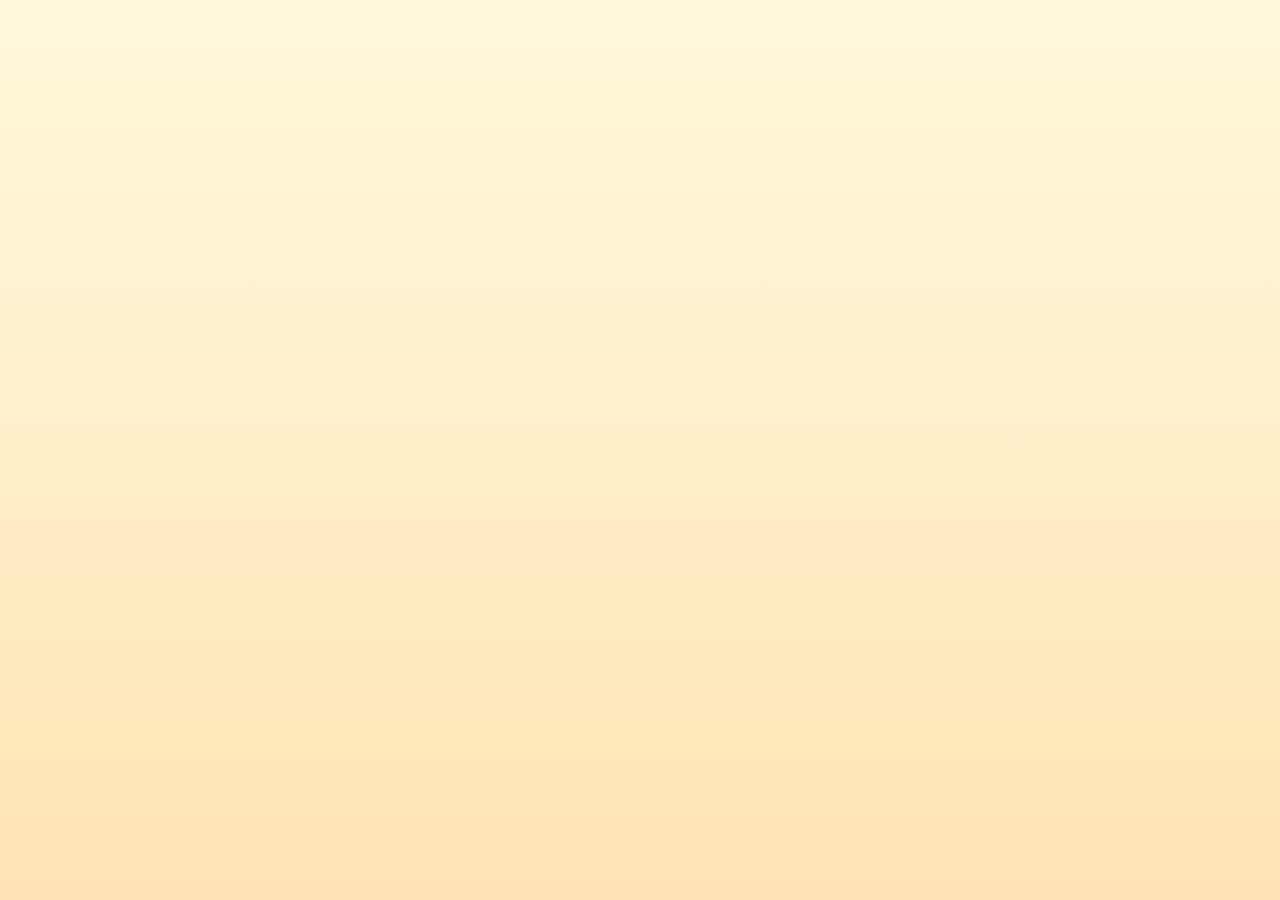
<file: scene3_going_to_work.html>
<!DOCTYPE html>
<html lang="vi">
  <head>
    <meta charset="UTF-8" />
    <meta name="viewport" content="width=device-width, initial-scale=1.0" />
    <title>Scene 3: Đi Làm - Cao Thùy Dương</title>
    <style>
      * {
        margin: 0;
        padding: 0;
        box-sizing: border-box;
      }

      body {
        font-family: 'Segoe UI', Tahoma, Geneva, Verdana, sans-serif;
        overflow: hidden;
        background: linear-gradient(180deg, #fff8dc 0%, #ffe4b5 100%);
        position: relative;
        animation: sceneTransitionIn 1.5s ease-out forwards;
        opacity: 0;
      }

      @keyframes sceneTransitionIn {
        0% {
          opacity: 0;
          transform: scale(0.8);
          filter: blur(20px);
        }
        100% {
          opacity: 1;
          transform: scale(1);
          filter: blur(0px);
        }
      }

      /* Background particles */
      .bg-particle {
        position: absolute;
        border-radius: 50%;
        pointer-events: none;
        opacity: 0.4;
        animation: float 8s ease-in-out infinite;
      }

      @keyframes float {
        0%,
        100% {
          transform: translate(0, 0);
        }
        50% {
          transform: translate(30px, -30px);
        }
      }

      /* Scene container */
      .scene-container {
        width: 100vw;
        height: 100vh;
        position: relative;
      }

      /* Each sub-scene */
      .sub-scene {
        position: absolute;
        top: 0;
        left: 0;
        width: 100%;
        height: 100%;
        display: none;
        opacity: 0;
      }

      .sub-scene.active {
        display: block;
        animation: fadeIn 0.5s ease-out forwards;
      }

      @keyframes fadeIn {
        to {
          opacity: 1;
        }
      }

      /* Scene 1: Reading message */
      .room-bg {
        width: 100%;
        height: 100%;
        background: linear-gradient(180deg, #ffe5b4 0%, #ffdab9 100%);
        position: relative;
        display: flex;
        align-items: center;
        justify-content: center;
      }

      .character-with-phone {
        position: relative;
        display: flex;
        flex-direction: column;
        align-items: center;
        z-index: 10;
      }

      .character-face-large {
        width: 200px;
        height: 200px;
        border-radius: 50%;
        object-fit: cover;
        border: 5px solid #ffb6c1;
        box-shadow: 0 10px 40px rgba(255, 182, 193, 0.5);
        margin-bottom: 20px;
        animation: characterSway 3s ease-in-out infinite;
      }

      @keyframes characterSway {
        0%,
        100% {
          transform: rotate(-2deg);
        }
        50% {
          transform: rotate(2deg);
        }
      }

      /* Blushing effect */
      .character-face-large.blushing {
        animation: blushAnimation 2s ease-in-out forwards, characterSway 3s ease-in-out infinite;
      }

      @keyframes blushAnimation {
        0% {
          filter: brightness(1);
          box-shadow: 0 10px 40px rgba(255, 182, 193, 0.5);
        }
        50% {
          filter: brightness(1.2);
          box-shadow: 0 10px 60px rgba(255, 105, 180, 0.8);
        }
        100% {
          filter: brightness(1.1);
          box-shadow: 0 10px 50px rgba(255, 105, 180, 0.7);
        }
      }

      /* Phone unlock animation */
      .phone-unlock {
        position: absolute;
        bottom: 35%;
        right: 25%;
        font-size: 80px;
        opacity: 0;
        transform: scale(0.5) rotateY(90deg);
      }

      .phone-unlock.active {
        animation: phoneUnlock 1s ease-out forwards;
      }

      @keyframes phoneUnlock {
        0% {
          opacity: 0;
          transform: scale(0.5) rotateY(90deg);
        }
        50% {
          opacity: 1;
          transform: scale(1.1) rotateY(0deg);
        }
        100% {
          opacity: 1;
          transform: scale(1) rotateY(0deg);
        }
      }

      /* Phone screen glow */
      .phone-glow {
        position: absolute;
        bottom: 35%;
        right: 25%;
        width: 100px;
        height: 100px;
        background: radial-gradient(circle, rgba(100, 149, 237, 0.4) 0%, transparent 70%);
        border-radius: 50%;
        opacity: 0;
        animation: glowPulse 2s ease-in-out infinite;
      }

      @keyframes glowPulse {
        0%,
        100% {
          opacity: 0.3;
          transform: scale(1);
        }
        50% {
          opacity: 0.6;
          transform: scale(1.2);
        }
      }

      /* Notification badges */
      .notification-badge {
        position: absolute;
        background: #ff4444;
        color: white;
        font-size: 12px;
        font-weight: bold;
        padding: 4px 8px;
        border-radius: 50%;
        opacity: 0;
        animation: badgePop 0.5s ease-out forwards;
      }

      @keyframes badgePop {
        0% {
          opacity: 0;
          transform: scale(0);
        }
        50% {
          transform: scale(1.3);
        }
        100% {
          opacity: 1;
          transform: scale(1);
        }
      }

      /* Blush marks on cheeks */
      .blush-mark {
        position: absolute;
        width: 40px;
        height: 30px;
        background: radial-gradient(circle, rgba(255, 105, 180, 0.6) 0%, transparent 70%);
        border-radius: 50%;
        opacity: 0;
        animation: blushAppear 1s ease-out forwards;
      }

      @keyframes blushAppear {
        to {
          opacity: 1;
        }
      }

      .blush-left {
        top: 50%;
        left: -25%;
      }

      .blush-right {
        top: 50%;
        right: -25%;
      }

      /* Anime body */
      .anime-body {
        position: relative;
        width: 120px;
        height: 200px;
      }

      .body-torso {
        width: 80px;
        height: 120px;
        background: linear-gradient(180deg, #ffb6c1 0%, #ffc0cb 100%);
        border-radius: 40px 40px 20px 20px;
        margin: 0 auto;
        position: relative;
      }

      .body-arms {
        position: absolute;
        top: 20px;
        width: 100%;
      }

      .arm {
        position: absolute;
        width: 25px;
        height: 80px;
        background: linear-gradient(180deg, #ffb6c1 0%, #ffc0cb 100%);
        border-radius: 15px;
      }

      .arm.left {
        left: -20px;
        transform-origin: top center;
      }

      .arm.right {
        right: -20px;
        transform-origin: top center;
      }

      /* Holding phone */
      .holding-phone .arm.right {
        animation: holdingPhone 0.5s ease-out forwards;
      }

      @keyframes holdingPhone {
        to {
          transform: rotate(-45deg) translateY(-20px);
        }
      }

      /* Notification popup like Scene 1 */
      .notification-popup {
        position: absolute;
        top: 50%;
        left: 50%;
        transform: translate(-50%, -50%);
        background: rgba(255, 255, 255, 0.95);
        border: 3px solid;
        border-image: linear-gradient(45deg, #ff69b4, #87ceeb, #98fb98, #f0e68c) 1;
        border-radius: 25px;
        padding: 25px 35px;
        box-shadow: 0 15px 40px rgba(255, 105, 180, 0.4);
        max-width: 90%;
        text-align: center;
        z-index: 1000;
        opacity: 0;
        transform: translate(-50%, -50%) scale(0.3);
        display: none; /* Hidden initially */
        animation: notificationPopIn 0.8s cubic-bezier(0.68, -0.55, 0.265, 1.55) forwards;
      }

      @keyframes notificationPopIn {
        to {
          opacity: 1;
          transform: translate(-50%, -50%) scale(1);
        }
      }

      .notification-header {
        display: flex;
        align-items: center;
        justify-content: center;
        gap: 15px;
        margin-bottom: 20px;
      }

      .notification-avatar {
        width: 50px;
        height: 50px;
        border-radius: 50%;
        object-fit: cover;
        border: 3px solid #ff69b4;
        box-shadow: 0 5px 15px rgba(255, 105, 180, 0.3);
      }

      .notification-sender {
        font-size: 24px;
        font-weight: bold;
        color: #ff1493;
        text-shadow: 1px 1px 2px rgba(0, 0, 0, 0.1);
      }

      .notification-message {
        font-size: 20px;
        color: #333;
        line-height: 1.5;
        margin-bottom: 15px;
        padding: 15px 20px;
        background: linear-gradient(135deg, #fff8dc 0%, #f0f8ff 100%);
        border-radius: 15px;
        border: 2px solid rgba(255, 105, 180, 0.2);
      }

      .notification-time {
        font-size: 14px;
        color: #666;
        font-style: italic;
      }

      .notification-reply {
        margin-top: 20px;
        padding: 15px 20px;
        background: linear-gradient(135deg, #ff69b4 0%, #ff1493 100%);
        color: white;
        border-radius: 15px;
        font-size: 18px;
        font-weight: bold;
        opacity: 0;
        animation: replyFadeIn 0.8s ease-out 2s forwards;
      }

      @keyframes replyFadeIn {
        to {
          opacity: 1;
        }
      }

      /* Notification hide animation */
      .notification-popup.hide {
        animation: notificationHide 0.8s ease-out forwards;
      }

      @keyframes notificationHide {
        to {
          opacity: 0;
          transform: translate(-50%, -50%) scale(0.3);
        }
      }

      /* Phone unlock with swipe up animation */
      .phone-unlock-screen {
        position: absolute;
        bottom: 15%;
        right: 20%;
        width: 120px;
        height: 200px;
        background: #1a1a1a;
        border-radius: 20px;
        border: 3px solid #333;
        padding: 5px;
        opacity: 0;
        transform: scale(0);
        z-index: 50;
      }

      .phone-unlock-screen.show {
        animation: phoneAppear 0.8s ease-out forwards;
      }

      @keyframes phoneAppear {
        to {
          opacity: 1;
          transform: scale(1);
        }
      }

      .phone-display {
        width: 100%;
        height: 100%;
        background: linear-gradient(180deg, #000428 0%, #004e92 100%);
        border-radius: 15px;
        position: relative;
        overflow: hidden;
      }

      .phone-time {
        position: absolute;
        top: 20px;
        left: 50%;
        transform: translateX(-50%);
        color: white;
        font-size: 18px;
        font-weight: bold;
      }

      .phone-date {
        position: absolute;
        top: 45px;
        left: 50%;
        transform: translateX(-50%);
        color: #ccc;
        font-size: 12px;
      }

      .unlock-indicator {
        position: absolute;
        bottom: 30px;
        left: 50%;
        transform: translateX(-50%);
        color: white;
        font-size: 14px;
        text-align: center;
        opacity: 0.7;
      }

      .swipe-arrow {
        position: absolute;
        bottom: 15px;
        left: 50%;
        transform: translateX(-50%);
        font-size: 24px;
        color: white;
        animation: swipeUpAnimation 2s ease-in-out infinite;
      }

      @keyframes swipeUpAnimation {
        0%, 100% {
          transform: translateX(-50%) translateY(0);
          opacity: 0.7;
        }
        50% {
          transform: translateX(-50%) translateY(-15px);
          opacity: 1;
        }
      }

      .unlock-gesture {
        position: absolute;
        bottom: 0;
        left: 0;
        width: 100%;
        height: 100px;
        background: rgba(255, 255, 255, 0.1);
        border-radius: 0 0 15px 15px;
        opacity: 0;
        transform: translateY(100px);
      }

      .unlock-gesture.swipe {
        animation: swipeUnlock 1s ease-out forwards;
      }

      @keyframes swipeUnlock {
        0% {
          opacity: 0;
          transform: translateY(100px);
        }
        50% {
          opacity: 0.8;
          transform: translateY(50px);
        }
        100% {
          opacity: 0;
          transform: translateY(-100px);
        }
      }

      .phone-unlock-screen.unlocked {
        animation: phoneUnlocked 0.8s ease-out forwards;
      }

      @keyframes phoneUnlocked {
        0% {
          transform: scale(1);
        }
        50% {
          transform: scale(1.1);
        }
        100% {
          transform: scale(0);
          opacity: 0;
        }
      }

      /* Heart reactions floating */
      .heart-reaction {
        position: absolute;
        font-size: 30px;
        opacity: 0;
        animation: heartFloat 2s ease-out forwards;
      }

      @keyframes heartFloat {
        0% {
          opacity: 0;
          transform: translateY(0) scale(0);
        }
        50% {
          opacity: 1;
          transform: translateY(-50px) scale(1.2);
        }
        100% {
          opacity: 0;
          transform: translateY(-100px) scale(0.8);
        }
      }

      /* Scene 2: Getting ready - grabbing items */
      .getting-ready-bg {
        width: 100%;
        height: 100%;
        background: linear-gradient(180deg, #ffefd5 0%, #ffe4b5 100%);
        position: relative;
        display: flex;
        align-items: center;
        justify-content: center;
      }

      .character-grabbing {
        position: relative;
        display: flex;
        flex-direction: column;
        align-items: center;
      }

      /* Items to grab */
      .items-on-table {
        position: absolute;
        bottom: 20%;
        left: 50%;
        transform: translateX(-50%);
        display: flex;
        gap: 40px;
      }

      .item {
        font-size: 60px;
        animation: itemBounce 1s ease-in-out infinite;
        cursor: pointer;
        transition: all 0.3s;
        position: relative;
      }

      @keyframes itemBounce {
        0%,
        100% {
          transform: translateY(0);
        }
        50% {
          transform: translateY(-10px);
        }
      }

      .item.grabbed {
        animation: itemGrab 0.8s ease-out forwards;
      }

      @keyframes itemGrab {
        0% {
          transform: translateY(0) scale(1) rotate(0deg);
          opacity: 1;
        }
        50% {
          transform: translateY(-100px) scale(0.8) rotate(180deg);
        }
        100% {
          transform: translateY(-200px) scale(0.3) rotate(360deg);
          opacity: 0;
        }
      }

      /* Keys jangling animation */
      .item.keys {
        animation: itemBounce 1s ease-in-out infinite, keysJangle 0.5s ease-in-out infinite;
      }

      @keyframes keysJangle {
        0%,
        100% {
          transform: rotate(-5deg) translateY(0);
        }
        25% {
          transform: rotate(5deg) translateY(-3px);
        }
        50% {
          transform: rotate(-3deg) translateY(-5px);
        }
        75% {
          transform: rotate(3deg) translateY(-3px);
        }
      }

      /* Phone vibration */
      .item.phone-item {
        animation: itemBounce 1s ease-in-out infinite, phoneVibrate 0.3s ease-in-out infinite;
      }

      @keyframes phoneVibrate {
        0%,
        100% {
          transform: translateX(0) translateY(0);
        }
        25% {
          transform: translateX(-2px) translateY(0);
        }
        50% {
          transform: translateX(0) translateY(-10px);
        }
        75% {
          transform: translateX(2px) translateY(0);
        }
      }

      /* Wallet pulse */
      .item.wallet {
        animation: itemBounce 1s ease-in-out infinite, walletPulse 2s ease-in-out infinite;
      }

      @keyframes walletPulse {
        0%,
        100% {
          transform: scale(1) translateY(0);
          filter: drop-shadow(0 5px 10px rgba(0, 0, 0, 0.2));
        }
        50% {
          transform: scale(1.05) translateY(-10px);
          filter: drop-shadow(0 10px 20px rgba(0, 0, 0, 0.3));
        }
      }

      /* Item shine effect */
      .item-shine {
        position: absolute;
        top: -10px;
        left: -10px;
        width: 40px;
        height: 40px;
        background: radial-gradient(circle, rgba(255, 255, 255, 0.8) 0%, transparent 60%);
        border-radius: 50%;
        opacity: 0;
        animation: shineMove 2s ease-in-out infinite;
      }

      @keyframes shineMove {
        0%,
        100% {
          opacity: 0;
          transform: translate(0, 0);
        }
        50% {
          opacity: 1;
          transform: translate(80px, 80px);
        }
      }

      /* Character with backpack */
      .backpack {
        position: absolute;
        top: 50%;
        left: 50%;
        transform: translate(-50%, -50%);
        font-size: 80px;
        opacity: 0;
      }

      .backpack.show {
        animation: backpackAppear 0.8s ease-out forwards, backpackSwing 1.5s ease-in-out infinite;
      }

      @keyframes backpackAppear {
        to {
          opacity: 1;
        }
      }

      @keyframes backpackSwing {
        0%,
        100% {
          transform: translate(-50%, -50%) rotate(-5deg);
        }
        50% {
          transform: translate(-50%, -50%) rotate(5deg);
        }
      }

      /* Shoes appearing and tapping */
      .shoes {
        position: absolute;
        bottom: 15%;
        left: 50%;
        transform: translateX(-50%);
        font-size: 70px;
        opacity: 0;
      }

      .shoes.show {
        animation: shoesAppear 0.6s ease-out forwards, shoesTap 0.8s ease-in-out infinite;
      }

      @keyframes shoesAppear {
        0% {
          opacity: 0;
          transform: translateX(-50%) scale(0) rotate(180deg);
        }
        100% {
          opacity: 1;
          transform: translateX(-50%) scale(1) rotate(0deg);
        }
      }

      @keyframes shoesTap {
        0%,
        100% {
          transform: translateX(-50%) translateY(0);
        }
        50% {
          transform: translateX(-50%) translateY(-10px);
        }
      }

      /* Hand reaching animation */
      .hand-reach {
        position: absolute;
        font-size: 50px;
        opacity: 0;
        transform: rotate(0deg);
      }

      .hand-reach.grab {
        animation: handGrabbing 1s ease-out forwards;
      }

      @keyframes handGrabbing {
        0% {
          opacity: 0;
          transform: translateY(100px) rotate(0deg);
        }
        50% {
          opacity: 1;
          transform: translateY(0) rotate(-30deg);
        }
        100% {
          opacity: 0;
          transform: translateY(-50px) rotate(-60deg);
        }
      }

      /* Dust clouds when grabbing */
      .dust-cloud {
        position: absolute;
        font-size: 40px;
        opacity: 0;
        animation: dustPuff 0.8s ease-out forwards;
      }

      @keyframes dustPuff {
        0% {
          opacity: 0;
          transform: scale(0.5);
        }
        50% {
          opacity: 0.7;
          transform: scale(1.2);
        }
        100% {
          opacity: 0;
          transform: scale(2);
        }
      }

      /* Ready indicator */
      .ready-indicator {
        position: absolute;
        top: 30%;
        left: 50%;
        transform: translateX(-50%);
        font-size: 60px;
        opacity: 0;
      }

      .ready-indicator.show {
        animation: readyPop 1s ease-out forwards;
      }

      @keyframes readyPop {
        0% {
          opacity: 0;
          transform: translateX(-50%) scale(0) rotate(0deg);
        }
        70% {
          opacity: 1;
          transform: translateX(-50%) scale(1.3) rotate(360deg);
        }
        100% {
          opacity: 1;
          transform: translateX(-50%) scale(1) rotate(360deg);
        }
      }

      /* Scene 3: Running to work */
      .street-bg {
        width: 100%;
        height: 100%;
        background: linear-gradient(180deg, #87ceeb 0%, #98d8c8 100%);
        position: relative;
        overflow: hidden;
      }

      /* Scrolling background buildings */
      .buildings {
        position: absolute;
        bottom: 0;
        left: 0;
        width: 200%;
        height: 40%;
        background: repeating-linear-gradient(
          to right,
          #8b4513 0px,
          #8b4513 100px,
          #d2691e 100px,
          #d2691e 150px,
          #a0522d 150px,
          #a0522d 220px,
          #cd853f 220px,
          #cd853f 300px
        );
        animation: buildingsScroll 10s linear infinite;
      }

      @keyframes buildingsScroll {
        from {
          transform: translateX(0);
        }
        to {
          transform: translateX(-50%);
        }
      }

      /* Ground */
      .ground {
        position: absolute;
        bottom: 0;
        left: 0;
        width: 200%;
        height: 20%;
        background: repeating-linear-gradient(
          to right,
          #696969 0px,
          #696969 50px,
          #808080 50px,
          #808080 100px
        );
        animation: groundScroll 3s linear infinite;
      }

      @keyframes groundScroll {
        from {
          transform: translateX(0);
        }
        to {
          transform: translateX(-100px);
        }
      }

      /* Running character */
      .character-running {
        position: absolute;
        bottom: 25%;
        left: 30%;
        display: flex;
        flex-direction: column;
        align-items: center;
        animation: runningBounce 0.4s ease-in-out infinite;
        filter: drop-shadow(0 10px 20px rgba(0, 0, 0, 0.3));
      }

      @keyframes runningBounce {
        0%,
        100% {
          transform: translateY(0);
        }
        50% {
          transform: translateY(-20px);
        }
      }

      /* Motion blur effect */
      .motion-blur {
        position: absolute;
        bottom: 25%;
        left: 10%;
        width: 150px;
        height: 200px;
        background: linear-gradient(
          90deg,
          rgba(255, 182, 193, 0) 0%,
          rgba(255, 182, 193, 0.3) 50%,
          rgba(255, 182, 193, 0) 100%
        );
        opacity: 0.6;
        filter: blur(20px);
        animation: blurPulse 0.4s ease-in-out infinite;
      }

      @keyframes blurPulse {
        0%,
        100% {
          opacity: 0.4;
          transform: scaleX(1);
        }
        50% {
          opacity: 0.7;
          transform: scaleX(1.2);
        }
      }

      /* Speed lines */
      .speed-line {
        position: absolute;
        height: 3px;
        background: linear-gradient(
          90deg,
          rgba(255, 255, 255, 0) 0%,
          rgba(255, 255, 255, 0.8) 50%,
          rgba(255, 255, 255, 0) 100%
        );
        opacity: 0.7;
        animation: speedLineMove 0.6s linear infinite;
      }

      @keyframes speedLineMove {
        from {
          transform: translateX(100vw);
          opacity: 0;
        }
        20% {
          opacity: 0.7;
        }
        to {
          transform: translateX(-100px);
          opacity: 0;
        }
      }

      /* Sweat drops */
      .sweat-drop {
        position: absolute;
        font-size: 25px;
        opacity: 0;
        animation: sweatFall 1s ease-in infinite;
      }

      @keyframes sweatFall {
        0% {
          opacity: 0;
          transform: translateY(0) scale(1);
        }
        20% {
          opacity: 1;
        }
        100% {
          opacity: 0;
          transform: translateY(60px) scale(0.5);
        }
      }

      /* Tired puff clouds */
      .tired-puff {
        position: absolute;
        font-size: 35px;
        opacity: 0;
        animation: puffBreathe 2s ease-out infinite;
      }

      @keyframes puffBreathe {
        0% {
          opacity: 0;
          transform: scale(0.5) translateX(0);
        }
        50% {
          opacity: 0.8;
          transform: scale(1.2) translateX(-40px);
        }
        100% {
          opacity: 0;
          transform: scale(1.5) translateX(-80px);
        }
      }

      .running-face {
        width: 120px;
        height: 120px;
        border-radius: 50%;
        object-fit: cover;
        border: 4px solid #ffb6c1;
        box-shadow: 0 5px 20px rgba(255, 182, 193, 0.5);
        margin-bottom: 10px;
      }

      .running-body {
        position: relative;
        width: 100px;
        height: 150px;
      }

      .running-body .body-torso {
        width: 70px;
        height: 100px;
        background: linear-gradient(180deg, #ffb6c1 0%, #ffc0cb 100%);
        border-radius: 35px 35px 15px 15px;
        margin: 0 auto;
        position: relative;
        transform: rotate(5deg);
      }

      /* Running arms */
      .running-body .arm {
        animation: armSwing 0.4s ease-in-out infinite;
      }

      .running-body .arm.left {
        animation-delay: 0.2s;
      }

      @keyframes armSwing {
        0%,
        100% {
          transform: rotate(-45deg);
        }
        50% {
          transform: rotate(45deg);
        }
      }

      /* Running legs */
      .legs {
        position: absolute;
        bottom: -50px;
        left: 50%;
        transform: translateX(-50%);
        width: 100%;
        height: 60px;
      }

      .leg {
        position: absolute;
        width: 20px;
        height: 60px;
        background: linear-gradient(180deg, #ffb6c1 0%, #ffc0cb 100%);
        border-radius: 10px;
      }

      .leg.left {
        left: 20px;
        animation: legRun 0.4s ease-in-out infinite;
      }

      .leg.right {
        right: 20px;
        animation: legRun 0.4s ease-in-out infinite;
        animation-delay: 0.2s;
      }

      @keyframes legRun {
        0%,
        100% {
          transform: rotate(0deg);
        }
        50% {
          transform: rotate(-45deg);
        }
      }

      /* Traffic cars */
      .traffic-car {
        position: absolute;
        bottom: 18%;
        font-size: 60px;
        animation: carPass 4s linear infinite;
      }

      @keyframes carPass {
        from {
          transform: translateX(100vw);
        }
        to {
          transform: translateX(-200px);
        }
      }

      /* Traffic light */
      .traffic-light {
        position: absolute;
        bottom: 45%;
        right: 20%;
        display: flex;
        flex-direction: column;
        gap: 8px;
        padding: 10px;
        background: rgba(50, 50, 50, 0.8);
        border-radius: 10px;
        box-shadow: 0 5px 15px rgba(0, 0, 0, 0.5);
      }

      .traffic-bulb {
        width: 30px;
        height: 30px;
        border-radius: 50%;
        background: rgba(255, 255, 255, 0.2);
        transition: all 0.3s;
      }

      .traffic-bulb.red {
        background: radial-gradient(circle, #ff0000 0%, #aa0000 100%);
        box-shadow: 0 0 20px #ff0000;
      }

      .traffic-bulb.yellow {
        background: radial-gradient(circle, #ffff00 0%, #aaaa00 100%);
        box-shadow: 0 0 20px #ffff00;
      }

      .traffic-bulb.green {
        background: radial-gradient(circle, #00ff00 0%, #00aa00 100%);
        box-shadow: 0 0 20px #00ff00;
      }

      /* Sky clouds moving */
      .sky-cloud {
        position: absolute;
        top: 10%;
        font-size: 50px;
        opacity: 0.7;
        animation: cloudFloat 20s linear infinite;
      }

      @keyframes cloudFloat {
        from {
          transform: translateX(-200px);
        }
        to {
          transform: translateX(100vw);
        }
      }

      /* Birds flying */
      .flying-bird {
        position: absolute;
        top: 20%;
        font-size: 30px;
        animation: birdFly 8s ease-in-out infinite;
      }

      @keyframes birdFly {
        0% {
          transform: translateX(-100px) translateY(0);
        }
        50% {
          transform: translateX(50vw) translateY(-30px);
        }
        100% {
          transform: translateX(100vw) translateY(0);
        }
      }

      /* Road markings */
      .road-marking {
        position: absolute;
        bottom: 15%;
        width: 100px;
        height: 5px;
        background: white;
        animation: markingScroll 2s linear infinite;
      }

      @keyframes markingScroll {
        from {
          transform: translateX(100vw);
        }
        to {
          transform: translateX(-100px);
        }
      }

      /* Wind effect particles */
      .wind-particle {
        position: absolute;
        font-size: 20px;
        opacity: 0.5;
        animation: windBlow 3s ease-out infinite;
      }

      @keyframes windBlow {
        from {
          transform: translateX(100vw) rotate(0deg);
          opacity: 0.5;
        }
        to {
          transform: translateX(-100px) rotate(360deg);
          opacity: 0;
        }
      }

      /* Backpack on back */
      .backpack-on-back {
        position: absolute;
        top: 10px;
        right: -15px;
        font-size: 35px;
        animation: backpackBounce 0.4s ease-in-out infinite;
      }

      @keyframes backpackBounce {
        0%,
        100% {
          transform: translateY(0) rotate(-10deg);
        }
        50% {
          transform: translateY(-5px) rotate(-15deg);
        }
      }

      /* Speed lines */
      .speed-line {
        position: absolute;
        height: 2px;
        background: rgba(255, 255, 255, 0.6);
        animation: speedLineMove 0.8s linear infinite;
      }

      @keyframes speedLineMove {
        from {
          transform: translateX(0);
          opacity: 1;
        }
        to {
          transform: translateX(-300px);
          opacity: 0;
        }
      }

      /* Sweat drops */
      .sweat {
        position: absolute;
        font-size: 25px;
        animation: sweatDrop 1s ease-out infinite;
      }

      @keyframes sweatDrop {
        0% {
          transform: translateY(0) scale(1);
          opacity: 1;
        }
        100% {
          transform: translateY(50px) scale(0.5);
          opacity: 0;
        }
      }

      /* Scene title */
      .scene-title {
        position: absolute;
        top: 30px;
        left: 50%;
        transform: translateX(-50%);
        font-size: 28px;
        font-weight: bold;
        color: #ff69b4;
        text-shadow: 2px 2px 4px rgba(0, 0, 0, 0.2);
        z-index: 100;
      }

      /* Props floating around */
      .props {
        position: absolute;
        font-size: 40px;
        opacity: 0.7;
        animation: propFloat 3s ease-in-out infinite;
      }

      @keyframes propFloat {
        0%,
        100% {
          transform: translateY(0) rotate(0deg);
        }
        50% {
          transform: translateY(-20px) rotate(10deg);
        }
      }

      /* Progress dots */
      .progress {
        position: fixed;
        bottom: 80px;
        left: 50%;
        transform: translateX(-50%);
        display: flex;
        gap: 15px;
        z-index: 1000;
      }

      .progress-dot {
        width: 12px;
        height: 12px;
        border-radius: 50%;
        background: rgba(255, 255, 255, 0.5);
        transition: all 0.3s;
      }

      .progress-dot.active {
        background: #ff69b4;
        transform: scale(1.5);
        box-shadow: 0 0 10px #ff69b4;
      }

      /* Next button */
      .next-button {
        position: fixed;
        bottom: 30px;
        right: 30px;
        background: linear-gradient(135deg, #667eea 0%, #764ba2 100%);
        color: white;
        font-size: 18px;
        font-weight: bold;
        padding: 15px 35px;
        border: none;
        border-radius: 30px;
        cursor: pointer;
        box-shadow: 0 5px 20px rgba(102, 126, 234, 0.5);
        opacity: 0;
        transform: scale(0);
        z-index: 1000;
      }

      .next-button.show {
        animation: buttonPop 0.5s ease-out forwards;
      }

      @keyframes buttonPop {
        to {
          opacity: 1;
          transform: scale(1);
        }
      }

      .next-button:hover {
        transform: scale(1.1);
      }
    </style>
  </head>
  <body>
    <!-- Background particles -->
    <div
      class="bg-particle"
      style="
        width: 100px;
        height: 100px;
        background: radial-gradient(circle, rgba(255, 192, 203, 0.6) 0%, transparent 70%);
        top: 10%;
        left: 15%;
      "
    ></div>
    <div
      class="bg-particle"
      style="
        width: 150px;
        height: 150px;
        background: radial-gradient(circle, rgba(255, 182, 193, 0.5) 0%, transparent 70%);
        top: 60%;
        right: 10%;
      "
    ></div>

    <div class="scene-container">
      <!-- Sub-scene 1: Reading message and blushing -->
      <div class="sub-scene" id="readingMessage">
        <div class="room-bg">
          <div class="scene-title">📱 Nhận tin nhắn từ Đạt</div>

          <!-- Phone unlock effects -->
          <div class="phone-glow"></div>
          <div class="phone-unlock" id="phoneUnlock">📱</div>
          <div class="notification-badge" id="badge1" style="bottom: 40%; right: 23%">1</div>

          <div class="character-with-phone holding-phone">
            <div style="position: relative">
              <img
                src="AnhKhuonMatCuaCoAy.jpg"
                alt="Dương"
                class="character-face-large"
                id="characterFace"
              />
              <div class="blush-mark blush-left" id="blushLeft" style="display: none"></div>
              <div class="blush-mark blush-right" id="blushRight" style="display: none"></div>
            </div>
            <div class="anime-body">
              <div class="body-torso">
                <div class="body-arms">
                  <div class="arm left"></div>
                  <div class="arm right"></div>
                </div>
              </div>
            </div>
          </div>

          <!-- Phone unlock screen with swipe animation -->
          <div class="phone-unlock-screen" id="phoneUnlockScreen">
            <div class="phone-display">
              <div class="phone-time">14:30</div>
              <div class="phone-date">Thứ Hai, 3 Tháng 10</div>
              <div class="unlock-indicator">
                Vuốt lên để mở khóa
              </div>
              <div class="swipe-arrow">⬆️</div>
              <div class="unlock-gesture" id="unlockGesture"></div>
            </div>
          </div>

          <!-- Notification popup like Scene 1 -->
          <div class="notification-popup" id="notificationPopup">
            <div class="notification-header">
              <img src="AnhKhuonMatCuaToi.jpg" alt="Đạt" class="notification-avatar" />
              <div class="notification-sender">💌 Tin nhắn từ Đạt</div>
            </div>
            <div class="notification-message" id="messageText">
              Dương đi cẩn thận nhé! Đường đông xe lắm 🚗💕
            </div>
            <div class="notification-time">Vừa xong</div>
            <div class="notification-reply">
              Dương biết ùi, Đạt cũng vậy nha 🥰💕
            </div>
          </div>

          <!-- Floating hearts -->
          <div class="heart-reaction" id="heart1" style="top: 30%; left: 45%; animation-delay: 2s">
            💕
          </div>
          <div
            class="heart-reaction"
            id="heart2"
            style="top: 35%; right: 40%; animation-delay: 2.3s"
          >
            💗
          </div>
          <div
            class="heart-reaction"
            id="heart3"
            style="top: 40%; left: 50%; animation-delay: 2.6s"
          >
            💖
          </div>

          <div class="props" style="top: 15%; left: 10%; animation-delay: 0s">💌</div>
          <div class="props" style="top: 20%; right: 15%; animation-delay: 1s">💝</div>
          <div class="props" style="bottom: 25%; left: 20%; animation-delay: 0.5s">✨</div>
        </div>
      </div>

      <!-- Sub-scene 2: Grabbing laptop and bag -->
      <div class="sub-scene" id="gettingReady">
        <div class="getting-ready-bg">
          <div class="scene-title">🎒 Chuẩn bị đồ đi làm</div>

          <div class="character-grabbing">
            <img src="AnhKhuonMatCuaCoAy.jpg" alt="Dương" class="character-face-large" />
            <div class="anime-body">
              <div class="body-torso">
                <div class="body-arms">
                  <div class="arm left"></div>
                  <div class="arm right"></div>
                </div>
              </div>
            </div>
            <div class="backpack" id="backpack">🎒</div>
          </div>

          <!-- Items on table with special effects -->
          <div class="items-on-table">
            <div class="item" id="laptop">💻</div>
            <div class="item keys" id="bag">�</div>
            <div class="item phone-item" id="phone2">📱</div>
            <div class="item wallet" id="wallet">👛</div>
            <div class="item-shine"></div>
          </div>

          <!-- Shoes appearing -->
          <div class="shoes" id="shoes">👟</div>

          <!-- Hand reaching effects -->
          <div class="hand-reach" id="hand1" style="bottom: 22%; left: 35%">✋</div>
          <div class="hand-reach" id="hand2" style="bottom: 22%; left: 45%">✋</div>

          <!-- Dust clouds -->
          <div class="dust-cloud" id="dust1" style="bottom: 20%; left: 38%">💨</div>
          <div class="dust-cloud" id="dust2" style="bottom: 20%; left: 48%">💨</div>

          <!-- Ready indicator -->
          <div class="ready-indicator" id="ready">✨ Sẵn sàng! ✨</div>

          <div class="props" style="top: 20%; left: 15%; animation-delay: 0s">📝</div>
          <div class="props" style="top: 25%; right: 20%; animation-delay: 0.8s">☕</div>
          <div class="props" style="bottom: 30%; right: 15%; animation-delay: 0.4s">🔑</div>
        </div>
      </div>

      <!-- Sub-scene 3: Running to work -->
      <div class="sub-scene" id="runningToWork">
        <div class="street-bg">
          <div class="scene-title">🏃‍♀️ Chạy tèn tèn đi làm</div>

          <!-- Background -->
          <div class="buildings"></div>
          <div class="ground"></div>

          <!-- Sky elements -->
          <div class="sky-cloud" style="left: 20%; animation-delay: 0s">☁️</div>
          <div class="sky-cloud" style="left: 60%; animation-delay: 5s">☁️</div>
          <div class="sky-cloud" style="left: 80%; animation-delay: 10s">☁️</div>

          <!-- Birds -->
          <div class="flying-bird" style="left: 10%; animation-delay: 0s">🐦</div>
          <div class="flying-bird" style="left: 50%; animation-delay: 3s">🐦</div>

          <!-- Traffic elements -->
          <div class="traffic-car" style="animation-delay: 0s">🚗</div>
          <div class="traffic-car" style="animation-delay: 2s; bottom: 20%">🚙</div>
          <div class="traffic-car" style="animation-delay: 3.5s">🚕</div>

          <!-- Traffic light -->
          <div class="traffic-light" id="trafficLight">
            <div class="traffic-bulb red" id="redLight"></div>
            <div class="traffic-bulb" id="yellowLight"></div>
            <div class="traffic-bulb green" id="greenLight"></div>
          </div>

          <!-- Road markings -->
          <div class="road-marking" style="animation-delay: 0s"></div>
          <div class="road-marking" style="animation-delay: 0.5s"></div>
          <div class="road-marking" style="animation-delay: 1s"></div>
          <div class="road-marking" style="animation-delay: 1.5s"></div>

          <!-- Wind particles -->
          <div class="wind-particle" style="top: 40%; animation-delay: 0s">🍃</div>
          <div class="wind-particle" style="top: 50%; animation-delay: 1s">🍃</div>
          <div class="wind-particle" style="top: 35%; animation-delay: 2s">💨</div>
          <div class="wind-particle" style="top: 55%; animation-delay: 2.5s">💨</div>

          <!-- Motion blur effect -->
          <div class="motion-blur"></div>

          <!-- Running character -->
          <div class="character-running">
            <img src="AnhKhuonMatCuaCoAy.jpg" alt="Dương" class="running-face" />
            <div class="running-body">
              <div class="body-torso">
                <div class="body-arms">
                  <div class="arm left"></div>
                  <div class="arm right"></div>
                </div>
                <div class="backpack-on-back">🎒</div>
              </div>
              <div class="legs">
                <div class="leg left"></div>
                <div class="leg right"></div>
              </div>
            </div>
            <div class="sweat" style="top: 0; left: 10%; animation-delay: 0s">💦</div>
            <div class="sweat" style="top: 5%; right: 10%; animation-delay: 0.5s">💦</div>
          </div>

          <!-- Sweat drops -->
          <div class="sweat-drop" style="top: 28%; left: 26%; animation-delay: 0s">💧</div>
          <div class="sweat-drop" style="top: 30%; left: 34%; animation-delay: 0.5s">💧</div>
          <div class="sweat-drop" style="top: 29%; left: 30%; animation-delay: 1s">💧</div>

          <!-- Tired puff clouds -->
          <div class="tired-puff" style="top: 35%; left: 35%; animation-delay: 0s">💨</div>
          <div class="tired-puff" style="top: 37%; left: 35%; animation-delay: 1s">💨</div>

          <!-- Speed lines -->
          <div
            class="speed-line"
            style="top: 30%; right: 0; width: 200px; animation-delay: 0s"
          ></div>
          <div
            class="speed-line"
            style="top: 40%; right: 0; width: 150px; animation-delay: 0.3s"
          ></div>
          <div
            class="speed-line"
            style="top: 50%; right: 0; width: 180px; animation-delay: 0.6s"
          ></div>
          <div
            class="speed-line"
            style="top: 60%; right: 0; width: 160px; animation-delay: 0.2s"
          ></div>

          <div class="props" style="top: 15%; left: 20%; animation-delay: 0s">🚗</div>
          <div class="props" style="top: 25%; right: 25%; animation-delay: 1s">🚌</div>
          <div class="props" style="bottom: 50%; left: 40%; animation-delay: 0.5s">🌳</div>
        </div>
      </div>

      <!-- Progress indicator -->
      <div class="progress">
        <div class="progress-dot" id="dot1"></div>
        <div class="progress-dot" id="dot2"></div>
        <div class="progress-dot" id="dot3"></div>
      </div>

      <!-- Next button -->
      <button class="next-button" id="nextButton">Scene 4: Tại công ty ➡️</button>
    </div>

    <script>
      const subScenes = ['readingMessage', 'gettingReady', 'runningToWork'];
      const dots = ['dot1', 'dot2', 'dot3'];
      let currentScene = 0;
      let isTransitioning = false;

      const nextButton = document.getElementById('nextButton');

      // Scene 1: Reading message and blushing
      function animateReadingMessage() {
        console.log('💌 Animating reading message...');
        const characterFace = document.getElementById('characterFace');
        const blushLeft = document.getElementById('blushLeft');
        const blushRight = document.getElementById('blushRight');
        const phoneUnlock = document.getElementById('phoneUnlock');
        const badge1 = document.getElementById('badge1');
        const notificationPopup = document.getElementById('notificationPopup');
        const phoneUnlockScreen = document.getElementById('phoneUnlockScreen');
        const unlockGesture = document.getElementById('unlockGesture');

        // Show phone unlock screen first
        setTimeout(() => {
          if (phoneUnlockScreen) {
            phoneUnlockScreen.classList.add('show');
          }
        }, 500);

        // Swipe up animation after 1 second
        setTimeout(() => {
          if (unlockGesture) {
            unlockGesture.classList.add('swipe');
          }
        }, 1500);

        // Phone unlocked and hidden, show notification
        setTimeout(() => {
          if (phoneUnlockScreen) {
            phoneUnlockScreen.classList.add('unlocked');
          }
          // Show notification popup after phone unlocked
          setTimeout(() => {
            if (notificationPopup) {
              notificationPopup.style.display = 'block';
            }
          }, 500);
        }, 2500);

        // Phone unlock effects
        setTimeout(() => {
          if (phoneUnlock) {
            phoneUnlock.classList.add('active');
          }
          if (badge1) {
            badge1.style.animationDelay = '0.3s';
          }
        }, 3000);

        // After reading message (4s), start blushing
        setTimeout(() => {
          characterFace.classList.add('blushing');
          blushLeft.style.display = 'block';
          blushRight.style.display = 'block';
        }, 4000);

        // Hide notification after 8 seconds like Scene 1
        setTimeout(() => {
          if (notificationPopup) {
            notificationPopup.classList.add('hide');
          }
        }, 8000);

        // Move to next scene after blushing
        setTimeout(() => {
          console.log('📱 Message read, moving to next scene...');
          currentScene++;
          autoProgress();
        }, 6000);
      }

      // Scene 2: Grabbing items
      function animateGettingReady() {
        console.log('🎒 Animating getting ready...');
        const laptop = document.getElementById('laptop');
        const bag = document.getElementById('bag');
        const phone2 = document.getElementById('phone2');
        const wallet = document.getElementById('wallet');
        const backpack = document.getElementById('backpack');
        const shoes = document.getElementById('shoes');
        const hand1 = document.getElementById('hand1');
        const hand2 = document.getElementById('hand2');
        const dust1 = document.getElementById('dust1');
        const dust2 = document.getElementById('dust2');
        const ready = document.getElementById('ready');

        // Hand reaching at 0.5s
        setTimeout(() => {
          if (hand1) hand1.classList.add('grab');
        }, 500);

        // Grab items one by one with dust effects
        setTimeout(() => {
          laptop.classList.add('grabbed');
          if (dust1) dust1.style.animationDelay = '0s';
        }, 1000);

        setTimeout(() => {
          bag.classList.add('grabbed');
          if (hand2) hand2.classList.add('grab');
        }, 1800);

        setTimeout(() => {
          phone2.classList.add('grabbed');
          if (dust2) dust2.style.animationDelay = '0s';
        }, 2600);

        setTimeout(() => {
          if (wallet) wallet.classList.add('grabbed');
        }, 3200);

        // Show backpack on character
        setTimeout(() => {
          backpack.classList.add('show');
        }, 3500);

        // Show shoes
        setTimeout(() => {
          if (shoes) shoes.classList.add('show');
        }, 3800);

        // Ready indicator
        setTimeout(() => {
          if (ready) ready.classList.add('show');
        }, 4200);

        // Move to next scene
        setTimeout(() => {
          console.log('🎒 Ready! Moving to next scene...');
          currentScene++;
          autoProgress();
        }, 5000);
      }

      // Scene 3: Running to work
      function animateRunningToWork() {
        console.log('🏃 Animating running to work...');
        // This scene already has CSS animations, just wait and move on
        setTimeout(() => {
          console.log('🏃 Finished running! Moving to Scene 4...');
          currentScene++;
          autoProgress();
        }, 5000);
      }

      // Auto progress - KHAI BÁO TRƯỚC!
      function autoProgress() {
        console.log('🔄 autoProgress called, currentScene:', currentScene);
        if (currentScene < subScenes.length) {
          startScene(currentScene);
        } else {
          if (isTransitioning) {
            console.log('⚠️ Already transitioning, skipping...');
            return;
          }
          isTransitioning = true;
          console.log('✅ All scenes done, transitioning to Scene 4 in 3s...');

          // Tự động chuyển sang Scene 4 sau khi xong tất cả
          setTimeout(() => {
            document.body.style.animation = 'sceneTransitionOut 1s ease-out forwards';
            setTimeout(() => {
              window.location.href = 'scene4_at_work.html';
            }, 1000);
          }, 3000);
        }
      }

      // Start scene
      function startScene(index) {
        console.log('🎬 Starting scene:', index, subScenes[index]);
        // Hide all scenes
        subScenes.forEach((sceneId) => {
          document.getElementById(sceneId).classList.remove('active');
        });

        // Update progress dots
        dots.forEach((dotId, i) => {
          document.getElementById(dotId).classList.toggle('active', i === index);
        });

        // Show current scene
        document.getElementById(subScenes[index]).classList.add('active');

        // Scene-specific animations
        if (index === 0) {
          animateReadingMessage();
        } else if (index === 1) {
          animateGettingReady();
        } else if (index === 2) {
          animateRunningToWork();
        }
      }

      // Start on load
      window.addEventListener('load', () => {
        console.log('🟢 Scene 3 loaded!');
        autoProgress();
      });

      // Next button - go to Scene 4 (disabled during auto-progress)
      nextButton.addEventListener('click', () => {
        if (isTransitioning) return; // Prevent conflict with auto-progress
        isTransitioning = true;

        document.body.style.animation = 'sceneTransitionOut 1s ease-out forwards';
        setTimeout(() => {
          window.location.href = 'scene4_at_work.html';
        }, 1000);
      });

      // Add transition out animation
      const style = document.createElement('style');
      style.textContent = `
            @keyframes sceneTransitionOut {
                0% {
                    opacity: 1;
                    transform: scale(1);
                    filter: blur(0px);
                }
                100% {
                    opacity: 0;
                    transform: scale(1.2);
                    filter: blur(20px);
                }
            }
        `;
      document.head.appendChild(style);
    </script>
  </body>
</html>
</file>
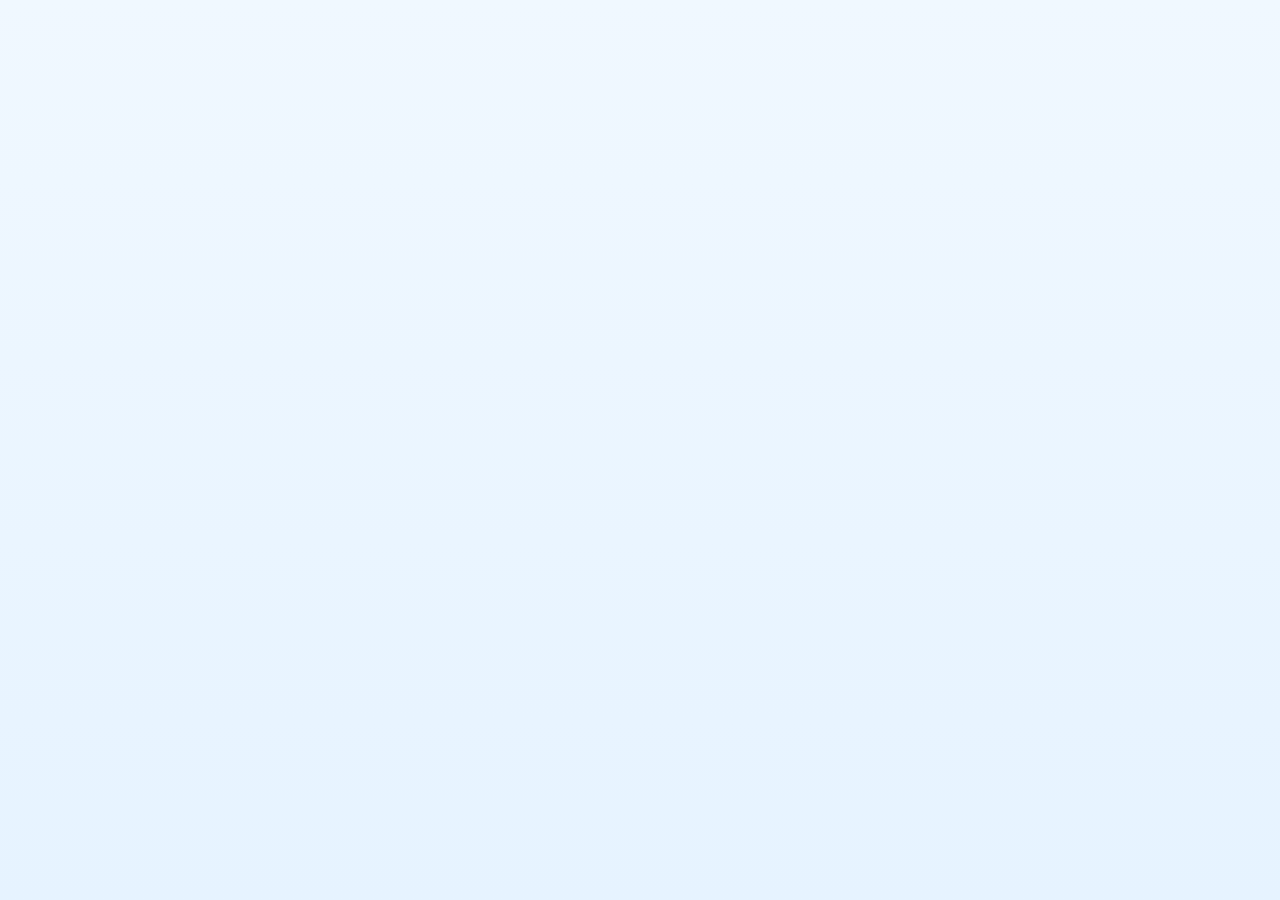
<file: scene4_at_work.html>
<!DOCTYPE html>
<html lang="vi">
  <head>
    <meta charset="UTF-8" />
    <meta name="viewport" content="width=device-width, initial-scale=1.0" />
    <title>Scene 4: Tại Công Ty - Cao Thùy Dương</title>
    <style>
      * {
        margin: 0;
        padding: 0;
        box-sizing: border-box;
      }

      body {
        font-family: 'Segoe UI', Tahoma, Geneva, Verdana, sans-serif;
        overflow: hidden;
        background: linear-gradient(180deg, #f0f8ff 0%, #e6f3ff 100%);
        position: relative;
        animation: sceneTransitionIn 1.5s ease-out forwards;
        opacity: 0;
      }

      @keyframes sceneTransitionIn {
        0% {
          opacity: 0;
          transform: scale(0.8);
          filter: blur(20px);
        }
        100% {
          opacity: 1;
          transform: scale(1);
          filter: blur(0px);
        }
      }

      /* Scene container */
      .scene-container {
        width: 100vw;
        height: 100vh;
        position: relative;
      }

      /* Each sub-scene */
      .sub-scene {
        position: absolute;
        top: 0;
        left: 0;
        width: 100%;
        height: 100%;
        display: none;
        opacity: 0;
      }

      .sub-scene.active {
        display: block;
        animation: fadeIn 0.5s ease-out forwards;
      }

      @keyframes fadeIn {
        to {
          opacity: 1;
        }
      }

      /* Office background */
      .office-bg {
        width: 100%;
        height: 100%;
        background: linear-gradient(180deg, #e8f4f8 0%, #d4e9f7 100%);
        position: relative;
        display: flex;
        align-items: center;
        justify-content: center;
      }

      /* Scene title */
      .scene-title {
        position: absolute;
        top: 30px;
        left: 50%;
        transform: translateX(-50%);
        font-size: 28px;
        font-weight: bold;
        color: #4a90e2;
        text-shadow: 2px 2px 4px rgba(0, 0, 0, 0.1);
        z-index: 100;
      }

      /* Character at desk */
      .character-at-desk {
        position: relative;
        display: flex;
        flex-direction: column;
        align-items: center;
      }

      .character-face {
        width: 150px;
        height: 150px;
        border-radius: 50%;
        object-fit: cover;
        border: 4px solid #ffb6c1;
        box-shadow: 0 8px 30px rgba(255, 182, 193, 0.4);
        margin-bottom: 15px;
      }

      .anime-body {
        position: relative;
        width: 120px;
        height: 180px;
      }

      .body-torso {
        width: 80px;
        height: 120px;
        background: linear-gradient(180deg, #87ceeb 0%, #add8e6 100%);
        border-radius: 40px 40px 20px 20px;
        margin: 0 auto;
        position: relative;
      }

      .body-arms {
        position: absolute;
        top: 20px;
        width: 100%;
      }

      .arm {
        position: absolute;
        width: 25px;
        height: 70px;
        background: linear-gradient(180deg, #87ceeb 0%, #add8e6 100%);
        border-radius: 15px;
      }

      .arm.left {
        left: -20px;
        transform-origin: top center;
      }

      .arm.right {
        right: -20px;
        transform-origin: top center;
      }

      /* Phone in hand (Scene 1) */
      .holding-phone .arm.right {
        animation: holdPhone 0.5s ease-out forwards;
      }

      @keyframes holdPhone {
        to {
          transform: rotate(-50deg) translateY(-15px);
        }
      }

      /* Phone popup */
      .phone {
        position: absolute;
        width: 180px;
        height: 320px;
        background: #1a1a1a;
        border-radius: 25px;
        top: 50%;
        left: 50%;
        transform: translate(-50%, -50%) scale(0);
        box-shadow: 0 20px 60px rgba(0, 0, 0, 0.5);
        padding: 12px;
        z-index: 30;
      }

      .phone.show {
        animation: phonePopIn 0.8s cubic-bezier(0.68, -0.55, 0.265, 1.55) forwards;
      }

      @keyframes phonePopIn {
        to {
          transform: translate(-50%, -50%) scale(1);
        }
      }

      .phone-screen {
        width: 100%;
        height: 100%;
        background: linear-gradient(180deg, #e6f3ff 0%, #ffffff 100%);
        border-radius: 18px;
        padding: 15px;
        position: relative;
        overflow: hidden;
      }

      .messenger-header {
        display: flex;
        align-items: center;
        gap: 10px;
        margin-bottom: 12px;
        padding-bottom: 8px;
        border-bottom: 1px solid #ddd;
      }

      .avatar {
        width: 30px;
        height: 30px;
        border-radius: 50%;
        object-fit: cover;
      }

      .sender-name {
        font-weight: bold;
        font-size: 13px;
        color: #333;
      }

      /* Messages */
      .messages-container {
        height: 230px;
        overflow-y: auto;
        padding: 5px;
      }

      .message-bubble {
        padding: 10px 14px;
        border-radius: 18px;
        font-size: 13px;
        margin-bottom: 8px;
        max-width: 85%;
        opacity: 0;
        transform: translateY(10px);
      }

      .message-bubble.sent {
        background: linear-gradient(135deg, #ffb6c1 0%, #ffc0cb 100%);
        color: #fff;
        margin-left: auto;
        border-radius: 18px 18px 5px 18px;
        text-align: right;
      }

      .message-bubble.received {
        background: linear-gradient(135deg, #667eea 0%, #764ba2 100%);
        color: white;
        margin-right: auto;
        border-radius: 18px 18px 18px 5px;
      }

      .message-bubble.show {
        animation: messagePop 0.4s ease-out forwards;
      }

      @keyframes messagePop {
        to {
          opacity: 1;
          transform: translateY(0);
        }
      }

      .message-time {
        font-size: 9px;
        color: rgba(255, 255, 255, 0.8);
        margin-top: 3px;
      }

      /* Typing animation */
      .typing-indicator {
        display: none;
        align-items: center;
        gap: 4px;
        padding: 10px 14px;
        background: #e0e0e0;
        border-radius: 18px;
        width: fit-content;
        margin-bottom: 8px;
      }

      .typing-indicator.show {
        display: flex;
        animation: messagePop 0.3s ease-out forwards;
      }

      .typing-dot {
        width: 6px;
        height: 6px;
        background: #666;
        border-radius: 50%;
        animation: typingDot 1.2s ease-in-out infinite;
      }

      .typing-dot:nth-child(2) {
        animation-delay: 0.2s;
      }
      .typing-dot:nth-child(3) {
        animation-delay: 0.4s;
      }

      @keyframes typingDot {
        0%,
        60%,
        100% {
          transform: translateY(0);
        }
        30% {
          transform: translateY(-8px);
        }
      }

      /* Working animation - enhanced typing */
      .working .arm {
        animation: typingFast 0.4s ease-in-out infinite;
      }

      .working .arm.left {
        animation: typingFast 0.4s ease-in-out infinite;
        animation-delay: 0.2s;
      }

      @keyframes typingFast {
        0% {
          transform: rotate(-20deg) translateY(0);
        }
        25% {
          transform: rotate(-5deg) translateY(-3px);
        }
        50% {
          transform: rotate(20deg) translateY(0);
        }
        75% {
          transform: rotate(5deg) translateY(-3px);
        }
        100% {
          transform: rotate(-20deg) translateY(0);
        }
      }

      /* Body slight movement while working */
      .working .body-torso {
        animation: bodyWork 2s ease-in-out infinite;
      }

      @keyframes bodyWork {
        0%,
        100% {
          transform: translateY(0);
        }
        50% {
          transform: translateY(-5px);
        }
      }

      /* Desk and laptop */
      .desk {
        position: absolute;
        bottom: 15%;
        left: 50%;
        transform: translateX(-50%);
        width: 400px;
        height: 150px;
        background: linear-gradient(180deg, #8b4513 0%, #a0522d 100%);
        border-radius: 10px 10px 0 0;
        box-shadow: 0 10px 30px rgba(0, 0, 0, 0.3);
      }

      .laptop {
        position: absolute;
        top: 20px;
        left: 50%;
        transform: translateX(-50%);
        width: 180px;
        height: 120px;
        background: #2c3e50;
        border-radius: 8px;
        box-shadow: 0 5px 15px rgba(0, 0, 0, 0.4);
      }

      .laptop-screen {
        width: 100%;
        height: 85%;
        background: linear-gradient(180deg, #34495e 0%, #2c3e50 100%);
        border-radius: 5px 5px 0 0;
        padding: 8px;
        position: relative;
      }

      .code-lines {
        width: 100%;
        height: 100%;
        display: flex;
        flex-direction: column;
        gap: 4px;
      }

      .code-line {
        height: 3px;
        background: #2ecc71;
        border-radius: 2px;
        opacity: 0;
        animation: codeTyping 3s ease-in-out infinite;
      }

      @keyframes codeTyping {
        0% {
          width: 0;
          opacity: 0;
        }
        20% {
          opacity: 0.8;
        }
        80% {
          opacity: 0.8;
        }
        100% {
          width: var(--line-width);
          opacity: 0.3;
        }
      }

      .code-line:nth-child(1) {
        --line-width: 80%;
        animation-delay: 0s;
      }
      .code-line:nth-child(2) {
        --line-width: 60%;
        animation-delay: 0.5s;
      }
      .code-line:nth-child(3) {
        --line-width: 90%;
        animation-delay: 1s;
      }
      .code-line:nth-child(4) {
        --line-width: 70%;
        animation-delay: 1.5s;
      }
      .code-line:nth-child(5) {
        --line-width: 85%;
        animation-delay: 2s;
      }

      /* Typing cursor on laptop */
      .typing-cursor {
        position: absolute;
        right: 10px;
        top: 50%;
        width: 2px;
        height: 60%;
        background: #3498db;
        animation: cursorBlink 0.8s ease-in-out infinite;
      }

      @keyframes cursorBlink {
        0%,
        49% {
          opacity: 1;
        }
        50%,
        100% {
          opacity: 0;
        }
      }

      /* Notification badge on phone */
      .notification-badge {
        position: absolute;
        top: 25%;
        right: 25%;
        background: #ff0000;
        color: white;
        font-size: 18px;
        font-weight: bold;
        width: 40px;
        height: 40px;
        border-radius: 50%;
        display: flex;
        align-items: center;
        justify-content: center;
        box-shadow: 0 4px 15px rgba(255, 0, 0, 0.6);
        animation: notificationPulse 1s ease-in-out infinite;
        z-index: 25;
      }

      @keyframes notificationPulse {
        0%,
        100% {
          transform: scale(1);
          box-shadow: 0 4px 15px rgba(255, 0, 0, 0.6);
        }
        50% {
          transform: scale(1.2);
          box-shadow: 0 6px 25px rgba(255, 0, 0, 0.9);
        }
      }

      /* Phone on desk (small) */
      .phone-on-desk {
        position: absolute;
        top: 30px;
        right: 40px;
        width: 50px;
        height: 80px;
        background: #1a1a1a;
        border-radius: 8px;
        box-shadow: 0 3px 10px rgba(0, 0, 0, 0.3);
        cursor: pointer;
        transition: all 0.3s;
      }

      .phone-on-desk:hover {
        transform: scale(1.1);
      }

      .phone-on-desk-screen {
        width: 100%;
        height: 100%;
        background: linear-gradient(180deg, #667eea 0%, #764ba2 100%);
        border-radius: 6px;
        display: flex;
        align-items: center;
        justify-content: center;
        font-size: 20px;
      }

      /* Message notification pop */
      .message-notification {
        position: absolute;
        top: 15%;
        right: 8%;
        background: white;
        padding: 12px 18px;
        border-radius: 15px;
        box-shadow: 0 8px 25px rgba(0, 0, 0, 0.3);
        max-width: 200px;
        opacity: 0;
        transform: translateX(300px);
        z-index: 20;
      }

      .message-notification.show {
        animation: notificationSlide 0.5s ease-out forwards;
      }

      @keyframes notificationSlide {
        to {
          opacity: 1;
          transform: translateX(0);
        }
      }

      .message-notification.hide {
        animation: notificationSlideOut 0.5s ease-out forwards;
      }

      @keyframes notificationSlideOut {
        to {
          opacity: 0;
          transform: translateX(300px);
        }
      }

      .notification-header {
        display: flex;
        align-items: center;
        gap: 8px;
        margin-bottom: 6px;
      }

      .notification-avatar {
        width: 25px;
        height: 25px;
        border-radius: 50%;
        object-fit: cover;
      }

      .notification-name {
        font-weight: bold;
        font-size: 12px;
        color: #333;
      }

      .notification-text {
        font-size: 11px;
        color: #666;
      }

      /* Coffee cup with steam */
      .coffee-cup-desk {
        position: absolute;
        top: 30px;
        right: 50px;
        font-size: 50px;
        animation: cupTilt 3s ease-in-out infinite;
      }

      @keyframes cupTilt {
        0%,
        100% {
          transform: rotate(-2deg);
        }
        50% {
          transform: rotate(2deg);
        }
      }

      .coffee-steam {
        position: absolute;
        bottom: 60px;
        right: 65px;
        font-size: 25px;
        opacity: 0;
        animation: steamRise 3s ease-out infinite;
      }

      @keyframes steamRise {
        0% {
          opacity: 0;
          transform: translateY(0) scale(0.8);
        }
        50% {
          opacity: 0.7;
        }
        100% {
          opacity: 0;
          transform: translateY(-60px) scale(1.3);
        }
      }

      /* Office clock */
      .office-clock {
        position: absolute;
        top: 50px;
        right: 100px;
        font-size: 60px;
        animation: clockPulse 2s ease-in-out infinite;
      }

      @keyframes clockPulse {
        0%,
        100% {
          transform: scale(1);
        }
        50% {
          transform: scale(1.05);
        }
      }

      /* Clock hands */
      .clock-tick {
        position: absolute;
        top: 65px;
        right: 125px;
        font-size: 30px;
        animation: clockHandTick 1s steps(1) infinite;
      }

      @keyframes clockHandTick {
        0% {
          transform: rotate(0deg);
        }
        100% {
          transform: rotate(360deg);
        }
      }

      /* Mouse cursor moving */
      .mouse-cursor {
        position: absolute;
        font-size: 30px;
        opacity: 0.7;
        pointer-events: none;
        animation: cursorMove 4s ease-in-out infinite;
      }

      @keyframes cursorMove {
        0%,
        100% {
          transform: translate(0, 0);
        }
        25% {
          transform: translate(80px, -40px);
        }
        50% {
          transform: translate(120px, 20px);
        }
        75% {
          transform: translate(40px, 60px);
        }
      }

      /* Mouse click effect */
      .click-ripple {
        position: absolute;
        width: 30px;
        height: 30px;
        border: 3px solid #4a90e2;
        border-radius: 50%;
        opacity: 0;
        animation: rippleEffect 1s ease-out infinite;
      }

      @keyframes rippleEffect {
        0% {
          opacity: 1;
          transform: scale(0.5);
        }
        100% {
          opacity: 0;
          transform: scale(2);
        }
      }

      /* Papers flying */
      .flying-paper {
        position: absolute;
        font-size: 40px;
        opacity: 0.6;
        animation: paperFly 8s linear infinite;
      }

      @keyframes paperFly {
        0% {
          transform: translate(-100px, 100vh) rotate(0deg);
          opacity: 0;
        }
        20% {
          opacity: 0.6;
        }
        80% {
          opacity: 0.6;
        }
        100% {
          transform: translate(100vw, -100px) rotate(720deg);
          opacity: 0;
        }
      }

      /* Stress indicators */
      .stress-mark {
        position: absolute;
        font-size: 30px;
        opacity: 0;
        animation: stressAppear 0.5s ease-out forwards;
      }

      @keyframes stressAppear {
        0% {
          opacity: 0;
          transform: scale(0) rotate(0deg);
        }
        100% {
          opacity: 1;
          transform: scale(1) rotate(360deg);
        }
      }

      /* Keyboard keys pressing */
      .key-press {
        position: absolute;
        font-size: 20px;
        font-weight: bold;
        color: #4a90e2;
        opacity: 0;
        animation: keyPop 0.5s ease-out infinite;
      }

      @keyframes keyPop {
        0% {
          opacity: 0;
          transform: translateY(0) scale(1);
        }
        50% {
          opacity: 1;
          transform: translateY(-30px) scale(1.2);
        }
        100% {
          opacity: 0;
          transform: translateY(-60px) scale(0.8);
        }
      }

      /* Co-worker avatars in background */
      .coworker {
        position: absolute;
        width: 60px;
        height: 60px;
        border-radius: 50%;
        background: linear-gradient(135deg, #667eea 0%, #764ba2 100%);
        display: flex;
        align-items: center;
        justify-content: center;
        font-size: 30px;
        opacity: 0.6;
        animation: coworkerBob 3s ease-in-out infinite;
      }

      @keyframes coworkerBob {
        0%,
        100% {
          transform: translateY(0);
        }
        50% {
          transform: translateY(-15px);
        }
      }

      /* Email notification badge */
      .email-badge {
        position: absolute;
        background: #ff4444;
        color: white;
        font-size: 14px;
        font-weight: bold;
        padding: 5px 10px;
        border-radius: 50%;
        opacity: 0;
        animation: badgeBounce 0.5s ease-out forwards;
      }

      @keyframes badgeBounce {
        0% {
          opacity: 0;
          transform: scale(0);
        }
        50% {
          transform: scale(1.3);
        }
        100% {
          opacity: 1;
          transform: scale(1);
        }
      }

      /* Happy face effect - enhanced with smile */
      .character-face.happy {
        animation: happyBounce 0.6s ease-in-out;
        filter: brightness(1.15) saturate(1.2);
      }

      @keyframes happyBounce {
        0%,
        100% {
          transform: scale(1) rotate(0deg);
        }
        25% {
          transform: scale(1.05) rotate(-3deg);
        }
        50% {
          transform: scale(1.15) rotate(3deg);
        }
        75% {
          transform: scale(1.05) rotate(-2deg);
        }
      }

      /* Smile emoji floating up */
      .smile-emoji {
        position: absolute;
        font-size: 40px;
        opacity: 0;
        pointer-events: none;
        z-index: 50;
      }

      .smile-emoji.show {
        animation: smileFloat 1.5s ease-out forwards;
      }

      @keyframes smileFloat {
        0% {
          opacity: 0;
          transform: translateY(0) scale(0.5) rotate(0deg);
        }
        20% {
          opacity: 1;
        }
        80% {
          opacity: 0.8;
        }
        100% {
          opacity: 0;
          transform: translateY(-150px) scale(1.3) rotate(360deg);
        }
      }

      /* Hearts floating from character */
      .heart-float {
        position: absolute;
        font-size: 30px;
        opacity: 0;
        pointer-events: none;
        z-index: 50;
      }

      .heart-float.show {
        animation: heartFloatUp 2s ease-out forwards;
      }

      @keyframes heartFloatUp {
        0% {
          opacity: 0;
          transform: translateY(0) translateX(0) scale(0);
        }
        30% {
          opacity: 1;
          transform: translateY(-30px) translateX(var(--float-x, 0)) scale(1);
        }
        100% {
          opacity: 0;
          transform: translateY(-120px) translateX(var(--float-x, 0)) scale(0.5);
        }
      }

      /* Sparkles around face when happy */
      .sparkle {
        position: absolute;
        font-size: 20px;
        opacity: 0;
        pointer-events: none;
      }

      .sparkle.show {
        animation: sparkleAnim 1s ease-out forwards;
      }

      @keyframes sparkleAnim {
        0% {
          opacity: 0;
          transform: scale(0) rotate(0deg);
        }
        50% {
          opacity: 1;
          transform: scale(1.2) rotate(180deg);
        }
        100% {
          opacity: 0;
          transform: scale(0.5) rotate(360deg);
        }
      }

      /* Coffee cup with steam */
      .coffee-cup {
        position: absolute;
        bottom: 30px;
        left: 50px;
        font-size: 50px;
        animation: cupShake 2s ease-in-out infinite;
      }

      @keyframes cupShake {
        0%,
        100% {
          transform: rotate(0deg);
        }
        25% {
          transform: rotate(-2deg);
        }
        75% {
          transform: rotate(2deg);
        }
      }

      .steam-particle {
        position: absolute;
        width: 4px;
        height: 30px;
        background: linear-gradient(
          to top,
          rgba(255, 255, 255, 0) 0%,
          rgba(200, 200, 200, 0.6) 100%
        );
        border-radius: 50%;
        filter: blur(2px);
        animation: steamRise 2.5s ease-out infinite;
      }

      @keyframes steamRise {
        0% {
          transform: translateY(0) translateX(0) scale(0.8);
          opacity: 0;
        }
        30% {
          opacity: 0.6;
        }
        100% {
          transform: translateY(-80px) translateX(var(--steam-x, 0)) scale(1.5);
          opacity: 0;
        }
      }

      /* Flying documents */
      .document {
        position: absolute;
        font-size: 40px;
        opacity: 0;
        animation: documentFly 5s ease-in-out infinite;
      }

      @keyframes documentFly {
        0% {
          opacity: 0;
          transform: translateX(-100px) translateY(0) rotate(0deg);
        }
        10% {
          opacity: 0.7;
        }
        90% {
          opacity: 0.7;
        }
        100% {
          opacity: 0;
          transform: translateX(100vw) translateY(-50px) rotate(360deg);
        }
      }

      /* Light bulb idea */
      .light-bulb {
        position: absolute;
        top: 10%;
        left: 10%;
        font-size: 50px;
        opacity: 0;
      }

      .light-bulb.show {
        animation: bulbGlow 2s ease-in-out forwards;
      }

      @keyframes bulbGlow {
        0%,
        100% {
          opacity: 0;
          transform: scale(0.5);
          filter: brightness(1);
        }
        50% {
          opacity: 1;
          transform: scale(1.3);
          filter: brightness(2) drop-shadow(0 0 20px yellow);
        }
      }

      /* Chart/Graph animation */
      .chart-bar {
        position: absolute;
        bottom: 0;
        width: 30px;
        background: linear-gradient(180deg, #3498db 0%, #2ecc71 100%);
        border-radius: 5px 5px 0 0;
        animation: chartGrow 2s ease-out infinite;
      }

      @keyframes chartGrow {
        0% {
          height: 0;
          opacity: 0.5;
        }
        50% {
          opacity: 1;
        }
        100% {
          height: var(--chart-height);
          opacity: 0.8;
        }
      }

      /* Props */
      .props {
        position: absolute;
        font-size: 35px;
        opacity: 0.6;
        animation: propFloat 3s ease-in-out infinite;
      }

      @keyframes propFloat {
        0%,
        100% {
          transform: translateY(0) rotate(0deg);
        }
        50% {
          transform: translateY(-15px) rotate(10deg);
        }
      }

      /* Mouse cursor animation */
      .mouse-cursor {
        position: absolute;
        font-size: 25px;
        animation: mouseMove 3s ease-in-out infinite;
      }

      @keyframes mouseMove {
        0%,
        100% {
          transform: translate(0, 0);
        }
        25% {
          transform: translate(30px, -20px);
        }
        50% {
          transform: translate(-20px, 30px);
        }
        75% {
          transform: translate(40px, 10px);
        }
      }

      /* Progress dots */
      .progress {
        position: fixed;
        bottom: 80px;
        left: 50%;
        transform: translateX(-50%);
        display: flex;
        gap: 15px;
        z-index: 1000;
      }

      .progress-dot {
        width: 12px;
        height: 12px;
        border-radius: 50%;
        background: rgba(255, 255, 255, 0.5);
        transition: all 0.3s;
      }

      .progress-dot.active {
        background: #4a90e2;
        transform: scale(1.5);
        box-shadow: 0 0 10px #4a90e2;
      }

      /* Next button */
      .next-button {
        position: fixed;
        bottom: 30px;
        right: 30px;
        background: linear-gradient(135deg, #667eea 0%, #764ba2 100%);
        color: white;
        font-size: 18px;
        font-weight: bold;
        padding: 15px 35px;
        border: none;
        border-radius: 30px;
        cursor: pointer;
        box-shadow: 0 5px 20px rgba(102, 126, 234, 0.5);
        opacity: 0;
        transform: scale(0);
        z-index: 1000;
      }

      .next-button.show {
        animation: buttonPop 0.5s ease-out forwards;
      }

      @keyframes buttonPop {
        to {
          opacity: 1;
          transform: scale(1);
        }
      }

      .next-button:hover {
        transform: scale(1.1);
      }
    </style>
  </head>
  <body>
    <div class="scene-container">
      <!-- Sub-scene 1: Arriving and texting -->
      <div class="sub-scene" id="arriving">
        <div class="office-bg">
          <div class="scene-title">📱 Mở điện thoại: "Mình tới rồi"</div>

          <!-- Office environment -->
          <div class="office-clock">🕐</div>
          <div class="clock-tick">⏰</div>
          <div class="coffee-cup-desk">☕</div>
          <div class="coffee-steam" style="animation-delay: 0s">💨</div>
          <div class="coffee-steam" style="animation-delay: 1s">💨</div>
          <div class="coffee-steam" style="animation-delay: 2s">💨</div>

          <!-- Co-workers in background -->
          <div class="coworker" style="top: 20%; left: 15%; animation-delay: 0s">👨‍💼</div>
          <div class="coworker" style="top: 30%; right: 20%; animation-delay: 1s">👩‍💻</div>
          <div class="coworker" style="bottom: 25%; left: 10%; animation-delay: 0.5s">🧑‍💼</div>

          <div class="character-at-desk holding-phone">
            <img src="AnhKhuonMatCuaCoAy.jpg" alt="Dương" class="character-face" id="face1" />
            <div class="anime-body">
              <div class="body-torso">
                <div class="body-arms">
                  <div class="arm left"></div>
                  <div class="arm right"></div>
                </div>
              </div>
            </div>
          </div>

          <!-- Phone -->
          <div class="phone" id="phone1">
            <div class="phone-screen">
              <div class="messenger-header">
                <img src="AnhKhuonMatCuaToi.jpg" alt="Đạt" class="avatar" />
                <div class="sender-name">Đạt</div>
              </div>
              <div class="messages-container" id="messagesContainer1">
                <div class="message-bubble sent">
                  Mình tới công ty rồi nè 🏢
                  <div class="message-time">8:30</div>
                </div>
                <div class="typing-indicator" id="typing1">
                  <div class="typing-dot"></div>
                  <div class="typing-dot"></div>
                  <div class="typing-dot"></div>
                </div>
                <div class="message-bubble received" id="reply1">
                  Oke Dương! Chúc một ngày làm việc vui vẻ nhé! 😊💪
                  <div class="message-time">8:31</div>
                </div>
              </div>
            </div>
          </div>

          <div class="props" style="top: 12%; left: 10%">🏢</div>
          <div class="props" style="top: 18%; right: 12%">💼</div>
          <div class="props" style="bottom: 20%; right: 15%">☕</div>
        </div>
      </div>

      <!-- Sub-scene 2: Working and receiving many messages -->
      <div class="sub-scene" id="working">
        <div class="office-bg">
          <div class="scene-title">💼 Chăm chỉ làm việc</div>

          <!-- Office environment -->
          <div class="office-clock">🕐</div>
          <div class="coffee-cup-desk">☕</div>
          <div class="coffee-steam" style="animation-delay: 0s">💨</div>
          <div class="coffee-steam" style="animation-delay: 1.5s">💨</div>

          <!-- Flying papers -->
          <div class="flying-paper" style="animation-delay: 0s">📄</div>
          <div class="flying-paper" style="animation-delay: 3s">📋</div>
          <div class="flying-paper" style="animation-delay: 6s">📃</div>

          <!-- Mouse cursor with clicks -->
          <div class="mouse-cursor" style="top: 40%; left: 45%">🖱️</div>
          <div class="click-ripple" style="top: 45%; left: 50%; animation-delay: 0s"></div>
          <div class="click-ripple" style="top: 45%; left: 50%; animation-delay: 0.5s"></div>

          <!-- Keyboard key presses -->
          <div class="key-press" style="bottom: 28%; left: 45%; animation-delay: 0s">A</div>
          <div class="key-press" style="bottom: 28%; left: 48%; animation-delay: 0.2s">S</div>
          <div class="key-press" style="bottom: 28%; left: 51%; animation-delay: 0.4s">D</div>
          <div class="key-press" style="bottom: 28%; left: 54%; animation-delay: 0.6s">F</div>

          <!-- Email notifications -->
          <div class="email-badge" id="emailBadge" style="top: 25%; right: 20%">99+</div>

          <!-- Character working -->
          <div class="character-at-desk working" style="bottom: 20%">
            <img src="AnhKhuonMatCuaCoAy.jpg" alt="Dương" class="character-face" id="face2" />
            <div class="sparkle" id="sparkle1" style="top: 10%; left: 10%">✨</div>
            <div class="sparkle" id="sparkle2" style="top: 15%; right: 10%">💕</div>
            <div class="sparkle" id="sparkle3" style="bottom: 20%; left: 15%">⭐</div>
            <div class="sparkle" id="sparkle4" style="bottom: 15%; right: 15%">💖</div>

            <!-- Smile emojis when receiving messages -->
            <div class="smile-emoji" id="smile1" style="top: 40%; left: 50%">😊</div>
            <div class="smile-emoji" id="smile2" style="top: 40%; left: 50%">🥰</div>
            <div class="smile-emoji" id="smile3" style="top: 40%; left: 50%">😄</div>

            <!-- Floating hearts -->
            <div class="heart-float" id="heart1" style="top: 30%; left: 20%; --float-x: -20px">
              💖
            </div>
            <div class="heart-float" id="heart2" style="top: 30%; right: 20%; --float-x: 20px">
              💕
            </div>
            <div class="heart-float" id="heart3" style="top: 35%; left: 50%; --float-x: 0px">
              💗
            </div>

            <!-- Stress marks (hidden initially, shown when too many messages) -->
            <div class="stress-mark" id="stress1" style="top: 15%; left: -5%; display: none">
              😰
            </div>
            <div class="stress-mark" id="stress2" style="top: 15%; right: -5%; display: none">
              💦
            </div>
            <div
              class="stress-mark"
              id="stress3"
              style="top: 5%; left: 50%; transform: translateX(-50%); display: none"
            >
              😅
            </div>

            <div class="anime-body">
              <div class="body-torso">
                <div class="body-arms">
                  <div class="arm left"></div>
                  <div class="arm right"></div>
                </div>
              </div>
            </div>
          </div>

          <!-- Desk with laptop -->
          <div class="desk">
            <!-- Coffee cup with steam -->
            <div class="coffee-cup">☕</div>
            <div
              class="steam-particle"
              style="bottom: 70px; left: 65px; --steam-x: -5px; animation-delay: 0s"
            ></div>
            <div
              class="steam-particle"
              style="bottom: 70px; left: 72px; --steam-x: 5px; animation-delay: 0.5s"
            ></div>
            <div
              class="steam-particle"
              style="bottom: 70px; left: 78px; --steam-x: -3px; animation-delay: 1s"
            ></div>

            <div class="laptop">
              <div class="laptop-screen">
                <div class="code-lines">
                  <div class="code-line"></div>
                  <div class="code-line"></div>
                  <div class="code-line"></div>
                  <div class="code-line"></div>
                  <div class="code-line"></div>
                </div>
                <div class="typing-cursor"></div>
              </div>
            </div>

            <!-- Mouse cursor moving -->
            <div class="mouse-cursor" style="top: 50px; left: 220px">🖱️</div>

            <!-- Phone on desk with notifications -->
            <div class="phone-on-desk">
              <div class="phone-on-desk-screen">📱</div>
            </div>
            <div class="notification-badge" id="notifBadge">0</div>
          </div>

          <!-- Flying documents across screen -->
          <div class="document" style="top: 20%; animation-delay: 0s">📄</div>
          <div class="document" style="top: 40%; animation-delay: 2s">📋</div>
          <div class="document" style="top: 60%; animation-delay: 4s">📊</div>

          <!-- Light bulb for ideas -->
          <div class="light-bulb" id="lightBulb">💡</div>

          <!-- Chart bars (progress visualization) -->
          <div
            style="
              position: absolute;
              bottom: 15%;
              right: 10%;
              display: flex;
              gap: 10px;
              align-items: flex-end;
              height: 100px;
            "
          >
            <div class="chart-bar" style="--chart-height: 60px; animation-delay: 0s"></div>
            <div class="chart-bar" style="--chart-height: 80px; animation-delay: 0.3s"></div>
            <div class="chart-bar" style="--chart-height: 45px; animation-delay: 0.6s"></div>
            <div class="chart-bar" style="--chart-height: 90px; animation-delay: 0.9s"></div>
          </div>

          <!-- Message notifications (multiple) -->
          <div class="message-notification" id="notif1">
            <div class="notification-header">
              <img src="AnhKhuonMatCuaToi.jpg" alt="Đạt" class="notification-avatar" />
              <div class="notification-name">Đạt</div>
            </div>
            <div class="notification-text">Dương ăn sáng chưa? 🍞</div>
          </div>

          <div class="message-notification" id="notif2">
            <div class="notification-header">
              <img src="AnhKhuonMatCuaToi.jpg" alt="Đạt" class="notification-avatar" />
              <div class="notification-name">Đạt</div>
            </div>
            <div class="notification-text">Nhớ uống nước nhiều vào nhé 💧</div>
          </div>

          <div class="message-notification" id="notif3">
            <div class="notification-header">
              <img src="AnhKhuonMatCuaToi.jpg" alt="Đạt" class="notification-avatar" />
              <div class="notification-name">Đạt</div>
            </div>
            <div class="notification-text">Làm việc đừng quá căng nhé 😊</div>
          </div>

          <div class="message-notification" id="notif4">
            <div class="notification-header">
              <img src="AnhKhuonMatCuaToi.jpg" alt="Đạt" class="notification-avatar" />
              <div class="notification-name">Đạt</div>
            </div>
            <div class="notification-text">Trưa ăn gì ngon không? 🍜</div>
          </div>

          <div class="message-notification" id="notif5">
            <div class="notification-header">
              <img src="AnhKhuonMatCuaToi.jpg" alt="Đạt" class="notification-avatar" />
              <div class="notification-name">Đạt</div>
            </div>
            <div class="notification-text">Chăm chỉ làm việc nha Dương! �✨</div>
          </div>

          <div class="props" style="top: 15%; left: 8%">💻</div>
          <div class="props" style="top: 20%; right: 10%">📊</div>
          <div class="props" style="bottom: 25%; left: 12%">📝</div>
        </div>
      </div>

      <!-- Progress indicator -->
      <div class="progress">
        <div class="progress-dot" id="dot1"></div>
        <div class="progress-dot" id="dot2"></div>
      </div>

      <!-- Next button -->
      <button class="next-button" id="nextButton">Scene 5: Về nhà ➡️</button>
    </div>

    <script>
      const subScenes = ['arriving', 'working'];
      const dots = ['dot1', 'dot2'];
      let currentScene = 0;
      let messageCount = 0;

      const nextButton = document.getElementById('nextButton');

      // Start scene
      function startScene(index) {
        subScenes.forEach((sceneId) => {
          document.getElementById(sceneId).classList.remove('active');
        });

        dots.forEach((dotId, i) => {
          document.getElementById(dotId).classList.toggle('active', i === index);
        });

        document.getElementById(subScenes[index]).classList.add('active');

        if (index === 0) {
          animateArriving();
        } else if (index === 1) {
          animateWorking();
        }
      }

      // Scene 1: Arriving and texting
      function animateArriving() {
        const phone1 = document.getElementById('phone1');
        const typing1 = document.getElementById('typing1');
        const reply1 = document.getElementById('reply1');

        // Show phone
        setTimeout(() => {
          phone1.classList.add('show');
        }, 500);

        // Show sent message
        setTimeout(() => {
          document
            .querySelectorAll('#messagesContainer1 .message-bubble.sent')[0]
            .classList.add('show');
        }, 1500);

        // Show typing
        setTimeout(() => {
          typing1.classList.add('show');
        }, 2500);

        // Hide typing, show reply
        setTimeout(() => {
          typing1.classList.remove('show');
          reply1.classList.add('show');
        }, 4000);

        // Move to next scene
        setTimeout(() => {
          currentScene++;
          autoProgress();
        }, 6000);
      }

      // Scene 2: Working and receiving spam messages
      function animateWorking() {
        const face = document.getElementById('face2');
        const badge = document.getElementById('notifBadge');
        const notifications = [
          document.getElementById('notif1'),
          document.getElementById('notif2'),
          document.getElementById('notif3'),
          document.getElementById('notif4'),
          document.getElementById('notif5'),
        ];
        const sparkles = [
          document.getElementById('sparkle1'),
          document.getElementById('sparkle2'),
          document.getElementById('sparkle3'),
          document.getElementById('sparkle4'),
        ];

        const smileEmojis = [
          document.getElementById('smile1'),
          document.getElementById('smile2'),
          document.getElementById('smile3'),
        ];

        const heartFloats = [
          document.getElementById('heart1'),
          document.getElementById('heart2'),
          document.getElementById('heart3'),
        ];

        const lightBulb = document.getElementById('lightBulb');
        const stress1 = document.getElementById('stress1');
        const stress2 = document.getElementById('stress2');
        const stress3 = document.getElementById('stress3');
        const emailBadge = document.getElementById('emailBadge');

        // Show email badge early
        setTimeout(() => {
          if (emailBadge) {
            emailBadge.style.display = 'block';
          }
        }, 1000);

        let notifIndex = 0;
        const notifInterval = setInterval(() => {
          if (notifIndex < notifications.length) {
            // Show notification
            const notif = notifications[notifIndex];
            notif.classList.add('show');

            // Update badge count
            messageCount++;
            badge.textContent = messageCount;

            // Face happy animation (enhanced)
            face.classList.add('happy');
            setTimeout(() => face.classList.remove('happy'), 600);

            // Show stress marks when too many messages (after 3rd message)
            if (notifIndex >= 2) {
              if (stress1) {
                stress1.style.display = 'block';
                setTimeout(() => (stress1.style.opacity = '1'), 50);
              }
              if (notifIndex >= 3 && stress2) {
                stress2.style.display = 'block';
                setTimeout(() => (stress2.style.opacity = '1'), 50);
              }
              if (notifIndex >= 4 && stress3) {
                stress3.style.display = 'block';
                setTimeout(() => (stress3.style.opacity = '1'), 50);
              }
            }

            // Show light bulb (idea!) on first and third message
            if (notifIndex === 0 || notifIndex === 2) {
              lightBulb.classList.add('show');
              setTimeout(() => lightBulb.classList.remove('show'), 2000);
            }

            // Show smile emoji
            const smileIndex = notifIndex % smileEmojis.length;
            smileEmojis[smileIndex].classList.add('show');
            setTimeout(() => {
              smileEmojis[smileIndex].classList.remove('show');
            }, 1500);

            // Show floating hearts
            heartFloats.forEach((heart, i) => {
              setTimeout(() => {
                heart.classList.add('show');
                setTimeout(() => heart.classList.remove('show'), 2000);
              }, i * 200);
            });

            // Show sparkles
            sparkles.forEach((sparkle) => {
              sparkle.classList.add('show');
              setTimeout(() => sparkle.classList.remove('show'), 1000);
            });

            // Hide notification after 2 seconds
            setTimeout(() => {
              notif.classList.remove('show');
              notif.classList.add('hide');
            }, 2000);

            notifIndex++;
          } else {
            clearInterval(notifInterval);
            // Show next button after messages
            setTimeout(() => {
              nextButton.classList.add('show');
            }, 2000);
          }
        }, 2500); // Every 2.5 seconds
      }

      // Auto progress
      function autoProgress() {
        if (currentScene < subScenes.length) {
          startScene(currentScene);
        } else {
          setTimeout(() => {
            nextButton.classList.add('show');
          }, 1500);
        }
      }

      // Start on load
      window.addEventListener('load', () => {
        autoProgress();
      });

      // Next button - Tự động chuyển sang Scene 5
      nextButton.addEventListener('click', () => {
        document.body.style.animation = 'sceneTransitionOut 1s ease-out forwards';
        setTimeout(() => {
          window.location.href = 'scene5_going_home.html';
        }, 1000);
      });

      // Tự động chuyển scene sau khi xong
      function autoTransition() {
        setTimeout(() => {
          document.body.style.animation = 'sceneTransitionOut 1s ease-out forwards';
          setTimeout(() => {
            window.location.href = 'scene5_going_home.html';
          }, 1000);
        }, 3000); // 3 giây sau khi xong hết animations
      }

      // Gọi auto transition sau khi spam messages kết thúc
      setTimeout(() => {
        autoTransition();
      }, 20000); // Tổng thời gian animations ~20s

      // Add transition out
      const style = document.createElement('style');
      style.textContent = `
            @keyframes sceneTransitionOut {
                0% {
                    opacity: 1;
                    transform: scale(1);
                    filter: blur(0px);
                }
                100% {
                    opacity: 0;
                    transform: scale(1.2);
                    filter: blur(20px);
                }
            }
        `;
      document.head.appendChild(style);
    </script>
  </body>
</html>
</file>
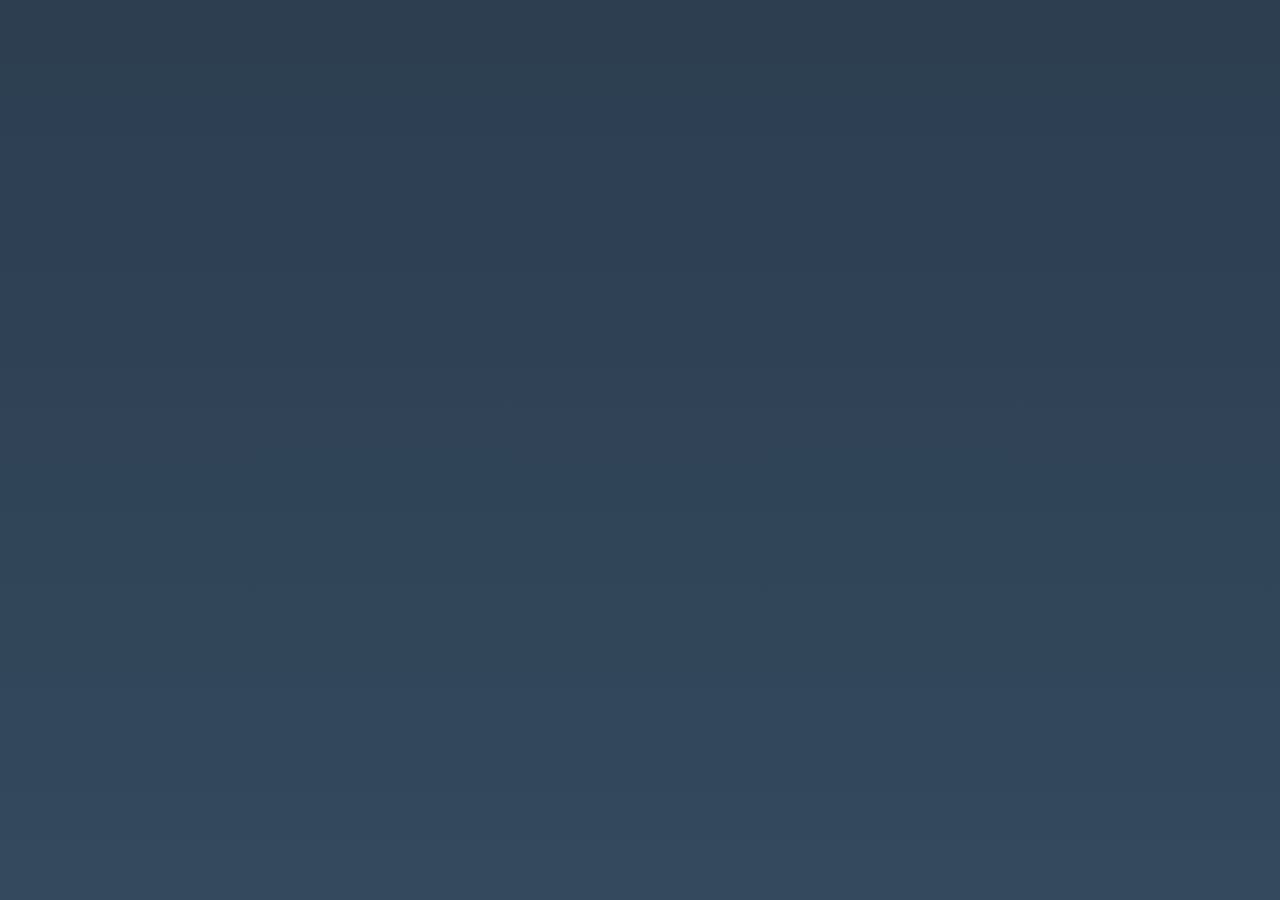
<file: scene5_going_home.html>
<!DOCTYPE html>
<html lang="vi">
  <head>
    <meta charset="UTF-8" />
    <meta name="viewport" content="width=device-width, initial-scale=1.0" />
    <title>Scene 5: Về Nhà - Cao Thùy Dương</title>
    <style>
      * {
        margin: 0;
        padding: 0;
        box-sizing: border-box;
      }

      body {
        font-family: 'Segoe UI', Tahoma, Geneva, Verdana, sans-serif;
        overflow: hidden;
        background: linear-gradient(180deg, #2c3e50 0%, #34495e 100%);
        position: relative;
        animation: sceneTransitionIn 1.5s ease-out forwards;
        opacity: 0;
      }

      @keyframes sceneTransitionIn {
        0% {
          opacity: 0;
          transform: scale(0.8);
          filter: blur(20px);
        }
        100% {
          opacity: 1;
          transform: scale(1);
          filter: blur(0px);
        }
      }

      /* Scene container */
      .scene-container {
        width: 100vw;
        height: 100vh;
        position: relative;
      }

      /* Sub scenes */
      .sub-scene {
        position: absolute;
        top: 0;
        left: 0;
        width: 100%;
        height: 100%;
        display: none;
        opacity: 0;
      }

      .sub-scene.active {
        display: block;
        animation: fadeIn 0.5s ease-out forwards;
      }

      @keyframes fadeIn {
        to {
          opacity: 1;
        }
      }

      /* Scene title */
      .scene-title {
        position: absolute;
        top: 30px;
        left: 50%;
        transform: translateX(-50%);
        font-size: 28px;
        font-weight: bold;
        color: #ffb6c1;
        text-shadow: 2px 2px 4px rgba(0, 0, 0, 0.3);
        z-index: 100;
      }

      /* Office background (late evening) */
      .office-evening-bg {
        width: 100%;
        height: 100%;
        background: linear-gradient(180deg, #ff6b6b 0%, #ffa500 50%, #ffd700 100%);
        position: relative;
        display: flex;
        align-items: center;
        justify-content: center;
      }

      /* Character tired */
      .character-tired {
        position: relative;
        display: flex;
        flex-direction: column;
        align-items: center;
      }

      .tired-face {
        width: 150px;
        height: 150px;
        border-radius: 50%;
        object-fit: cover;
        border: 4px solid #ffb6c1;
        box-shadow: 0 8px 30px rgba(255, 182, 193, 0.4);
        margin-bottom: 15px;
        animation: tiredBreathe 3s ease-in-out infinite;
      }

      @keyframes tiredBreathe {
        0%,
        100% {
          transform: scale(1);
          filter: brightness(0.9);
        }
        50% {
          transform: scale(1.02);
          filter: brightness(1);
        }
      }

      /* Tired emoji */
      .tired-emoji {
        position: absolute;
        font-size: 35px;
        animation: tiredFloat 2s ease-in-out infinite;
      }

      @keyframes tiredFloat {
        0%,
        100% {
          transform: translateY(0);
          opacity: 0.6;
        }
        50% {
          transform: translateY(-10px);
          opacity: 1;
        }
      }

      /* Phone in hand */
      .phone {
        position: absolute;
        width: 180px;
        height: 320px;
        background: #1a1a1a;
        border-radius: 25px;
        top: 50%;
        left: 50%;
        transform: translate(-50%, -50%) scale(0);
        box-shadow: 0 20px 60px rgba(0, 0, 0, 0.5);
        padding: 12px;
        z-index: 30;
      }

      .phone.show {
        animation: phonePopIn 0.8s cubic-bezier(0.68, -0.55, 0.265, 1.55) forwards;
      }

      @keyframes phonePopIn {
        to {
          transform: translate(-50%, -50%) scale(1);
        }
      }

      .phone-screen {
        width: 100%;
        height: 100%;
        background: linear-gradient(180deg, #e6f3ff 0%, #ffffff 100%);
        border-radius: 18px;
        padding: 15px;
        position: relative;
        overflow: hidden;
      }

      .messenger-header {
        display: flex;
        align-items: center;
        gap: 10px;
        margin-bottom: 12px;
        padding-bottom: 8px;
        border-bottom: 1px solid #ddd;
      }

      .avatar {
        width: 30px;
        height: 30px;
        border-radius: 50%;
        object-fit: cover;
      }

      .sender-name {
        font-weight: bold;
        font-size: 13px;
        color: #333;
      }

      .messages-container {
        height: 230px;
        overflow-y: auto;
        padding: 5px;
      }

      .message-bubble {
        padding: 10px 14px;
        border-radius: 18px;
        font-size: 13px;
        margin-bottom: 8px;
        max-width: 85%;
        opacity: 0;
        transform: translateY(10px);
      }

      .message-bubble.sent {
        background: linear-gradient(135deg, #ffb6c1 0%, #ffc0cb 100%);
        color: #fff;
        margin-left: auto;
        border-radius: 18px 18px 5px 18px;
        text-align: right;
      }

      .message-bubble.received {
        background: linear-gradient(135deg, #667eea 0%, #764ba2 100%);
        color: white;
        margin-right: auto;
        border-radius: 18px 18px 18px 5px;
      }

      .message-bubble.show {
        animation: messagePop 0.4s ease-out forwards;
      }

      @keyframes messagePop {
        to {
          opacity: 1;
          transform: translateY(0);
        }
      }

      .message-time {
        font-size: 9px;
        color: rgba(255, 255, 255, 0.8);
        margin-top: 3px;
      }

      /* Typing indicator */
      .typing-indicator {
        display: none;
        align-items: center;
        gap: 4px;
        padding: 10px 14px;
        background: #e0e0e0;
        border-radius: 18px;
        width: fit-content;
        margin-bottom: 8px;
      }

      .typing-indicator.show {
        display: flex;
        animation: messagePop 0.3s ease-out forwards;
      }

      .typing-dot {
        width: 6px;
        height: 6px;
        background: #666;
        border-radius: 50%;
        animation: typingDot 1.2s ease-in-out infinite;
      }

      .typing-dot:nth-child(2) {
        animation-delay: 0.2s;
      }
      .typing-dot:nth-child(3) {
        animation-delay: 0.4s;
      }

      @keyframes typingDot {
        0%,
        60%,
        100% {
          transform: translateY(0);
        }
        30% {
          transform: translateY(-8px);
        }
      }

      /* Night street background */
      .night-street-bg {
        width: 100%;
        height: 100%;
        background: linear-gradient(180deg, #1a1a2e 0%, #16213e 50%, #0f3460 100%);
        position: relative;
        overflow: hidden;
      }

      /* Sunset gradient overlay */
      .sunset-glow {
        position: absolute;
        bottom: 0;
        left: 0;
        width: 100%;
        height: 40%;
        background: linear-gradient(
          180deg,
          transparent 0%,
          rgba(255, 107, 107, 0.2) 50%,
          rgba(255, 165, 0, 0.3) 100%
        );
        pointer-events: none;
      }

      /* Stars */
      .star {
        position: absolute;
        width: 2px;
        height: 2px;
        background: white;
        border-radius: 50%;
        animation: starTwinkle 3s ease-in-out infinite;
      }

      @keyframes starTwinkle {
        0%,
        100% {
          opacity: 0.3;
          transform: scale(1);
        }
        50% {
          opacity: 1;
          transform: scale(1.5);
        }
      }

      /* Streetlights */
      .streetlight {
        position: absolute;
        bottom: 20%;
        width: 8px;
        height: 120px;
        background: linear-gradient(180deg, #444 0%, #222 100%);
        animation: streetlightPass 8s linear infinite;
      }

      @keyframes streetlightPass {
        from {
          transform: translateX(100vw);
        }
        to {
          transform: translateX(-100px);
        }
      }

      /* Streetlight glow */
      .streetlight-glow {
        position: absolute;
        top: -30px;
        left: -20px;
        width: 50px;
        height: 50px;
        background: radial-gradient(circle, rgba(255, 200, 100, 0.6) 0%, transparent 70%);
        border-radius: 50%;
        animation: glowPulse 2s ease-in-out infinite;
      }

      @keyframes glowPulse {
        0%,
        100% {
          opacity: 0.6;
          transform: scale(1);
        }
        50% {
          opacity: 1;
          transform: scale(1.2);
        }
      }

      /* Traffic vehicles */
      .traffic-vehicle {
        position: absolute;
        bottom: 22%;
        font-size: 50px;
        animation: vehiclePass 6s linear infinite;
      }

      @keyframes vehiclePass {
        from {
          transform: translateX(-150px);
        }
        to {
          transform: translateX(100vw);
        }
      }

      /* Vehicle headlights */
      .headlight-beam {
        position: absolute;
        bottom: 24%;
        width: 150px;
        height: 40px;
        background: linear-gradient(
          90deg,
          transparent 0%,
          rgba(255, 255, 200, 0.4) 50%,
          transparent 100%
        );
        clip-path: polygon(0 50%, 100% 0, 100% 100%);
        animation: vehiclePass 6s linear infinite;
        pointer-events: none;
      }

      /* Exhaust smoke */
      .exhaust-smoke {
        position: absolute;
        font-size: 30px;
        opacity: 0;
        animation: smokeRise 2s ease-out infinite;
      }

      @keyframes smokeRise {
        0% {
          opacity: 0;
          transform: translateX(0) translateY(0) scale(0.8);
        }
        50% {
          opacity: 0.6;
        }
        100% {
          opacity: 0;
          transform: translateX(-80px) translateY(-60px) scale(1.5);
        }
      }

      /* Wind leaves */
      .wind-leaf {
        position: absolute;
        font-size: 25px;
        opacity: 0.7;
        animation: leafBlow 10s ease-in-out infinite;
      }

      @keyframes leafBlow {
        0% {
          transform: translate(100vw, 20vh) rotate(0deg);
          opacity: 0;
        }
        20% {
          opacity: 0.7;
        }
        80% {
          opacity: 0.7;
        }
        100% {
          transform: translate(-100px, 80vh) rotate(720deg);
          opacity: 0;
        }
      }

      /* Speed dust particles */
      .speed-dust {
        position: absolute;
        font-size: 20px;
        opacity: 0.5;
        animation: dustFly 1.5s ease-out infinite;
      }

      @keyframes dustFly {
        from {
          transform: translateX(0);
          opacity: 0.5;
        }
        to {
          transform: translateX(-150px);
          opacity: 0;
        }
      }

      /* Moon */
      .moon {
        position: absolute;
        top: 10%;
        right: 15%;
        width: 80px;
        height: 80px;
        background: #fff8dc;
        border-radius: 50%;
        box-shadow: 0 0 40px rgba(255, 248, 220, 0.8);
        animation: moonGlow 4s ease-in-out infinite;
      }

      @keyframes moonGlow {
        0%,
        100% {
          box-shadow: 0 0 40px rgba(255, 248, 220, 0.6);
        }
        50% {
          box-shadow: 0 0 60px rgba(255, 248, 220, 1);
        }
      }

      /* Street buildings (scrolling) */
      .buildings {
        position: absolute;
        bottom: 0;
        left: 0;
        width: 200%;
        height: 35%;
        background: repeating-linear-gradient(
          to right,
          #1a1a2e 0px,
          #1a1a2e 80px,
          #2d2d44 80px,
          #2d2d44 120px,
          #1a1a2e 120px,
          #1a1a2e 200px
        );
        animation: buildingsScroll 15s linear infinite;
      }

      @keyframes buildingsScroll {
        from {
          transform: translateX(0);
        }
        to {
          transform: translateX(-50%);
        }
      }

      /* Building windows */
      .building-window {
        position: absolute;
        width: 8px;
        height: 12px;
        background: rgba(255, 255, 200, 0.6);
        animation: windowFlicker 3s ease-in-out infinite;
      }

      @keyframes windowFlicker {
        0%,
        100% {
          opacity: 0.6;
        }
        50% {
          opacity: 1;
        }
      }

      /* Road */
      .road {
        position: absolute;
        bottom: 0;
        left: 0;
        width: 200%;
        height: 20%;
        background: #2c2c2c;
        border-top: 4px solid #ffa500;
        animation: roadScroll 5s linear infinite;
      }

      @keyframes roadScroll {
        from {
          transform: translateX(0);
        }
        to {
          transform: translateX(-50%);
        }
      }

      /* Road lines */
      .road-line {
        position: absolute;
        top: 50%;
        width: 60px;
        height: 4px;
        background: white;
        animation: roadLineScroll 2s linear infinite;
      }

      @keyframes roadLineScroll {
        from {
          transform: translateX(0);
        }
        to {
          transform: translateX(-150px);
        }
      }

      /* Traffic light */
      .traffic-light {
        position: absolute;
        top: 30%;
        right: 20%;
        width: 30px;
        background: #333;
        padding: 8px;
        border-radius: 8px;
        box-shadow: 0 4px 15px rgba(0, 0, 0, 0.5);
      }

      .traffic-light-bulb {
        width: 25px;
        height: 25px;
        border-radius: 50%;
        margin-bottom: 6px;
        opacity: 0.3;
      }

      /* Thought bubbles */
      .thought-bubble {
        position: absolute;
        background: white;
        padding: 15px 20px;
        border-radius: 20px;
        box-shadow: 0 5px 20px rgba(0, 0, 0, 0.3);
        font-size: 14px;
        color: #333;
        max-width: 200px;
        opacity: 0;
        transform: scale(0);
        z-index: 10;
      }

      .thought-bubble.show {
        animation: bubbleAppear 0.5s ease-out forwards;
      }

      @keyframes bubbleAppear {
        0% {
          opacity: 0;
          transform: scale(0) translateY(20px);
        }
        100% {
          opacity: 1;
          transform: scale(1) translateY(0);
        }
      }

      .thought-bubble.hide {
        animation: bubbleDisappear 0.5s ease-out forwards;
      }

      @keyframes bubbleDisappear {
        0% {
          opacity: 1;
          transform: scale(1) translateY(0);
        }
        100% {
          opacity: 0;
          transform: scale(0) translateY(-20px);
        }
      }

      /* Thought bubble tail */
      .thought-bubble::before {
        content: '';
        position: absolute;
        bottom: -15px;
        left: 30px;
        width: 20px;
        height: 20px;
        background: white;
        border-radius: 50%;
        box-shadow: 0 3px 10px rgba(0, 0, 0, 0.2);
      }

      .thought-bubble::after {
        content: '';
        position: absolute;
        bottom: -25px;
        left: 20px;
        width: 12px;
        height: 12px;
        background: white;
        border-radius: 50%;
        box-shadow: 0 2px 8px rgba(0, 0, 0, 0.2);
      }

      /* Yawn effect */
      .yawn-bubble {
        position: absolute;
        font-size: 50px;
        opacity: 0;
        animation: yawnGrow 2s ease-out infinite;
      }

      @keyframes yawnGrow {
        0% {
          opacity: 0;
          transform: scale(0.5);
        }
        50% {
          opacity: 1;
          transform: scale(1.3);
        }
        100% {
          opacity: 0;
          transform: scale(1.5);
        }
      }

      /* Heavy eyes effect */
      .heavy-eyes {
        position: absolute;
        font-size: 30px;
        opacity: 0;
        animation: eyesBlink 3s ease-in-out infinite;
      }

      @keyframes eyesBlink {
        0%,
        100% {
          opacity: 0;
        }
        50% {
          opacity: 1;
        }
      }

      /* Sweat drops from tiredness */
      .tired-sweat {
        position: absolute;
        font-size: 25px;
        opacity: 0;
        animation: sweatDrop 2s ease-in infinite;
      }

      @keyframes sweatDrop {
        0% {
          opacity: 0;
          transform: translateY(0);
        }
        20% {
          opacity: 1;
        }
        100% {
          opacity: 0;
          transform: translateY(80px);
        }
      }

      /* Fatigue lines */
      .fatigue-line {
        position: absolute;
        width: 40px;
        height: 3px;
        background: rgba(100, 100, 100, 0.6);
        animation: fatigueShake 0.5s ease-in-out infinite;
      }

      @keyframes fatigueShake {
        0%,
        100% {
          transform: translateX(0) rotate(-5deg);
        }
        50% {
          transform: translateX(-3px) rotate(5deg);
        }
      }

      .traffic-light-bulb.red {
        background: #ff0000;
      }
      .traffic-light-bulb.yellow {
        background: #ffff00;
      }
      .traffic-light-bulb.green {
        background: #00ff00;
      }

      .traffic-light-bulb.active {
        opacity: 1;
        box-shadow: 0 0 20px currentColor;
        animation: lightPulse 1s ease-in-out infinite;
      }

      @keyframes lightPulse {
        0%,
        100% {
          opacity: 1;
        }
        50% {
          opacity: 0.6;
        }
      }

      /* Riding character on bike */
      .character-riding {
        position: absolute;
        bottom: 25%;
        left: 35%;
        display: flex;
        flex-direction: column;
        align-items: center;
        z-index: 10;
      }

      .riding-face {
        width: 100px;
        height: 100px;
        border-radius: 50%;
        object-fit: cover;
        border: 3px solid #ffb6c1;
        margin-bottom: 8px;
        animation: ridingBounce 0.5s ease-in-out infinite;
      }

      @keyframes ridingBounce {
        0%,
        100% {
          transform: translateY(0);
        }
        50% {
          transform: translateY(-8px);
        }
      }

      /* Motorcycle */
      .motorcycle {
        font-size: 60px;
        animation: bikeVibrate 0.3s ease-in-out infinite;
      }

      @keyframes bikeVibrate {
        0%,
        100% {
          transform: rotate(0deg);
        }
        25% {
          transform: rotate(-1deg);
        }
        75% {
          transform: rotate(1deg);
        }
      }

      /* Helmet */
      .helmet {
        position: absolute;
        top: -15px;
        left: 50%;
        transform: translateX(-50%);
        font-size: 50px;
      }

      /* Backpack on back */
      .backpack-riding {
        position: absolute;
        top: 80px;
        right: -20px;
        font-size: 30px;
        animation: backpackRide 0.5s ease-in-out infinite;
      }

      @keyframes backpackRide {
        0%,
        100% {
          transform: rotate(-5deg);
        }
        50% {
          transform: rotate(-8deg);
        }
      }

      /* Tired effects */
      .yawn-bubble {
        position: absolute;
        top: 10%;
        left: -30%;
        font-size: 40px;
        opacity: 0;
      }

      .yawn-bubble.show {
        animation: yawnAppear 2s ease-out forwards;
      }

      @keyframes yawnAppear {
        0% {
          opacity: 0;
          transform: scale(0);
        }
        50% {
          opacity: 1;
          transform: scale(1.2);
        }
        100% {
          opacity: 0;
          transform: scale(0.8);
        }
      }

      /* Thought bubble */
      .thought-bubble {
        position: absolute;
        top: 8%;
        right: 10%;
        background: white;
        padding: 15px;
        border-radius: 20px;
        box-shadow: 0 8px 25px rgba(0, 0, 0, 0.3);
        max-width: 200px;
        opacity: 0;
        z-index: 20;
      }

      .thought-bubble.show {
        animation: thoughtAppear 0.5s ease-out forwards;
      }

      @keyframes thoughtAppear {
        to {
          opacity: 1;
          transform: translateY(-10px);
        }
      }

      .thought-bubble::before {
        content: '';
        position: absolute;
        bottom: -15px;
        left: 30px;
        width: 20px;
        height: 20px;
        background: white;
        border-radius: 50%;
      }

      .thought-bubble::after {
        content: '';
        position: absolute;
        bottom: -25px;
        left: 20px;
        width: 12px;
        height: 12px;
        background: white;
        border-radius: 50%;
      }

      .thought-text {
        font-size: 13px;
        color: #333;
        text-align: center;
      }

      /* Motivation text */
      .motivation {
        position: absolute;
        bottom: 10%;
        left: 50%;
        transform: translateX(-50%);
        font-size: 24px;
        font-weight: bold;
        color: #ffd700;
        text-shadow: 2px 2px 4px rgba(0, 0, 0, 0.5);
        opacity: 0;
      }

      .motivation.show {
        animation: motivationPulse 2s ease-in-out forwards;
      }

      @keyframes motivationPulse {
        0%,
        100% {
          opacity: 0;
          transform: translateX(-50%) scale(0.8);
        }
        50% {
          opacity: 1;
          transform: translateX(-50%) scale(1.2);
        }
      }

      /* Props */
      .props {
        position: absolute;
        font-size: 30px;
        opacity: 0.5;
        animation: propFloat 3s ease-in-out infinite;
      }

      @keyframes propFloat {
        0%,
        100% {
          transform: translateY(0) rotate(0deg);
        }
        50% {
          transform: translateY(-12px) rotate(10deg);
        }
      }

      /* Progress dots */
      .progress {
        position: fixed;
        bottom: 80px;
        left: 50%;
        transform: translateX(-50%);
        display: flex;
        gap: 15px;
        z-index: 1000;
      }

      .progress-dot {
        width: 12px;
        height: 12px;
        border-radius: 50%;
        background: rgba(255, 255, 255, 0.5);
        transition: all 0.3s;
      }

      .progress-dot.active {
        background: #ffb6c1;
        transform: scale(1.5);
        box-shadow: 0 0 10px #ffb6c1;
      }

      /* Next button */
      .next-button {
        position: fixed;
        bottom: 30px;
        right: 30px;
        background: linear-gradient(135deg, #667eea 0%, #764ba2 100%);
        color: white;
        font-size: 18px;
        font-weight: bold;
        padding: 15px 35px;
        border: none;
        border-radius: 30px;
        cursor: pointer;
        box-shadow: 0 5px 20px rgba(102, 126, 234, 0.5);
        opacity: 0;
        transform: scale(0);
        z-index: 1000;
      }

      .next-button.show {
        animation: buttonPop 0.5s ease-out forwards;
      }

      @keyframes buttonPop {
        to {
          opacity: 1;
          transform: scale(1);
        }
      }

      .next-button:hover {
        transform: scale(1.1);
      }

      /* Anime body */
      .anime-body {
        position: relative;
        width: 100px;
        height: 120px;
      }

      .body-torso {
        width: 70px;
        height: 90px;
        background: linear-gradient(180deg, #87ceeb 0%, #add8e6 100%);
        border-radius: 35px 35px 15px 15px;
        margin: 0 auto;
        position: relative;
      }

      .body-arms {
        position: absolute;
        top: 20px;
        width: 100%;
      }

      .arm {
        position: absolute;
        width: 20px;
        height: 60px;
        background: linear-gradient(180deg, #87ceeb 0%, #add8e6 100%);
        border-radius: 12px;
      }

      .arm.left {
        left: -18px;
        transform-origin: top center;
      }

      .arm.right {
        right: -18px;
        transform-origin: top center;
      }
    </style>
  </head>
  <body>
    <div class="scene-container">
      <!-- Sub-scene 1: Reply message at office -->
      <div class="sub-scene" id="replyMessage">
        <div class="office-evening-bg">
          <div class="scene-title">📱 Xong việc rồi, về thôi!</div>

          <div class="character-tired">
            <img src="AnhKhuonMatCuaCoAy.jpg" alt="Dương" class="tired-face" id="face1" />
            <div class="tired-emoji" style="top: 10%; left: -30%">😴</div>
            <div class="tired-emoji" style="top: 15%; right: -30%; animation-delay: 1s">🥱</div>

            <!-- Yawn bubble -->
            <div class="yawn-bubble" id="yawn1">🥱</div>

            <!-- Heavy eyes -->
            <div class="heavy-eyes" style="top: 20%; left: -20%">😪</div>
            <div class="heavy-eyes" style="top: 25%; right: -20%; animation-delay: 1.5s">😫</div>

            <!-- Tired sweat -->
            <div class="tired-sweat" style="top: 15%; left: 10%; animation-delay: 0s">💧</div>
            <div class="tired-sweat" style="top: 18%; right: 10%; animation-delay: 1s">💧</div>

            <!-- Fatigue lines -->
            <div class="fatigue-line" style="top: 12%; left: -25%; animation-delay: 0s"></div>
            <div class="fatigue-line" style="top: 18%; left: -28%; animation-delay: 0.3s"></div>
            <div class="fatigue-line" style="top: 12%; right: -25%; animation-delay: 0.6s"></div>

            <div class="anime-body">
              <div class="body-torso">
                <div class="body-arms">
                  <div class="arm left"></div>
                  <div class="arm right"></div>
                </div>
              </div>
            </div>
          </div>

          <!-- Phone -->
          <div class="phone" id="phone1">
            <div class="phone-screen">
              <div class="messenger-header">
                <img src="AnhKhuonMatCuaToi.jpg" alt="Đạt" class="avatar" />
                <div class="sender-name">Đạt</div>
              </div>
              <div class="messages-container">
                <div class="message-bubble sent">
                  Xong rồi, về nhà thôi! 😊
                  <div class="message-time">18:00</div>
                </div>
                <div class="typing-indicator" id="typing1">
                  <div class="typing-dot"></div>
                  <div class="typing-dot"></div>
                  <div class="typing-dot"></div>
                </div>
                <div class="message-bubble received" id="reply1">
                  Oke Dương! Cẩn thận nhé, về nghỉ ngơi đi 🏠💕
                  <div class="message-time">18:01</div>
                </div>
              </div>
            </div>
          </div>

          <div class="props" style="top: 12%; left: 8%">🌆</div>
          <div class="props" style="top: 18%; right: 10%">🌇</div>
          <div class="props" style="bottom: 20%; left: 12%">💼</div>
        </div>
      </div>

      <!-- Sub-scene 2: Riding home (tired) -->
      <div class="sub-scene" id="ridingHome">
        <div class="night-street-bg">
          <div class="scene-title">🏍️ Về nhà (hơi mệt...)</div>

          <!-- Sunset glow -->
          <div class="sunset-glow"></div>

          <!-- Stars -->
          <div class="star" style="top: 10%; left: 20%; animation-delay: 0s"></div>
          <div class="star" style="top: 15%; left: 40%; animation-delay: 0.5s"></div>
          <div class="star" style="top: 12%; left: 60%; animation-delay: 1s"></div>
          <div class="star" style="top: 8%; left: 75%; animation-delay: 0.3s"></div>
          <div class="star" style="top: 20%; left: 85%; animation-delay: 0.8s"></div>
          <div class="star" style="top: 25%; left: 30%; animation-delay: 1.2s"></div>
          <div class="star" style="top: 18%; left: 50%; animation-delay: 0.6s"></div>
          <div class="star" style="top: 22%; right: 20%; animation-delay: 1.5s"></div>

          <!-- Moon -->
          <div class="moon">🌙</div>

          <!-- Streetlights -->
          <div class="streetlight" style="animation-delay: 0s">
            <div class="streetlight-glow"></div>
          </div>
          <div class="streetlight" style="animation-delay: 2s">
            <div class="streetlight-glow" style="animation-delay: 1s"></div>
          </div>
          <div class="streetlight" style="animation-delay: 4s">
            <div class="streetlight-glow" style="animation-delay: 0.5s"></div>
          </div>
          <div class="streetlight" style="animation-delay: 6s">
            <div class="streetlight-glow" style="animation-delay: 1.5s"></div>
          </div>

          <!-- Traffic vehicles -->
          <div class="traffic-vehicle" style="animation-delay: 0s">🚗</div>
          <div class="traffic-vehicle" style="animation-delay: 2s; bottom: 25%">🚙</div>
          <div class="traffic-vehicle" style="animation-delay: 4s">🚕</div>

          <!-- Headlight beams -->
          <div class="headlight-beam" style="animation-delay: 0s"></div>
          <div class="headlight-beam" style="animation-delay: 2s; bottom: 27%"></div>
          <div class="headlight-beam" style="animation-delay: 4s"></div>

          <!-- Wind leaves -->
          <div class="wind-leaf" style="animation-delay: 0s">🍂</div>
          <div class="wind-leaf" style="animation-delay: 3s">🍃</div>
          <div class="wind-leaf" style="animation-delay: 6s">🍂</div>
          <div class="wind-leaf" style="animation-delay: 9s">🍃</div>

          <!-- Buildings -->
          <div class="buildings">
            <!-- Building windows -->
            <div
              class="building-window"
              style="bottom: 80px; left: 30px; animation-delay: 0s"
            ></div>
            <div
              class="building-window"
              style="bottom: 100px; left: 30px; animation-delay: 0.5s"
            ></div>
            <div
              class="building-window"
              style="bottom: 80px; left: 130px; animation-delay: 1s"
            ></div>
            <div
              class="building-window"
              style="bottom: 100px; left: 250px; animation-delay: 0.3s"
            ></div>
          </div>

          <!-- Road -->
          <div class="road">
            <div class="road-line" style="left: 0"></div>
            <div class="road-line" style="left: 150px; animation-delay: 0.5s"></div>
            <div class="road-line" style="left: 300px; animation-delay: 1s"></div>
          </div>

          <!-- Traffic light -->
          <div class="traffic-light">
            <div class="traffic-light-bulb red" id="redLight"></div>
            <div class="traffic-light-bulb yellow" id="yellowLight"></div>
            <div class="traffic-light-bulb green active" id="greenLight"></div>
          </div>

          <!-- Character riding -->
          <div class="character-riding">
            <div style="position: relative">
              <div class="helmet">⛑️</div>
              <img src="AnhKhuonMatCuaCoAy.jpg" alt="Dương" class="riding-face" id="face2" />
              <div class="backpack-riding">🎒</div>
              <div class="yawn-bubble" id="yawn">😮‍💨</div>

              <!-- Tired effects on rider -->
              <div class="heavy-eyes" style="top: 20%; left: -15%">😪</div>
              <div class="tired-sweat" style="top: 10%; right: -10%; animation-delay: 0s">💧</div>
              <div class="tired-sweat" style="top: 15%; left: -10%; animation-delay: 1.5s">💧</div>
            </div>
            <div class="motorcycle">🏍️</div>

            <!-- Exhaust smoke -->
            <div class="exhaust-smoke" style="bottom: 35%; left: -30%; animation-delay: 0s">💨</div>
            <div class="exhaust-smoke" style="bottom: 30%; left: -35%; animation-delay: 1s">💨</div>
            <div class="exhaust-smoke" style="bottom: 38%; left: -25%; animation-delay: 2s">💨</div>

            <!-- Speed dust -->
            <div class="speed-dust" style="bottom: 32%; left: -20%; animation-delay: 0s">💨</div>
            <div class="speed-dust" style="bottom: 35%; left: -25%; animation-delay: 0.5s">💨</div>
            <div class="speed-dust" style="bottom: 30%; left: -22%; animation-delay: 1s">💨</div>
          </div>

          <!-- Thought bubble -->
          <div class="thought-bubble" id="thoughtBubble">
            <div class="thought-text">"Tin nhắn của Đạt dễ thương quá... 💕"</div>
          </div>

          <!-- Motivation -->
          <div class="motivation" id="motivation">💪 Sắp về rồi! Cố lên!</div>

          <div class="props" style="top: 40%; left: 8%">🚗</div>
          <div class="props" style="top: 45%; right: 12%">🚕</div>
        </div>
      </div>

      <!-- Progress indicator -->
      <div class="progress">
        <div class="progress-dot" id="dot1"></div>
        <div class="progress-dot" id="dot2"></div>
      </div>

      <!-- Next button -->
      <button class="next-button" id="nextButton">Scene 6: Về đến nhà 🏡</button>
    </div>

    <script>
      const subScenes = ['replyMessage', 'ridingHome'];
      const dots = ['dot1', 'dot2'];
      let currentScene = 0;

      const nextButton = document.getElementById('nextButton');

      // Start scene
      function startScene(index) {
        subScenes.forEach((sceneId) => {
          document.getElementById(sceneId).classList.remove('active');
        });

        dots.forEach((dotId, i) => {
          document.getElementById(dotId).classList.toggle('active', i === index);
        });

        document.getElementById(subScenes[index]).classList.add('active');

        if (index === 0) {
          animateReplyMessage();
        } else if (index === 1) {
          animateRidingHome();
        }
      }

      // Scene 1: Reply message
      function animateReplyMessage() {
        const phone1 = document.getElementById('phone1');
        const typing1 = document.getElementById('typing1');
        const reply1 = document.getElementById('reply1');

        // Show phone
        setTimeout(() => {
          phone1.classList.add('show');
        }, 500);

        // Show sent message
        setTimeout(() => {
          document.querySelectorAll('.message-bubble.sent')[0].classList.add('show');
        }, 1500);

        // Show typing
        setTimeout(() => {
          typing1.classList.add('show');
        }, 2500);

        // Hide typing, show reply
        setTimeout(() => {
          typing1.classList.remove('show');
          reply1.classList.add('show');
        }, 4000);

        // Move to next scene
        setTimeout(() => {
          currentScene++;
          autoProgress();
        }, 6000);
      }

      // Scene 2: Riding home
      function animateRidingHome() {
        const yawn = document.getElementById('yawn');
        const thoughtBubble = document.getElementById('thoughtBubble');
        const motivation = document.getElementById('motivation');
        const redLight = document.getElementById('redLight');
        const yellowLight = document.getElementById('yellowLight');
        const greenLight = document.getElementById('greenLight');

        // Yawn after 2 seconds
        setTimeout(() => {
          yawn.classList.add('show');
        }, 2000);

        // Remove yawn
        setTimeout(() => {
          yawn.classList.remove('show');
        }, 4000);

        // Thought bubble appears
        setTimeout(() => {
          thoughtBubble.classList.add('show');
        }, 5000);

        // Thought bubble disappears
        setTimeout(() => {
          thoughtBubble.style.animation = 'fadeOut 0.5s ease-out forwards';
        }, 8000);

        // Motivation text
        setTimeout(() => {
          motivation.classList.add('show');
        }, 9000);

        // Traffic light changes
        setTimeout(() => {
          greenLight.classList.remove('active');
          yellowLight.classList.add('active');
        }, 6000);

        setTimeout(() => {
          yellowLight.classList.remove('active');
          redLight.classList.add('active');
        }, 8000);

        setTimeout(() => {
          redLight.classList.remove('active');
          greenLight.classList.add('active');
        }, 11000);

        // Show next button
        setTimeout(() => {
          nextButton.classList.add('show');
        }, 12000);
      }

      // Auto progress
      function autoProgress() {
        if (currentScene < subScenes.length) {
          startScene(currentScene);
        }
      }

      // Start on load
      window.addEventListener('load', () => {
        autoProgress();
      });

      // Next button
      nextButton.addEventListener('click', () => {
        document.body.style.animation = 'sceneTransitionOut 1s ease-out forwards';
        setTimeout(() => {
          window.location.href = 'scene6_at_home.html';
        }, 1000);
      });

      // Add fadeOut and transition out
      const style = document.createElement('style');
      style.textContent = `
            @keyframes fadeOut {
                to { opacity: 0; }
            }

            @keyframes sceneTransitionOut {
                0% {
                    opacity: 1;
                    transform: scale(1);
                    filter: blur(0px);
                }
                100% {
                    opacity: 0;
                    transform: scale(1.2);
                    filter: blur(20px);
                }
            }
        `;
      document.head.appendChild(style);
    </script>
  </body>
</html>
</file>
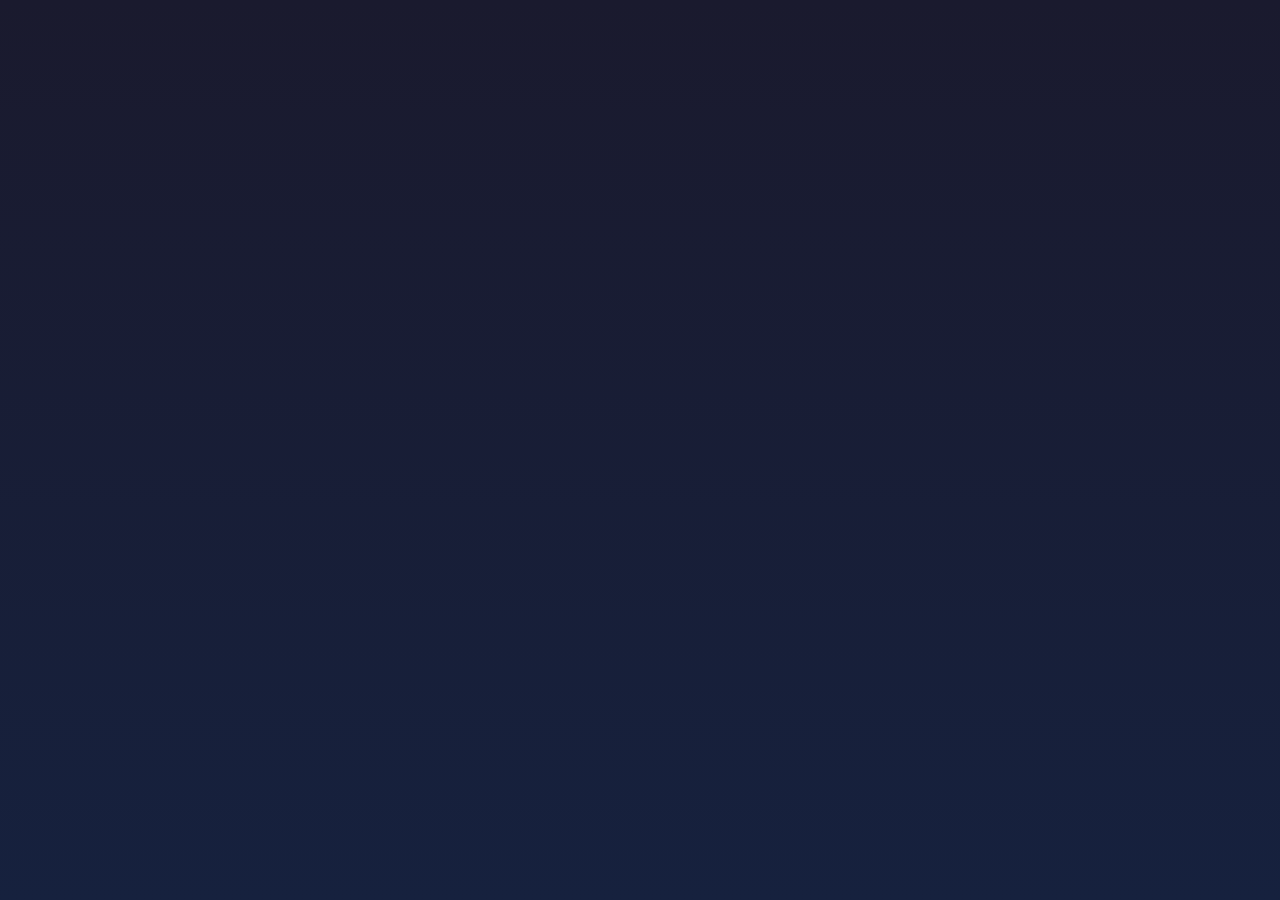
<file: scene7_good_night.html>
<!DOCTYPE html>
<html lang="vi">
  <head>
    <meta charset="UTF-8" />
    <meta name="viewport" content="width=device-width, initial-scale=1.0" />
    <title>Scene 7: Chúc Ngủ Ngon - Cao Thùy Dương</title>
    <style>
      * {
        margin: 0;
        padding: 0;
        box-sizing: border-box;
      }

      body {
        font-family: 'Segoe UI', Tahoma, Geneva, Verdana, sans-serif;
        overflow: hidden;
        background: linear-gradient(180deg, #1a1a2e 0%, #16213e 100%);
        position: relative;
        animation: sceneTransitionIn 1.5s ease-out forwards;
        opacity: 0;
      }

      @keyframes sceneTransitionIn {
        0% {
          opacity: 0;
          transform: scale(0.8);
          filter: blur(20px);
        }
        100% {
          opacity: 1;
          transform: scale(1);
          filter: blur(0px);
        }
      }

      @keyframes sceneTransitionOut {
        0% {
          opacity: 1;
          transform: scale(1);
          filter: blur(0px);
        }
        100% {
          opacity: 0;
          transform: scale(1.2);
          filter: blur(20px);
        }
      }

      /* Scene container */
      .scene-container {
        width: 100vw;
        height: 100vh;
        position: relative;
      }

      /* Sub scenes */
      .sub-scene {
        position: absolute;
        top: 0;
        left: 0;
        width: 100%;
        height: 100%;
        display: none;
        opacity: 0;
      }

      .sub-scene.active {
        display: block;
        animation: fadeIn 0.5s ease-out forwards;
      }

      @keyframes fadeIn {
        to {
          opacity: 1;
        }
      }

      /* Scene title */
      .scene-title {
        position: absolute;
        top: 30px;
        left: 50%;
        transform: translateX(-50%);
        font-size: 28px;
        font-weight: bold;
        color: #ffb6c1;
        text-shadow: 2px 2px 4px rgba(0, 0, 0, 0.5);
        z-index: 100;
      }

      /* Night bedroom background */
      .night-bedroom-bg {
        width: 100%;
        height: 100%;
        background: linear-gradient(180deg, #0f0c29 0%, #302b63 50%, #24243e 100%);
        position: relative;
        display: flex;
        align-items: center;
        justify-content: center;
      }

      /* Stars */
      .star {
        position: absolute;
        width: 2px;
        height: 2px;
        background: white;
        border-radius: 50%;
        animation: starTwinkle 3s ease-in-out infinite;
      }

      @keyframes starTwinkle {
        0%,
        100% {
          opacity: 0.3;
          transform: scale(1);
        }
        50% {
          opacity: 1;
          transform: scale(1.5);
        }
      }

      /* Moon */
      .moon {
        position: absolute;
        top: 12%;
        right: 15%;
        width: 80px;
        height: 80px;
        background: #fff8dc;
        border-radius: 50%;
        box-shadow: 0 0 50px rgba(255, 248, 220, 0.8);
        animation: moonGlow 4s ease-in-out infinite;
      }

      @keyframes moonGlow {
        0%,
        100% {
          box-shadow: 0 0 40px rgba(255, 248, 220, 0.6);
        }
        50% {
          box-shadow: 0 0 70px rgba(255, 248, 220, 1);
        }
      }

      /* Character in bed */
      .character-in-bed {
        position: absolute;
        bottom: 25%;
        left: 50%;
        transform: translateX(-50%);
        display: flex;
        flex-direction: column;
        align-items: center;
      }

      .character-face {
        width: 140px;
        height: 140px;
        border-radius: 50%;
        object-fit: cover;
        border: 4px solid #ffb6c1;
        box-shadow: 0 8px 30px rgba(255, 182, 193, 0.3);
        margin-bottom: 15px;
        z-index: 5;
      }

      /* Chatting face */
      .chatting-face {
        animation: chattingExcited 0.6s ease-in-out infinite;
        filter: brightness(1.1);
      }

      @keyframes chattingExcited {
        0%,
        100% {
          transform: scale(1) rotate(-2deg);
        }
        50% {
          transform: scale(1.05) rotate(2deg);
        }
      }

      /* Sleepy face */
      .sleepy-face {
        animation: sleepyBlink 4s ease-in-out infinite;
        filter: brightness(0.85);
      }

      @keyframes sleepyBlink {
        0%,
        45%,
        55%,
        100% {
          transform: scale(1);
          opacity: 1;
        }
        50% {
          transform: scale(1, 0.1);
          opacity: 0.8;
        }
      }

      /* Sleeping face */
      .sleeping-face {
        animation: sleepingBreathe 3s ease-in-out infinite;
        filter: brightness(0.7);
      }

      @keyframes sleepingBreathe {
        0%,
        100% {
          transform: scale(1);
        }
        50% {
          transform: scale(1.02);
        }
      }

      /* Bed */
      .bed {
        position: absolute;
        bottom: 15%;
        left: 50%;
        transform: translateX(-50%);
        font-size: 150px;
        z-index: 1;
      }

      /* Blanket */
      .blanket {
        position: absolute;
        bottom: 20%;
        left: 50%;
        transform: translateX(-50%);
        width: 200px;
        height: 80px;
        background: linear-gradient(180deg, #9c27b0 0%, #7b1fa2 100%);
        border-radius: 50% 50% 20% 20%;
        z-index: 3;
        animation: blanketMove 3s ease-in-out infinite;
      }

      @keyframes blanketMove {
        0%,
        100% {
          transform: translateX(-50%) scaleY(1);
        }
        50% {
          transform: translateX(-50%) scaleY(1.05);
        }
      }

      /* Pillow */
      .pillow {
        position: absolute;
        bottom: 28%;
        left: 50%;
        transform: translateX(-50%);
        font-size: 80px;
        z-index: 2;
      }

      /* Phone in hand */
      .phone {
        position: absolute;
        width: 200px;
        height: 360px;
        background: #1a1a1a;
        border-radius: 25px;
        top: 50%;
        left: 50%;
        transform: translate(-50%, -50%) scale(0);
        box-shadow: 0 20px 60px rgba(0, 0, 0, 0.6);
        padding: 12px;
        z-index: 30;
      }

      .phone.show {
        animation: phonePopIn 0.8s cubic-bezier(0.68, -0.55, 0.265, 1.55) forwards;
      }

      @keyframes phonePopIn {
        to {
          transform: translate(-50%, -50%) scale(1);
        }
      }

      .phone-screen {
        width: 100%;
        height: 100%;
        background: linear-gradient(180deg, #e6f3ff 0%, #ffffff 100%);
        border-radius: 18px;
        padding: 15px;
        position: relative;
        overflow: hidden;
      }

      .messenger-header {
        display: flex;
        align-items: center;
        gap: 10px;
        margin-bottom: 12px;
        padding-bottom: 8px;
        border-bottom: 1px solid #ddd;
      }

      .avatar {
        width: 35px;
        height: 35px;
        border-radius: 50%;
        object-fit: cover;
      }

      .sender-name {
        font-weight: bold;
        font-size: 14px;
        color: #333;
      }

      .messages-container {
        height: 280px;
        overflow-y: auto;
        padding: 5px;
      }

      .message-bubble {
        padding: 10px 14px;
        border-radius: 18px;
        font-size: 13px;
        margin-bottom: 8px;
        max-width: 85%;
        opacity: 0;
        transform: translateY(10px);
      }

      .message-bubble.sent {
        background: linear-gradient(135deg, #ffb6c1 0%, #ffc0cb 100%);
        color: #fff;
        margin-left: auto;
        border-radius: 18px 18px 5px 18px;
        text-align: right;
      }

      .message-bubble.received {
        background: linear-gradient(135deg, #667eea 0%, #764ba2 100%);
        color: white;
        margin-right: auto;
        border-radius: 18px 18px 18px 5px;
      }

      .message-bubble.show {
        animation: messagePop 0.4s ease-out forwards;
      }

      @keyframes messagePop {
        to {
          opacity: 1;
          transform: translateY(0);
        }
      }

      .message-time {
        font-size: 9px;
        color: rgba(255, 255, 255, 0.8);
        margin-top: 3px;
      }

      /* Typing indicator */
      .typing-indicator {
        display: none;
        align-items: center;
        gap: 4px;
        padding: 10px 14px;
        background: #e0e0e0;
        border-radius: 18px;
        width: fit-content;
        margin-bottom: 8px;
      }

      .typing-indicator.show {
        display: flex;
        animation: messagePop 0.3s ease-out forwards;
      }

      .typing-dot {
        width: 6px;
        height: 6px;
        background: #666;
        border-radius: 50%;
        animation: typingDot 1.2s ease-in-out infinite;
      }

      .typing-dot:nth-child(2) {
        animation-delay: 0.2s;
      }
      .typing-dot:nth-child(3) {
        animation-delay: 0.4s;
      }

      @keyframes typingDot {
        0%,
        60%,
        100% {
          transform: translateY(0);
        }
        30% {
          transform: translateY(-8px);
        }
      }

      /* Happy reactions */
      .happy-emoji {
        position: absolute;
        font-size: 35px;
        opacity: 0;
        pointer-events: none;
      }

      .happy-emoji.show {
        animation: emojiFloat 2s ease-out forwards;
      }

      @keyframes emojiFloat {
        0% {
          opacity: 0;
          transform: translateY(0) scale(0.5) rotate(0deg);
        }
        50% {
          opacity: 1;
          transform: translateY(-50px) scale(1.2) rotate(10deg);
        }
        100% {
          opacity: 0;
          transform: translateY(-100px) scale(0.8) rotate(20deg);
        }
      }

      /* Heart particles */
      .heart-particle {
        position: absolute;
        font-size: 25px;
        opacity: 0;
        animation: heartRise 3s ease-out infinite;
      }

      @keyframes heartRise {
        0% {
          opacity: 0;
          transform: translateY(0) scale(0);
        }
        30% {
          opacity: 1;
          transform: translateY(-80px) scale(1);
        }
        100% {
          opacity: 0;
          transform: translateY(-200px) scale(0.5);
        }
      }

      /* Sleep Z's */
      .sleep-z {
        position: absolute;
        font-size: 40px;
        opacity: 0;
        animation: zFloat 4s ease-in-out infinite;
      }

      @keyframes zFloat {
        0% {
          opacity: 0;
          transform: translateY(0) translateX(0) rotate(0deg);
        }
        30% {
          opacity: 1;
          transform: translateY(-80px) translateX(30px) rotate(10deg);
        }
        100% {
          opacity: 0;
          transform: translateY(-200px) translateX(60px) rotate(20deg);
        }
      }

      /* Lamp */
      .lamp {
        position: absolute;
        top: 20%;
        left: 15%;
        font-size: 60px;
        filter: brightness(1.2);
        animation: lampGlow 3s ease-in-out infinite;
      }

      @keyframes lampGlow {
        0%,
        100% {
          filter: brightness(1);
        }
        50% {
          filter: brightness(1.4);
        }
      }

      /* Lamp off */
      .lamp.off {
        animation: lampTurnOff 1s ease-out forwards;
      }

      @keyframes lampTurnOff {
        to {
          filter: brightness(0.3) grayscale(1);
        }
      }

      /* Darkening effect */
      .darkness {
        position: absolute;
        top: 0;
        left: 0;
        width: 100%;
        height: 100%;
        background: rgba(0, 0, 0, 0);
        pointer-events: none;
        z-index: 50;
      }

      .darkness.active {
        animation: getDark 2s ease-out forwards;
      }

      @keyframes getDark {
        to {
          background: rgba(0, 0, 0, 0.7);
        }
      }

      /* Good night text */
      .good-night-text {
        position: absolute;
        top: 50%;
        left: 50%;
        transform: translate(-50%, -50%);
        font-size: 52px;
        font-weight: bold;
        color: #ffd700;
        text-shadow: 0 0 10px rgba(255, 215, 0, 0.8), 0 0 20px rgba(255, 182, 193, 0.6),
          0 0 30px rgba(255, 105, 180, 0.4), 0 0 40px rgba(186, 85, 211, 0.3);
        opacity: 0;
        z-index: 60;
        text-align: center;
        background: linear-gradient(45deg, #ffd700, #ffb6c1, #ff69b4, #ba55d3, #9370db, #ffd700);
        background-size: 300% 300%;
        -webkit-background-clip: text;
        background-clip: text;
        -webkit-text-fill-color: transparent;
      }

      .good-night-text.show {
        animation: goodNightSpectacular 6s ease-in-out infinite, rainbowGlow 3s ease-in-out infinite,
          gentleFloat 4s ease-in-out infinite;
        opacity: 1;
      }

      @keyframes goodNightSpectacular {
        0% {
          transform: translate(-50%, -50%) scale(0.8) rotate(-5deg);
          filter: brightness(1);
        }
        25% {
          transform: translate(-50%, -50%) scale(1.1) rotate(2deg);
          filter: brightness(1.3);
        }
        50% {
          transform: translate(-50%, -50%) scale(1.2) rotate(-2deg);
          filter: brightness(1.5);
        }
        75% {
          transform: translate(-50%, -50%) scale(1.05) rotate(3deg);
          filter: brightness(1.2);
        }
        100% {
          transform: translate(-50%, -50%) scale(0.8) rotate(-5deg);
          filter: brightness(1);
        }
      }

      @keyframes rainbowGlow {
        0% {
          background-position: 0% 50%;
          text-shadow: 0 0 15px rgba(255, 215, 0, 1), 0 0 25px rgba(255, 182, 193, 0.8),
            0 0 35px rgba(255, 105, 180, 0.6);
        }
        50% {
          background-position: 100% 50%;
          text-shadow: 0 0 20px rgba(186, 85, 211, 1), 0 0 30px rgba(147, 112, 219, 0.8),
            0 0 40px rgba(255, 105, 180, 0.6);
        }
        100% {
          background-position: 0% 50%;
          text-shadow: 0 0 15px rgba(255, 215, 0, 1), 0 0 25px rgba(255, 182, 193, 0.8),
            0 0 35px rgba(255, 105, 180, 0.6);
        }
      }

      @keyframes gentleFloat {
        0%,
        100% {
          transform: translate(-50%, -50%) translateY(0px);
        }
        50% {
          transform: translate(-50%, -50%) translateY(-8px);
        }
      }

      /* Progress dots */
      .progress {
        position: fixed;
        bottom: 80px;
        left: 50%;
        transform: translateX(-50%);
        display: flex;
        gap: 12px;
        z-index: 1000;
      }

      .progress-dot {
        width: 10px;
        height: 10px;
        border-radius: 50%;
        background: rgba(255, 255, 255, 0.5);
        transition: all 0.3s;
      }

      .progress-dot.active {
        background: #ffb6c1;
        transform: scale(1.5);
        box-shadow: 0 0 10px #ffb6c1;
      }

      /* Next button */
      .next-button {
        position: fixed;
        bottom: 30px;
        right: 30px;
        background: linear-gradient(135deg, #667eea 0%, #764ba2 100%);
        color: white;
        font-size: 18px;
        font-weight: bold;
        padding: 15px 35px;
        border: none;
        border-radius: 30px;
        cursor: pointer;
        box-shadow: 0 5px 20px rgba(102, 126, 234, 0.5);
        opacity: 0;
        transform: scale(0);
        z-index: 1000;
      }

      .next-button.show {
        animation: buttonPop 0.5s ease-out forwards;
      }

      @keyframes buttonPop {
        to {
          opacity: 1;
          transform: scale(1);
        }
      }

      .next-button:hover {
        transform: scale(1.1);
      }

      /* Props */
      .prop {
        position: absolute;
        font-size: 30px;
        animation: propFloat 3s ease-in-out infinite;
      }

      @keyframes propFloat {
        0%,
        100% {
          transform: translateY(0) rotate(0deg);
          opacity: 0.7;
        }
        50% {
          transform: translateY(-15px) rotate(10deg);
          opacity: 1;
        }
      }

      /* Enhanced star twinkling with variations */
      @keyframes starTwinkleFast {
        0%,
        100% {
          opacity: 0.3;
          transform: scale(0.8);
        }
        50% {
          opacity: 1;
          transform: scale(1.2);
        }
      }

      @keyframes starTwinkleSlow {
        0%,
        100% {
          opacity: 0.5;
          transform: scale(1);
        }
        50% {
          opacity: 1;
          transform: scale(1.5);
        }
      }

      @keyframes starPulse {
        0%,
        100% {
          opacity: 0.6;
          filter: brightness(1);
        }
        50% {
          opacity: 1;
          filter: brightness(1.8);
        }
      }

      /* Moon glow effect */
      .moon-glow {
        position: absolute;
        top: 8%;
        right: 8%;
        width: 120px;
        height: 120px;
        background: radial-gradient(circle, rgba(255, 255, 200, 0.3) 0%, transparent 70%);
        border-radius: 50%;
        animation: moonGlow 4s ease-in-out infinite;
        pointer-events: none;
      }

      @keyframes moonGlow {
        0%,
        100% {
          opacity: 0.5;
          transform: scale(1);
        }
        50% {
          opacity: 0.8;
          transform: scale(1.1);
        }
      }

      /* Dream clouds */
      .dream-cloud {
        position: absolute;
        font-size: 40px;
        opacity: 0;
        animation: dreamFloat 8s ease-in-out infinite;
      }

      @keyframes dreamFloat {
        0% {
          opacity: 0;
          transform: translate(0, 0) scale(0.5);
        }
        20% {
          opacity: 0.6;
          transform: translate(-20px, -30px) scale(1);
        }
        50% {
          opacity: 0.8;
          transform: translate(-40px, -60px) scale(1.2);
        }
        80% {
          opacity: 0.4;
          transform: translate(-60px, -90px) scale(0.8);
        }
        100% {
          opacity: 0;
          transform: translate(-80px, -120px) scale(0.5);
        }
      }

      /* Sleep Z's variations */
      .sleep-z {
        position: absolute;
        font-size: 35px;
        opacity: 0;
        color: #b8e6ff;
        animation: sleepZFloat 3s ease-out infinite;
      }

      @keyframes sleepZFloat {
        0% {
          opacity: 0;
          transform: translate(0, 0) rotate(0deg) scale(0.5);
        }
        30% {
          opacity: 0.8;
          transform: translate(-15px, -40px) rotate(-10deg) scale(1);
        }
        70% {
          opacity: 0.5;
          transform: translate(-30px, -80px) rotate(-20deg) scale(1.2);
        }
        100% {
          opacity: 0;
          transform: translate(-45px, -120px) rotate(-30deg) scale(0.8);
        }
      }

      /* Phone glow notification */
      .phone-glow {
        position: absolute;
        width: 100%;
        height: 100%;
        background: radial-gradient(circle, rgba(102, 126, 234, 0.4) 0%, transparent 70%);
        border-radius: 35px;
        opacity: 0;
        animation: phoneNotificationGlow 2s ease-in-out infinite;
        pointer-events: none;
      }

      @keyframes phoneNotificationGlow {
        0%,
        100% {
          opacity: 0;
          transform: scale(1);
        }
        50% {
          opacity: 0.6;
          transform: scale(1.05);
        }
      }

      /* Comfort sparkles */
      .comfort-sparkle {
        position: absolute;
        font-size: 25px;
        opacity: 0;
        animation: comfortSparkle 3s ease-in-out infinite;
      }

      @keyframes comfortSparkle {
        0%,
        100% {
          opacity: 0;
          transform: translate(0, 0) rotate(0deg) scale(0.5);
        }
        50% {
          opacity: 1;
          transform: translate(10px, -20px) rotate(180deg) scale(1.2);
        }
      }

      /* Peaceful breathing indicator */
      .breath-indicator {
        position: absolute;
        bottom: 22%;
        left: 50%;
        transform: translateX(-50%);
        width: 150px;
        height: 150px;
        border-radius: 50%;
        background: radial-gradient(circle, rgba(173, 216, 230, 0.2) 0%, transparent 70%);
        animation: peacefulBreath 4s ease-in-out infinite;
        pointer-events: none;
      }

      @keyframes peacefulBreath {
        0%,
        100% {
          opacity: 0.3;
          transform: translateX(-50%) scale(1);
        }
        50% {
          opacity: 0.6;
          transform: translateX(-50%) scale(1.15);
        }
      }

      /* Heart bubbles */
      .heart-bubble {
        position: absolute;
        font-size: 30px;
        opacity: 0;
        animation: heartBubble 4s ease-out infinite;
      }

      @keyframes heartBubble {
        0% {
          opacity: 0;
          transform: translate(0, 0) scale(0.5) rotate(0deg);
        }
        30% {
          opacity: 0.8;
          transform: translate(20px, -50px) scale(1) rotate(15deg);
        }
        70% {
          opacity: 0.5;
          transform: translate(40px, -100px) scale(1.1) rotate(30deg);
        }
        100% {
          opacity: 0;
          transform: translate(60px, -150px) scale(0.7) rotate(45deg);
        }
      }

      /* Magic sparkles around good night text */
      .magic-sparkle {
        position: absolute;
        font-size: 35px;
        opacity: 0;
        animation: magicSparkle 4s ease-in-out infinite;
        z-index: 65;
      }

      @keyframes magicSparkle {
        0% {
          opacity: 0;
          transform: scale(0.3) rotate(0deg);
          filter: brightness(1);
        }
        25% {
          opacity: 1;
          transform: scale(1.2) rotate(90deg);
          filter: brightness(1.8);
        }
        50% {
          opacity: 0.8;
          transform: scale(0.8) rotate(180deg);
          filter: brightness(1.5);
        }
        75% {
          opacity: 1;
          transform: scale(1.4) rotate(270deg);
          filter: brightness(2);
        }
        100% {
          opacity: 0;
          transform: scale(0.3) rotate(360deg);
          filter: brightness(1);
        }
      }

      /* Floating hearts around good night text */
      .floating-heart {
        position: absolute;
        font-size: 32px;
        opacity: 0;
        animation: floatingHeartMagic 5s ease-in-out infinite;
        z-index: 65;
      }

      @keyframes floatingHeartMagic {
        0% {
          opacity: 0;
          transform: scale(0.5) translateY(0px) rotate(0deg);
        }
        20% {
          opacity: 0.8;
          transform: scale(1.1) translateY(-10px) rotate(15deg);
        }
        40% {
          opacity: 1;
          transform: scale(1.3) translateY(-20px) rotate(-10deg);
        }
        60% {
          opacity: 0.9;
          transform: scale(1.1) translateY(-15px) rotate(20deg);
        }
        80% {
          opacity: 0.7;
          transform: scale(0.9) translateY(-8px) rotate(-5deg);
        }
        100% {
          opacity: 0;
          transform: scale(0.5) translateY(0px) rotate(0deg);
        }
      }

      /* Night sky shooting stars */
      .shooting-star {
        position: absolute;
        width: 2px;
        height: 2px;
        background: white;
        border-radius: 50%;
        box-shadow: 0 0 10px 2px rgba(255, 255, 255, 0.8);
        opacity: 0;
        animation: shootingStar 3s ease-out infinite;
      }

      @keyframes shootingStar {
        0% {
          opacity: 0;
          transform: translate(0, 0);
        }
        10% {
          opacity: 1;
        }
        100% {
          opacity: 0;
          transform: translate(-200px, 200px);
        }
      }

      /* Pillow comfort glow */
      .pillow-glow {
        position: absolute;
        width: 100px;
        height: 50px;
        background: radial-gradient(ellipse, rgba(255, 182, 193, 0.3) 0%, transparent 70%);
        border-radius: 50%;
        animation: pillowGlow 3s ease-in-out infinite;
        pointer-events: none;
      }

      @keyframes pillowGlow {
        0%,
        100% {
          opacity: 0.4;
        }
        50% {
          opacity: 0.7;
        }
      }

      /* Blanket warmth shimmer */
      .blanket-shimmer {
        position: absolute;
        bottom: 20%;
        left: 50%;
        transform: translateX(-50%);
        width: 200px;
        height: 80px;
        background: linear-gradient(
          90deg,
          transparent 0%,
          rgba(255, 255, 255, 0.1) 50%,
          transparent 100%
        );
        animation: blanketShimmer 3s ease-in-out infinite;
        pointer-events: none;
        z-index: 4;
      }

      @keyframes blanketShimmer {
        0%,
        100% {
          transform: translateX(-50%) translateX(-100%);
          opacity: 0;
        }
        50% {
          transform: translateX(-50%) translateX(100%);
          opacity: 0.5;
        }
      }

      /* Lamp light flicker */
      @keyframes lampFlicker {
        0%,
        100% {
          opacity: 1;
          filter: brightness(1);
        }
        50% {
          opacity: 0.8;
          filter: brightness(0.9);
        }
      }

      .lamp {
        animation: lampFlicker 2s ease-in-out infinite;
      }
    </style>
  </head>
  <body>
    <div class="scene-container">
      <!-- Sub-scene 1: Chatting with Đạt (many messages) -->
      <div class="sub-scene" id="chatting">
        <div class="night-bedroom-bg">
          <div class="scene-title">💬 Nhắn tin với Đạt</div>

          <!-- Stars with variations -->
          <div
            class="star"
            style="
              top: 10%;
              left: 15%;
              animation: starTwinkleFast 2s ease-in-out infinite;
              animation-delay: 0s;
            "
          ></div>
          <div
            class="star"
            style="
              top: 15%;
              left: 25%;
              animation: starTwinkleSlow 3s ease-in-out infinite;
              animation-delay: 0.5s;
            "
          ></div>
          <div
            class="star"
            style="
              top: 12%;
              left: 45%;
              animation: starPulse 2.5s ease-in-out infinite;
              animation-delay: 1s;
            "
          ></div>
          <div
            class="star"
            style="
              top: 8%;
              left: 65%;
              animation: starTwinkleFast 2.2s ease-in-out infinite;
              animation-delay: 0.3s;
            "
          ></div>
          <div
            class="star"
            style="
              top: 20%;
              left: 75%;
              animation: starTwinkleSlow 3.5s ease-in-out infinite;
              animation-delay: 0.8s;
            "
          ></div>
          <div
            class="star"
            style="
              top: 18%;
              right: 10%;
              animation: starPulse 2.8s ease-in-out infinite;
              animation-delay: 1.2s;
            "
          ></div>
          <!-- Additional stars -->
          <div
            class="star"
            style="
              top: 5%;
              left: 35%;
              animation: starTwinkleFast 2.3s ease-in-out infinite;
              animation-delay: 0.2s;
            "
          ></div>
          <div
            class="star"
            style="
              top: 25%;
              left: 55%;
              animation: starPulse 2.7s ease-in-out infinite;
              animation-delay: 1.5s;
            "
          ></div>
          <div
            class="star"
            style="
              top: 22%;
              right: 25%;
              animation: starTwinkleSlow 3.2s ease-in-out infinite;
              animation-delay: 0.9s;
            "
          ></div>
          <div
            class="star"
            style="
              top: 8%;
              right: 5%;
              animation: starTwinkleFast 2.1s ease-in-out infinite;
              animation-delay: 1.8s;
            "
          ></div>

          <!-- Shooting stars -->
          <div class="shooting-star" style="top: 15%; right: 20%; animation-delay: 2s"></div>
          <div class="shooting-star" style="top: 10%; right: 40%; animation-delay: 5s"></div>
          <div class="shooting-star" style="top: 20%; right: 60%; animation-delay: 8s"></div>

          <!-- Moon -->
          <div class="moon">🌙</div>

          <!-- Moon glow -->
          <div class="moon-glow"></div>

          <!-- Lamp -->
          <div class="lamp" id="lamp">💡</div>

          <!-- Bed -->
          <div class="bed">🛏️</div>
          <div class="pillow">😴</div>
          <div
            class="pillow-glow"
            style="bottom: 28%; left: 50%; transform: translateX(-50%)"
          ></div>
          <div class="blanket"></div>
          <div class="blanket-shimmer"></div>

          <!-- Peaceful breathing indicator -->
          <div class="breath-indicator"></div>

          <!-- Character -->
          <div class="character-in-bed">
            <img
              src="AnhKhuonMatCuaCoAy.jpg"
              alt="Dương"
              class="character-face chatting-face"
              id="face1"
            />
          </div>

          <!-- Heart bubbles -->
          <div class="heart-bubble" style="bottom: 35%; left: 45%; animation-delay: 0s">💗</div>
          <div class="heart-bubble" style="bottom: 35%; left: 55%; animation-delay: 1.5s">💕</div>
          <div class="heart-bubble" style="bottom: 38%; left: 50%; animation-delay: 3s">💖</div>

          <!-- Comfort sparkles -->
          <div class="comfort-sparkle" style="top: 40%; left: 35%; animation-delay: 0s">✨</div>
          <div class="comfort-sparkle" style="top: 45%; right: 35%; animation-delay: 1.2s">⭐</div>
          <div class="comfort-sparkle" style="top: 50%; left: 30%; animation-delay: 2.4s">💫</div>

          <!-- Phone -->
          <div class="phone" id="phone1">
            <div class="phone-glow"></div>
            <div class="phone-screen">
              <div class="messenger-header">
                <img src="AnhKhuonMatCuaToi.jpg" alt="Đạt" class="avatar" />
                <div class="sender-name">Đạt</div>
              </div>
              <div class="messages-container" id="msgContainer">
                <!-- Messages will be added by JavaScript -->
                <div class="typing-indicator" id="typing">
                  <div class="typing-dot"></div>
                  <div class="typing-dot"></div>
                  <div class="typing-dot"></div>
                </div>
              </div>
            </div>
          </div>

          <!-- Happy emojis (will appear with messages) -->
          <div class="happy-emoji" id="emoji1" style="top: 25%; right: 20%">😊</div>
          <div class="happy-emoji" id="emoji2" style="top: 30%; right: 15%">🥰</div>
          <div class="happy-emoji" id="emoji3" style="top: 28%; right: 25%">😄</div>

          <!-- Heart particles -->
          <div class="heart-particle" style="bottom: 35%; left: 20%; animation-delay: 0s">💕</div>
          <div class="heart-particle" style="bottom: 32%; left: 25%; animation-delay: 1s">💖</div>
          <div class="heart-particle" style="bottom: 38%; right: 22%; animation-delay: 2s">💗</div>
          <div class="heart-particle" style="bottom: 35%; right: 18%; animation-delay: 1.5s">
            💕
          </div>

          <div class="prop" style="top: 25%; left: 8%">✨</div>
          <div class="prop" style="bottom: 12%; left: 10%; animation-delay: 1s">⭐</div>
        </div>
      </div>

      <!-- Sub-scene 2: Good night message & sleeping -->
      <div class="sub-scene" id="sleeping">
        <div class="night-bedroom-bg">
          <div class="scene-title">😴 Ngủ ngon...</div>

          <!-- Stars with variations -->
          <div
            class="star"
            style="
              top: 10%;
              left: 15%;
              animation: starTwinkleFast 2s ease-in-out infinite;
              animation-delay: 0s;
            "
          ></div>
          <div
            class="star"
            style="
              top: 15%;
              left: 25%;
              animation: starTwinkleSlow 3s ease-in-out infinite;
              animation-delay: 0.5s;
            "
          ></div>
          <div
            class="star"
            style="
              top: 12%;
              left: 45%;
              animation: starPulse 2.5s ease-in-out infinite;
              animation-delay: 1s;
            "
          ></div>
          <div
            class="star"
            style="
              top: 8%;
              left: 65%;
              animation: starTwinkleFast 2.2s ease-in-out infinite;
              animation-delay: 0.3s;
            "
          ></div>
          <div
            class="star"
            style="
              top: 20%;
              left: 75%;
              animation: starTwinkleSlow 3.5s ease-in-out infinite;
              animation-delay: 0.8s;
            "
          ></div>
          <div
            class="star"
            style="
              top: 18%;
              right: 10%;
              animation: starPulse 2.8s ease-in-out infinite;
              animation-delay: 1.2s;
            "
          ></div>
          <!-- Additional stars -->
          <div
            class="star"
            style="
              top: 6%;
              left: 40%;
              animation: starTwinkleFast 2.4s ease-in-out infinite;
              animation-delay: 0.4s;
            "
          ></div>
          <div
            class="star"
            style="
              top: 23%;
              left: 50%;
              animation: starPulse 2.6s ease-in-out infinite;
              animation-delay: 1.6s;
            "
          ></div>
          <div
            class="star"
            style="
              top: 14%;
              right: 30%;
              animation: starTwinkleSlow 3.3s ease-in-out infinite;
              animation-delay: 1s;
            "
          ></div>
          <div
            class="star"
            style="
              top: 9%;
              right: 8%;
              animation: starTwinkleFast 2.2s ease-in-out infinite;
              animation-delay: 2s;
            "
          ></div>

          <!-- Shooting stars -->
          <div class="shooting-star" style="top: 12%; right: 25%; animation-delay: 3s"></div>
          <div class="shooting-star" style="top: 18%; right: 50%; animation-delay: 6s"></div>

          <!-- Moon -->
          <div class="moon">🌙</div>

          <!-- Moon glow -->
          <div class="moon-glow"></div>

          <!-- Lamp (off) -->
          <div class="lamp off" id="lamp2">💡</div>

          <!-- Bed -->
          <div class="bed">🛏️</div>
          <div class="pillow">😴</div>
          <div
            class="pillow-glow"
            style="bottom: 28%; left: 50%; transform: translateX(-50%)"
          ></div>
          <div class="blanket"></div>
          <div class="blanket-shimmer"></div>

          <!-- Peaceful breathing indicator -->
          <div class="breath-indicator"></div>

          <!-- Character sleeping -->
          <div class="character-in-bed">
            <img
              src="AnhKhuonMatCuaCoAy.jpg"
              alt="Dương"
              class="character-face sleeping-face"
              id="face2"
            />
          </div>

          <!-- Sleep Z's with variations -->
          <div class="sleep-z" style="bottom: 50%; left: 45%; font-size: 32px; animation-delay: 0s">
            💤
          </div>
          <div
            class="sleep-z"
            style="bottom: 48%; left: 48%; font-size: 28px; animation-delay: 1.5s"
          >
            💤
          </div>
          <div class="sleep-z" style="bottom: 52%; left: 42%; font-size: 35px; animation-delay: 3s">
            💤
          </div>
          <div
            class="sleep-z"
            style="bottom: 55%; left: 40%; font-size: 30px; animation-delay: 4.5s"
          >
            z
          </div>
          <div class="sleep-z" style="bottom: 58%; left: 43%; font-size: 40px; animation-delay: 6s">
            Z
          </div>
          <div
            class="sleep-z"
            style="bottom: 46%; right: 42%; font-size: 33px; animation-delay: 2s"
          >
            z
          </div>
          <div
            class="sleep-z"
            style="bottom: 54%; right: 40%; font-size: 38px; animation-delay: 5s"
          >
            Z
          </div>

          <!-- Dream clouds -->
          <div class="dream-cloud" style="bottom: 42%; left: 32%; animation-delay: 0s">☁️</div>
          <div class="dream-cloud" style="bottom: 48%; left: 37%; animation-delay: 2.5s">💭</div>
          <div class="dream-cloud" style="bottom: 44%; right: 34%; animation-delay: 5s">☁️</div>
          <div class="dream-cloud" style="bottom: 50%; right: 30%; animation-delay: 7.5s">💭</div>

          <!-- Comfort sparkles -->
          <div class="comfort-sparkle" style="top: 38%; left: 30%; animation-delay: 1s">✨</div>
          <div class="comfort-sparkle" style="top: 44%; right: 32%; animation-delay: 2.5s">⭐</div>
          <div class="comfort-sparkle" style="top: 50%; left: 28%; animation-delay: 4s">💫</div>
          <div class="comfort-sparkle" style="top: 40%; right: 28%; animation-delay: 5.5s">✨</div>

          <!-- Darkness overlay -->
          <div class="darkness" id="darkness"></div>

          <!-- Good night text -->
          <div class="good-night-text" id="goodNightText">🌙 Chúc Dương Ngủ Ngon Nhoooo💕</div>

          <!-- Magical sparkles around good night text -->
          <div class="magic-sparkle" style="top: 45%; left: 35%; animation-delay: 0s">✨</div>
          <div class="magic-sparkle" style="top: 48%; right: 35%; animation-delay: 0.5s">⭐</div>
          <div class="magic-sparkle" style="top: 52%; left: 30%; animation-delay: 1s">💫</div>
          <div class="magic-sparkle" style="top: 55%; right: 30%; animation-delay: 1.5s">🌟</div>
          <div class="magic-sparkle" style="top: 42%; left: 40%; animation-delay: 2s">✨</div>
          <div class="magic-sparkle" style="top: 58%; right: 40%; animation-delay: 2.5s">⭐</div>
          <div class="magic-sparkle" style="top: 50%; left: 25%; animation-delay: 3s">💫</div>
          <div class="magic-sparkle" style="top: 46%; right: 25%; animation-delay: 3.5s">🌟</div>

          <!-- Floating hearts around text -->
          <div class="floating-heart" style="top: 44%; left: 32%; animation-delay: 0s">💕</div>
          <div class="floating-heart" style="top: 56%; right: 32%; animation-delay: 1s">💖</div>
          <div class="floating-heart" style="top: 49%; left: 28%; animation-delay: 2s">💗</div>
          <div class="floating-heart" style="top: 53%; right: 28%; animation-delay: 3s">💕</div>

          <div class="prop" style="top: 30%; right: 12%; animation-delay: 0.5s">⭐</div>
          <div class="prop" style="bottom: 10%; right: 15%; animation-delay: 1.5s">✨</div>
          <div class="prop" style="top: 35%; left: 10%; animation-delay: 1.2s">💫</div>
          <div class="prop" style="bottom: 12%; left: 12%; animation-delay: 2s">🌟</div>
        </div>
      </div>

      <!-- Progress indicator -->
      <div class="progress">
        <div class="progress-dot" id="dot1"></div>
        <div class="progress-dot" id="dot2"></div>
      </div>

      <!-- Next button -->
      <button class="next-button" id="nextButton">🎬 Xem lại từ đầu</button>
    </div>

    <script>
      const subScenes = ['chatting', 'sleeping'];
      const dots = ['dot1', 'dot2'];
      let currentScene = 0;

      const nextButton = document.getElementById('nextButton');

      // Conversation messages (many messages!)
      const messages = [
        { type: 'received', text: 'Dương ơi, hôm nay vui không? 😊', time: '21:30' },
        { type: 'sent', text: 'Vui lắm! Cảm ơn Đạt đã nhắn tin suốt ngày 💕', time: '21:31' },
        { type: 'received', text: 'Hihi, vì muốn Dương vui vẻ mà 😄', time: '21:31' },
        { type: 'sent', text: 'Ừa, mình thấy vui lắm nè! 🥰', time: '21:32' },
        { type: 'received', text: 'Hôm nay làm việc có mệt không? 💪', time: '21:32' },
        {
          type: 'sent',
          text: 'Có chút, nhưng thấy tin nhắn của Đạt là vui liền 😊',
          time: '21:33',
        },
        { type: 'received', text: 'Yeyyy! Vậy thì tốt quá 🎉', time: '21:33' },
        { type: 'sent', text: 'Còn Đạt thì sao? Hôm nay như thế nào? 🤔', time: '21:34' },
        { type: 'received', text: 'Cũng bận, nhưng nghĩ đến bạn là vui rồi 😄', time: '21:34' },
        { type: 'sent', text: 'Aww, Đạt dễ thương quá! 🥺💕', time: '21:35' },
        { type: 'received', text: 'Hehe 😊 Mai đi làm nhớ nghỉ ngơi đủ nha', time: '21:35' },
        { type: 'sent', text: 'Ừa, mình biết rồi! Đạt cũng vậy nhé 😊', time: '21:36' },
        { type: 'received', text: 'Oke! Bây giờ muộn rồi, đi ngủ thôi 💤', time: '21:36' },
        { type: 'sent', text: 'Ừa, mình cũng buồn ngủ rồi 😴', time: '21:37' },
        { type: 'received', text: 'Vậy ngủ ngon nhé Dương! Chúc mơ đẹp 🌙💕', time: '21:37' },
        { type: 'sent', text: 'Ngủ ngon Đạt! Chúc mơ đẹp nha! 😊✨💕', time: '21:38' },
      ];

      let messageIndex = 0;
      let emojiIndex = 0;

      // Start scene
      function startScene(index) {
        subScenes.forEach((sceneId) => {
          document.getElementById(sceneId).classList.remove('active');
        });

        dots.forEach((dotId, i) => {
          document.getElementById(dotId).classList.toggle('active', i === index);
        });

        document.getElementById(subScenes[index]).classList.add('active');

        if (index === 0) {
          animateChatting();
        } else if (index === 1) {
          animateSleeping();
        }
      }

      // Scene 1: Chatting
      function animateChatting() {
        const phone1 = document.getElementById('phone1');
        const msgContainer = document.getElementById('msgContainer');
        const typing = document.getElementById('typing');

        // Show phone
        setTimeout(() => {
          phone1.classList.add('show');
        }, 500);

        // Add messages one by one
        function addMessage() {
          if (messageIndex >= messages.length) {
            // All messages done, move to next scene
            setTimeout(() => {
              currentScene++;
              autoProgress();
            }, 2000);
            return;
          }

          const msg = messages[messageIndex];

          // Show typing indicator
          typing.classList.add('show');

          setTimeout(
            () => {
              // Hide typing
              typing.classList.remove('show');

              // Add message
              const bubble = document.createElement('div');
              bubble.className = `message-bubble ${msg.type}`;
              bubble.innerHTML = `
                        ${msg.text}
                        <div class="message-time">${msg.time}</div>
                    `;
              msgContainer.insertBefore(bubble, typing);

              setTimeout(() => {
                bubble.classList.add('show');

                // Scroll to bottom
                msgContainer.scrollTop = msgContainer.scrollHeight;

                // Show happy emoji every few messages
                if (messageIndex % 3 === 0) {
                  const emojiId = (emojiIndex % 3) + 1;
                  const emoji = document.getElementById(`emoji${emojiId}`);
                  emoji.classList.add('show');
                  setTimeout(() => {
                    emoji.classList.remove('show');
                  }, 2000);
                  emojiIndex++;
                }
              }, 50);

              messageIndex++;

              // Add next message
              setTimeout(addMessage, msg.type === 'received' ? 1200 : 800);
            },
            msg.type === 'received' ? 1000 : 600
          );
        }

        // Start adding messages after phone appears
        setTimeout(addMessage, 1500);
      }

      // Scene 2: Sleeping
      function animateSleeping() {
        const darkness = document.getElementById('darkness');
        const goodNightText = document.getElementById('goodNightText');

        // Darken the room
        setTimeout(() => {
          darkness.classList.add('active');
        }, 1000);

        // Show good night text
        setTimeout(() => {
          goodNightText.classList.add('show');
        }, 2500);

        // Tự động quay lại Scene 1 hoặc về index
        setTimeout(() => {
          nextButton.classList.add('show');
          // Tự động chuyển về trang chủ sau 5 giây
          setTimeout(() => {
            document.body.style.animation = 'sceneTransitionOut 1s ease-out forwards';
            setTimeout(() => {
              window.location.href = 'index.html'; // Về trang chủ thay vì loop
            }, 1000);
          }, 5000);
        }, 6000);
      }

      // Auto progress
      function autoProgress() {
        if (currentScene < subScenes.length) {
          startScene(currentScene);
        }
      }

      // Start on load
      window.addEventListener('load', () => {
        autoProgress();
      });

      // Next button - restart from beginning (index = scene 1)
      nextButton.addEventListener('click', () => {
        document.body.style.animation = 'sceneTransitionOut 1s ease-out forwards';
        setTimeout(() => {
          window.location.href = 'index.html';
        }, 1000);
      });
    </script>
  </body>
</html>
</file>
